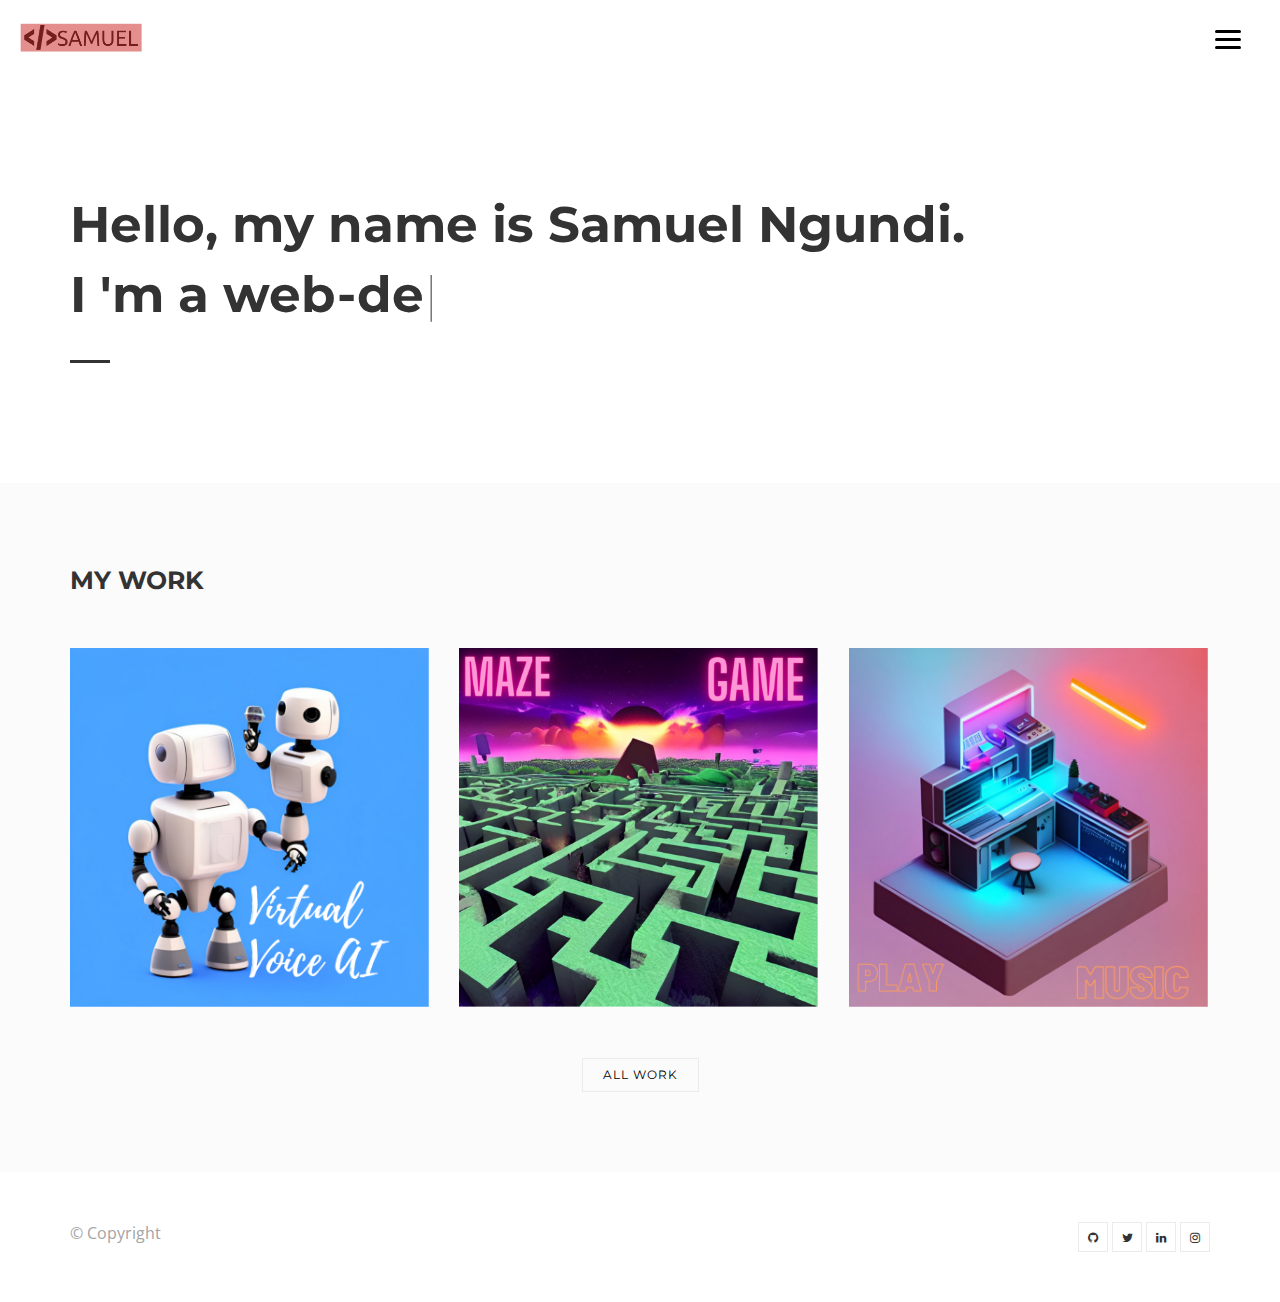
<file: index.html>
<!DOCTYPE html>
<html>
	<head>
		<title>Home</title>
		<meta charset="utf-8">
		<meta name="viewport" content="width=device-width, initial-scale=1.0, maximum-scale=1.0, user-scalable=no">
		<meta name="format-detection" content="telephone=no">
		<meta name="apple-mobile-web-app-capable" content="yes">
		<!-- Fonts-->
		<link rel="stylesheet" type="text/css" href="assets/fonts/fontawesome/font-awesome.min.css">
		<link rel="stylesheet" type="text/css" href="assets/fonts/pe-icon/pe-icon.css">
		<!-- Vendors-->
		<link rel="stylesheet" type="text/css" href="assets/vendors/bootstrap/grid.css">
		
	
		<link rel="stylesheet" type="text/css" href="assets/vendors/magnific-popup/magnific-popup.min.css">
		<link rel="stylesheet" type="text/css" href="assets/vendors/swiper/swiper.css">
		<!-- App & fonts-->
		<link rel="stylesheet" type="text/css" href="https://fonts.googleapis.com/css?family=Montserrat:300,400,500,600,700|Open+Sans:400,700">
		<link rel="stylesheet" type="text/css" id="app-stylesheet" href="assets/css/main.css"><!--[if lt IE 9]>
			<script src="https://oss.maxcdn.com/libs/html5shiv/3.7.0/html5shiv.js"></script>
		<![endif]-->
	</head>
	
	<body>
		<div class="page-wrap" id="root">
			
			<!-- header -->
			<header class="header header--fixed">
				<div class="header__inner">
					<div class="header__logo"><a href="index.html"><img src="assets/img/logo.png" alt="" style="width: 122px;"/></a></div>
					<div class="navbar-toggle" id="fs-button">
						<div class="navbar-icon"><span></span></div>
					</div>
				</div>
				
				<!-- fullscreenmenu__module -->
				<div class="fullscreenmenu__module" trigger="#fs-button">
					
					<!-- overlay-menu -->
					<nav class="overlay-menu">
						
						<!--  -->
						<ul class="wil-menu-list">
							<li class="current-menu-item"><a href="index.html">Home</a>
							</li>
							<li><a href="about.html">About</a>
							</li>
							<li><a href="work.html">Work</a>
							</li>
							<li><a href="contact.html">Contact</a>
							</li>
						</ul><!--  -->
						
					</nav><!-- End / overlay-menu -->
					
				</div><!-- End / fullscreenmenu__module -->
				
			</header><!-- End / header -->
			
			<!-- Content-->
			<div class="wil-content">
				
				<!-- Section -->
				<section class="awe-section">
					<div class="container">
						
						<!-- page-title -->
						<div class="page-title">
							<h2 class="page-title__title">Hello, my name is Samuel Ngundi.<br>I
								
								<!-- typing__module -->
								<div class="typing__module">
									<div class="typed-strings"><span>'m a web-developer</span><span>'m a web-designer</span><span>'m a backend engineer</span>
									</div><span class="typed"></span>
								</div><!-- End / typing__module -->
								
							</h2>
							<p class="page-title__text"></p>
							<div class="page-title__divider"></div>
						</div><!-- End / page-title -->
						
					</div>
				</section>
				<!-- End / Section -->
				<!-- Section -->
				<section class="awe-section bg-gray">
					<div class="container">
						<div class="row">
							<div class="col-lg-6 ">
								
								<!-- title -->
								<div class="title">
									<h2 class="title__title">My work</h2>
								</div><!-- End / title -->
								
							</div>
						</div>
						<div class="grid-css grid-css--masonry" data-col-lg="3" data-col-md="2" data-col-sm="2" data-col-xs="1" data-gap="30">
							<div class="grid__inner">
								<div class="grid-sizer"></div>
								<div class="grid-item">
									<div class="grid-item__inner">
										<div class="grid-item__content-wrapper">
											
											<!-- work -->
											<div class="work"><a href="voice.html" target="_blank">
													
													<!-- hoverbox ef-slide-bottom -->
													<div class="hoverbox ef-zoom-in light">
														
														<!-- hb_front -->
														<div class="hb_front"><img src="assets/img/works/Voice.png" alt="Voice Assistant"/>
														</div><!-- End / hb_front -->
														
														
														<!-- hb_back -->
														<div class="hb_back">
															<h2 class="work__title">Virtual Voice AI</h2><span class="work__text">A Voice Assistant web application built with React JS and typescript that users can ask their assistants questions, control media playback via voice, and manage other basic tasks such as email, to-do lists, and calendars with verbal commands</span>
														</div><!-- End / hb_back -->
														
													</div><!-- End / hoverbox ef-slide-bottom -->
													</a>
											</div><!-- End / work -->
											
										</div>
									</div>
								</div>
								<div class="grid-item">
									<div class="grid-item__inner">
										<div class="grid-item__content-wrapper">
											
											<!-- work -->
											<div class="work"><a href="work-detail.html">
													
													<!-- hoverbox ef-slide-right -->
													<div class="hoverbox ef-zoom-in light">
														
														<!-- hb_front -->
														<div class="hb_front"><img src="assets/img/works/Maze.png" alt="maze3D"/>
														</div><!-- End / hb_front -->
														
														
														<!-- hb_back -->
														<div class="hb_back">
															<h2 class="work__title">A 3d Maze Game</h2><span class="work__text">A video game made using C language and raycasting technology where players are spawned in a maze and they try to find their way out.</span>
														</div><!-- End / hb_back -->
														
													</div><!-- End / hoverbox ef-slide-right -->
													</a>
											</div><!-- End / work -->
											
										</div>
									</div>
								</div>
								<div class="grid-item">
									<div class="grid-item__inner">
										<div class="grid-item__content-wrapper">
											
											<!-- work -->
											<div class="work"><a href="https://www.samuelngundi.live/Sound_Web/" target="_blank">
													
													<!-- hoverbox ef-zoom-in -->
													<div class="hoverbox ef-zoom-in light">
														
														<!-- hb_front -->
														<div class="hb_front"><img src="assets/img/works/Sound.png" alt="Sound"/>
														</div><!-- End / hb_front -->
														
														
														<!-- hb_back -->
														<div class="hb_back">
															<h2 class="work__title">Sound Website</h2><span class="work__text">A simple HTML and Javascript website that can be used to upload a song, and play the uploaded song</span>
														</div><!-- End / hb_back -->
														
													</div><!-- End / hoverbox ef-zoom-in -->
													</a>
											</div><!-- End / work -->
											
										</div>
									</div>
								</div>
							</div>
						</div>
						<div class="awe-text-center mt-50">
							<a class="md-btn md-btn--outline-primary" href="work.html">all work
							</a>
						</div>
					</div>
				</section>
				<!-- End / Section -->
				
			</div>
			<!-- End / Content-->
			
			<!-- footer -->
			<div class="footer">
				<div class="container">
					<div class="row">
						<div class="col-md-6 col-lg-6 ">
							<p class="footer__coppy">&copy; Copyright <a href="#"></a></p>
						</div>
						<div class="col-md-6 col-lg-6 ">
							<div class="footer__social">
								
								<!-- social-icon -->
								<a class="social-icon" href="https://github.com/SamuelNgundi"><i class="social-icon__icon fa fa-github"></i>
								</a><!-- End / social-icon -->
								
								
								<!-- social-icon -->
								<a class="social-icon" href="https://twitter.com/@samuel_ngundi"><i class="social-icon__icon fa fa-twitter"></i>
								</a><!-- End / social-icon -->
								
								
								<!-- social-icon -->
								<a class="social-icon" href="https://www.linkedin.com/in/samuel-ngundi-123cba"><i class="social-icon__icon fa fa-linkedin"></i>
								</a><!-- End / social-icon -->
								
								
								<!-- social-icon -->
								<a class="social-icon" href="#"><i class="social-icon__icon fa fa-instagram"></i>
								</a><!-- End / social-icon -->
								
								
							</div>
						</div>
					</div>
				</div>
			</div><!-- End / footer -->
			
		</div>
		<!-- Vendors-->
		<script type="text/javascript" src="assets/vendors/jquery/jquery.min.js"></script>
		<script type="text/javascript" src="assets/vendors/imagesloaded/imagesloaded.pkgd.js"></script>
		<script type="text/javascript" src="assets/vendors/isotope-layout/isotope.pkgd.js"></script>
		<script type="text/javascript" src="assets/vendors/jquery-one-page/jquery.nav.min.js"></script>
		<script type="text/javascript" src="assets/vendors/jquery.easing/jquery.easing.min.js"></script>
		<script type="text/javascript" src="assets/vendors/jquery.matchHeight/jquery.matchHeight.min.js"></script>
		<script type="text/javascript" src="assets/vendors/magnific-popup/jquery.magnific-popup.min.js"></script>
		<script type="text/javascript" src="assets/vendors/masonry-layout/masonry.pkgd.js"></script>
		<script type="text/javascript" src="assets/vendors/jquery.waypoints/jquery.waypoints.min.js"></script>
		<script type="text/javascript" src="assets/vendors/swiper/swiper.jquery.js"></script>
		<script type="text/javascript" src="assets/vendors/menu/menu.js"></script>
		<script type="text/javascript" src="assets/vendors/typed/typed.min.js"></script>
		<!-- App-->
		<script type="text/javascript" src="assets/js/main.js"></script>
	</body>
</html>
</file>
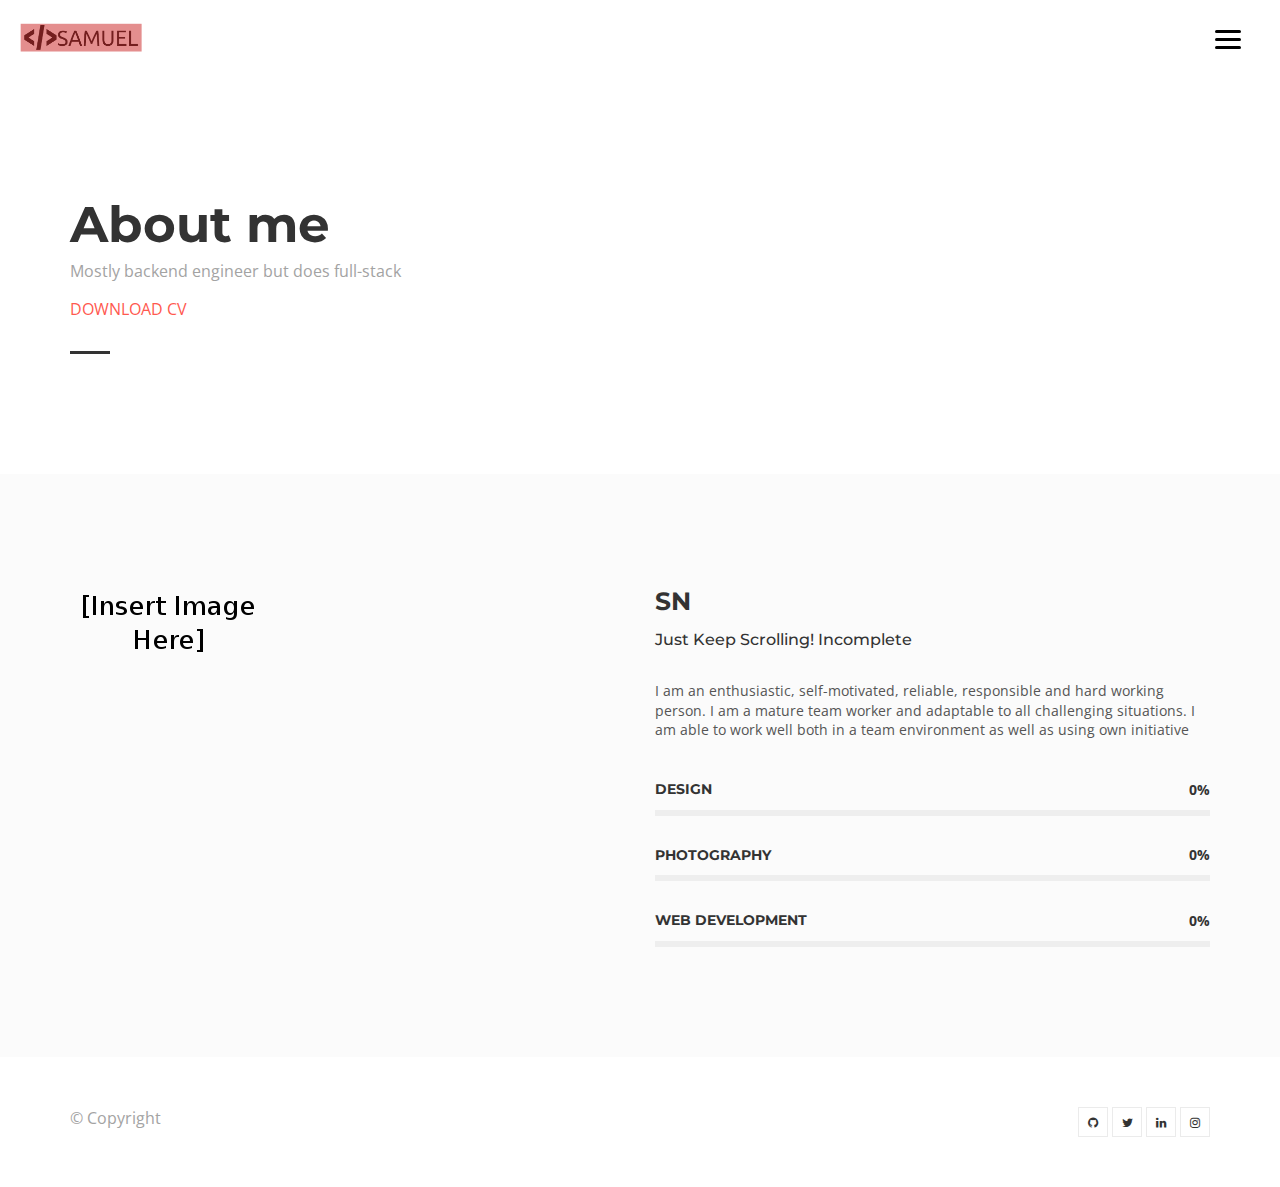
<file: about.html>
<!DOCTYPE html>
<html>
	<head>
		<title>About</title>
		<meta charset="utf-8">
		<meta name="viewport" content="width=device-width, initial-scale=1.0, maximum-scale=1.0, user-scalable=no">
		<meta name="format-detection" content="telephone=no">
		<meta name="apple-mobile-web-app-capable" content="yes">
		<!-- Fonts-->
		<link rel="stylesheet" type="text/css" href="assets/fonts/fontawesome/font-awesome.min.css">
		<link rel="stylesheet" type="text/css" href="assets/fonts/pe-icon/pe-icon.css">
		<!-- Vendors-->
		<link rel="stylesheet" type="text/css" href="assets/vendors/bootstrap/grid.css">
		<link rel="stylesheet" type="text/css" href="assets/vendors/magnific-popup/magnific-popup.min.css">
		<link rel="stylesheet" type="text/css" href="assets/vendors/swiper/swiper.css">
		<!-- App & fonts-->
		<link rel="stylesheet" type="text/css" href="https://fonts.googleapis.com/css?family=Montserrat:300,400,500,600,700|Open+Sans:400,700">
		<link rel="stylesheet"
    href="assets/css/main.css">
<link rel="stylesheet" media="(prefers-color-scheme: dark)"
    href="assets/css/dark.css"><!--[if lt IE 9]>
			<script src="https://oss.maxcdn.com/libs/html5shiv/3.7.0/html5shiv.js"></script>
		<![endif]-->
	</head>
	
	<body>
		<div class="page-wrap" id="root">
			
			<!-- header -->
			<header class="header header--fixed">
				<div class="header__inner">
					<div class="header__logo"><a href="index.html"><img src="assets/img/logo.png" alt="" style="width: 122px;"/></a></div>
					<div class="navbar-toggle" id="fs-button">
						<div class="navbar-icon"><span></span></div>
					</div>
				</div>
				
				<!-- fullscreenmenu__module -->
				<div class="fullscreenmenu__module" trigger="#fs-button">
					
					<!-- overlay-menu -->
					<nav class="overlay-menu">
						
						<!--  -->
						<ul class="wil-menu-list">
							<li><a href="index.html">Home</a>
							</li>
							<li class="current-menu-item"><a href="about.html">About</a>
							</li>
							<li><a href="work.html">Work</a>
							</li>
							<li><a href="contact.html">Contact</a>
							</li>
						</ul><!--  -->
						
					</nav><!-- End / overlay-menu -->
					
				</div><!-- End / fullscreenmenu__module -->
				
			</header><!-- End / header -->
			
			<!-- Content-->
			<div class="wil-content">
				
				<!-- Section -->
				<section class="awe-section">
					<div class="container">
						
						<!-- page-title -->
						<div class="page-title pb-40">
							<h2 class="page-title__title">About me</h2>
							<p class="page-title__text">Mostly backend engineer but does full-stack</p>
							<p><a href="https://drive.google.com/file/d/1negy4SIK01vGjAoOBGaa7OZhaH2wTdsM/view?usp=share_link" target="_blank" class="btn btn-primary py-3 px-3">Download CV</a></p>
							<div class="page-title__divider"></div>
						</div><!-- End / page-title -->
						
					</div>
				</section>
				<!-- End / Section -->
				
				
				<!-- Section -->
				<section class="awe-section bg-gray">
					<div class="container">
						<div class="row">
							<div class="col-md-6 col-lg-5 "><img src="assets/img/R.png" alt="About-photo">
							</div>
							<div class="col-md-6 col-lg-6 col-xs-offset-0 col-sm-offset-0 col-md-offset-0 col-lg-offset-1 ">
								
								<!--  -->
								<div class="mt-30">
									<h2 class="about__title">SN</h2>
									<p class="about__subtitle">Just Keep Scrolling! Incomplete</p>
									<p class="about__text">I am an enthusiastic, self-motivated, reliable, responsible and hard working person. I am a mature team worker and adaptable to all challenging situations. I am able to work well both in a team environment as well as using own initiative</p>
									
									<!-- progress -->
									<div class="progress">
										<h5 class="progress__title">design</h5>
										<div class="progress__wrap">
											<div class="progress__bar" data-progress-percent="33" data-timing="ease" data-duration="1000" data-delay="500"></div><span class="progress__number">39%</span>
										</div>
									</div><!-- End / progress -->
									
									
									<!-- progress -->
									<div class="progress">
										<h5 class="progress__title">photography</h5>
										<div class="progress__wrap">
											<div class="progress__bar" data-progress-percent="59" data-timing="ease" data-duration="1000" data-delay="500"></div><span class="progress__number">47%</span>
										</div>
									</div><!-- End / progress -->
									
									
									<!-- progress -->
									<div class="progress">
										<h5 class="progress__title">web development</h5>
										<div class="progress__wrap">
											<div class="progress__bar" data-progress-percent="53" data-timing="ease" data-duration="1000" data-delay="500"></div><span class="progress__number">59%</span>
										</div>
									</div><!-- End / progress -->
									
								</div><!-- End /  -->
								
							</div>
						</div>
					</div>
				</section>
				<!-- End / Section -->
				
			</div>
			<!-- End / Content-->
			
			<!-- footer -->
			<div class="footer">
				<div class="container">
					<div class="row">
						<div class="col-md-6 col-lg-6 ">
							<p class="footer__coppy">&copy; Copyright <a href="#"></a></p>
						</div>
						<div class="col-md-6 col-lg-6 ">
							<div class="footer__social">
								
								<!-- social-icon -->
								<a class="social-icon" href="https://github.com/SamuelNgundi"><i class="social-icon__icon fa fa-github"></i>
								</a><!-- End / social-icon -->
								
								
								<!-- social-icon -->
								<a class="social-icon" href="https://twitter.com/@samuel_ngundi"><i class="social-icon__icon fa fa-twitter"></i>
								</a><!-- End / social-icon -->
								
								
								<!-- social-icon -->
								<a class="social-icon" href="https://www.linkedin.com/in/samuel-ngundi-123cba"><i class="social-icon__icon fa fa-linkedin"></i>
								</a><!-- End / social-icon -->
								
								
								<!-- social-icon -->
								<a class="social-icon" href="#"><i class="social-icon__icon fa fa-instagram"></i>
								</a><!-- End / social-icon -->
								
							</div>
						</div>
					</div>
				</div>
			</div><!-- End / footer -->
			
		</div>
		<!-- Vendors-->
		<script type="text/javascript" src="assets/vendors/jquery/jquery.min.js"></script>
		<script type="text/javascript" src="assets/vendors/imagesloaded/imagesloaded.pkgd.js"></script>
		<script type="text/javascript" src="assets/vendors/isotope-layout/isotope.pkgd.js"></script>
		<script type="text/javascript" src="assets/vendors/jquery-one-page/jquery.nav.min.js"></script>
		<script type="text/javascript" src="assets/vendors/jquery.easing/jquery.easing.min.js"></script>
		<script type="text/javascript" src="assets/vendors/jquery.matchHeight/jquery.matchHeight.min.js"></script>
		<script type="text/javascript" src="assets/vendors/magnific-popup/jquery.magnific-popup.min.js"></script>
		<script type="text/javascript" src="assets/vendors/masonry-layout/masonry.pkgd.js"></script>
		<script type="text/javascript" src="assets/vendors/jquery.waypoints/jquery.waypoints.min.js"></script>
		<script type="text/javascript" src="assets/vendors/swiper/swiper.jquery.js"></script>
		<script type="text/javascript" src="assets/vendors/menu/menu.js"></script>
		<script type="text/javascript" src="assets/vendors/typed/typed.min.js"></script>
		<!-- App-->
		<script type="text/javascript" src="assets/js/main.js"></script>
	</body>
</html>
</file>
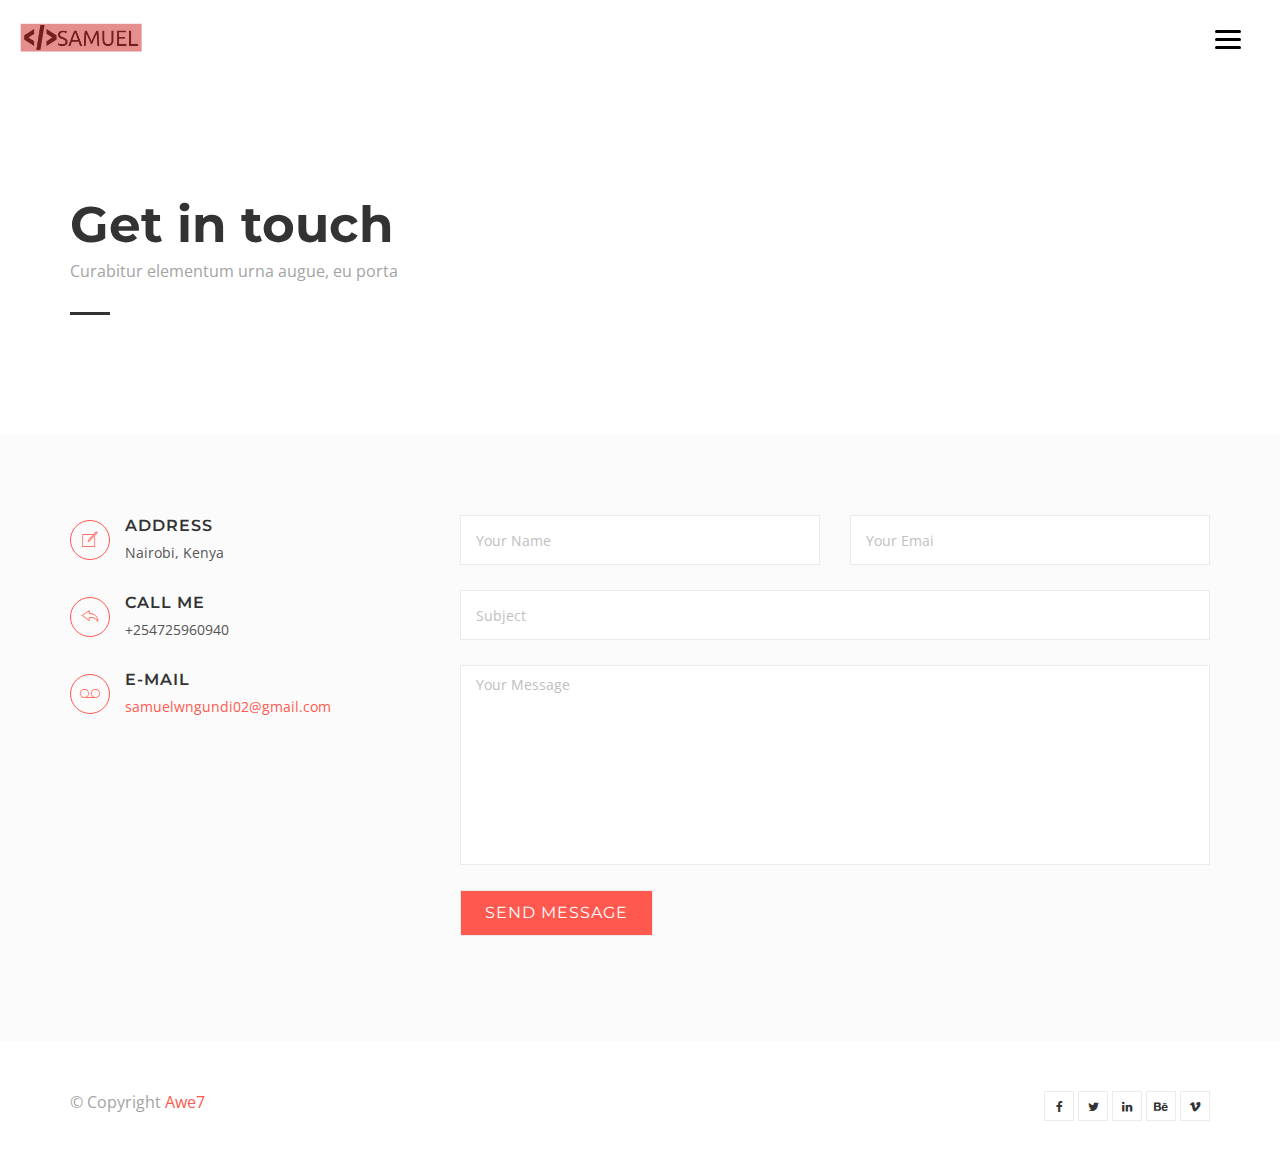
<file: contact.html>
<!DOCTYPE html>
<html>
	<head>
		<title>Contact</title>
		<meta charset="utf-8">
		<meta name="viewport" content="width=device-width, initial-scale=1.0, maximum-scale=1.0, user-scalable=no">
		<meta name="format-detection" content="telephone=no">
		<meta name="apple-mobile-web-app-capable" content="yes">
		<!-- Fonts-->
		<link rel="stylesheet" type="text/css" href="assets/fonts/fontawesome/font-awesome.min.css">
		<link rel="stylesheet" type="text/css" href="assets/fonts/pe-icon/pe-icon.css">
		<!-- Vendors-->
		<link rel="stylesheet" type="text/css" href="assets/vendors/bootstrap/grid.css">
		<link rel="stylesheet" type="text/css" href="assets/vendors/magnific-popup/magnific-popup.min.css">
		<link rel="stylesheet" type="text/css" href="assets/vendors/swiper/swiper.css">
		<!-- App & fonts-->
		<link rel="stylesheet" type="text/css" href="https://fonts.googleapis.com/css?family=Montserrat:300,400,500,600,700|Open+Sans:400,700">
		<link rel="stylesheet" type="text/css" id="app-stylesheet" href="assets/css/main.css"><!--[if lt IE 9]>
			<script src="https://oss.maxcdn.com/libs/html5shiv/3.7.0/html5shiv.js"></script>
		<![endif]-->
	</head>
	
	<body>
		<div class="page-wrap" id="root">
			
			<!-- header -->
			<header class="header header--fixed">
				<div class="header__inner">
					<div class="header__logo"><a href="index.html"><img src="assets/img/logo.png" alt="" style="width: 122px;"/></a></div>
					<div class="navbar-toggle" id="fs-button">
						<div class="navbar-icon"><span></span></div>
					</div>
				</div>
				
				<!-- fullscreenmenu__module -->
				<div class="fullscreenmenu__module" trigger="#fs-button">
					
					<!-- overlay-menu -->
					<nav class="overlay-menu">
						
						<!--  -->
						<ul class="wil-menu-list">
							<li><a href="index.html">Home</a>
							</li>
							<li><a href="about.html">About</a>
							</li>
							<li><a href="work.html">Work</a>
							</li>
							<li class="current-menu-item"><a href="contact.html">Contact</a>
							</li>
						</ul><!--  -->
						
					</nav><!-- End / overlay-menu -->
					
				</div><!-- End / fullscreenmenu__module -->
				
			</header><!-- End / header -->
			
			<!-- Content-->
			<div class="wil-content">
				
				<!-- Section -->
				<section class="awe-section">
					<div class="container">
						
						<!-- page-title -->
						<div class="page-title pb-40">
							<h2 class="page-title__title">Get in touch</h2>
							<p class="page-title__text">Curabitur elementum urna augue, eu porta</p>
							<div class="page-title__divider"></div>
						</div><!-- End / page-title -->
						
					</div>
				</section>
				<!-- End / Section -->
				
				
				<!-- Section -->
				<section class="awe-section bg-gray">
					<div class="container">
						<div class="row">
							<div class="col-md-4 col-lg-3 ">
								
								<!-- contact -->
								<div class="contact">
									<div class="contact__icon"><i class="pe-7s-note"></i></div>
									<h3 class="contact__title">address</h3>
									<div class="contact__text">Nairobi, Kenya</div>
								</div><!-- End / contact -->
								
								
								<!-- contact -->
								<div class="contact">
									<div class="contact__icon"><i class="pe-7s-back"></i></div>
									<h3 class="contact__title">call me</h3>
									<div class="contact__text">+254725960940</div>
								</div><!-- End / contact -->
								
								
								<!-- contact -->
								<div class="contact">
									<div class="contact__icon"><i class="pe-7s-voicemail"></i></div>
									<h3 class="contact__title">e-mail</h3>
									<div class="contact__text"><a href="#">samuelwngundi02@gmail.com</a></div>
								</div><!-- End / contact -->
								
							</div>
							<div class="col-md-7 col-lg-8 col-xs-offset-0 col-sm-offset-0 col-md-offset-0 col-lg-offset-1 ">
								<div class="form-wrapper">
									
									<!-- form-item -->
									<div class="form-item form-item--half">
										<input class="form-control" type="text" name="input" placeholder="Your name"/>
									</div><!-- End / form-item -->
									
									
									<!-- form-item -->
									<div class="form-item form-item--half">
										<input class="form-control" type="text" name="input" placeholder="Your emai"/>
									</div><!-- End / form-item -->
									
									
									<!-- form-item -->
									<div class="form-item">
										<input class="form-control" type="text" name="input" placeholder="Subject"/>
									</div><!-- End / form-item -->
									
									
									<!-- form-item -->
									<div class="form-item">
										<textarea class="form-control" placeholder="Your message" style="min-height:200px;"></textarea>
									</div><!-- End / form-item -->
									
									
									<!-- form-item -->
									<div class="form-item">
										<a class="md-btn md-btn--primary md-btn--lg " href="mailto:samuelwngundi02@gmail.com, samuelngundi@gmail.com">Send message
										</a>
									</div><!-- End / form-item -->
									
								</div>
							</div>
						</div>
					</div>
				</section>
				<!-- End / Section -->
				
			</div>
			<!-- End / Content-->
			
			<!-- footer -->
			<div class="footer">
				<div class="container">
					<div class="row">
						<div class="col-md-6 col-lg-6 ">
							<p class="footer__coppy">&copy; Copyright <a href="http://awe7.com/">Awe7</a></p>
						</div>
						<div class="col-md-6 col-lg-6 ">
							<div class="footer__social">
								
								<!-- social-icon -->
								<a class="social-icon" href="#"><i class="social-icon__icon fa fa-facebook"></i>
								</a><!-- End / social-icon -->
								
								
								<!-- social-icon -->
								<a class="social-icon" href="#"><i class="social-icon__icon fa fa-twitter"></i>
								</a><!-- End / social-icon -->
								
								
								<!-- social-icon -->
								<a class="social-icon" href="#"><i class="social-icon__icon fa fa-linkedin"></i>
								</a><!-- End / social-icon -->
								
								
								<!-- social-icon -->
								<a class="social-icon" href="#"><i class="social-icon__icon fa fa-behance"></i>
								</a><!-- End / social-icon -->
								
								
								<!-- social-icon -->
								<a class="social-icon" href="#"><i class="social-icon__icon fa fa-vimeo"></i>
								</a><!-- End / social-icon -->
								
							</div>
						</div>
					</div>
				</div>
			</div><!-- End / footer -->
			
		</div>
		<!-- Vendors-->
		<script type="text/javascript" src="assets/vendors/jquery/jquery.min.js"></script>
		<script type="text/javascript" src="assets/vendors/imagesloaded/imagesloaded.pkgd.js"></script>
		<script type="text/javascript" src="assets/vendors/isotope-layout/isotope.pkgd.js"></script>
		<script type="text/javascript" src="assets/vendors/jquery-one-page/jquery.nav.min.js"></script>
		<script type="text/javascript" src="assets/vendors/jquery.easing/jquery.easing.min.js"></script>
		<script type="text/javascript" src="assets/vendors/jquery.matchHeight/jquery.matchHeight.min.js"></script>
		<script type="text/javascript" src="assets/vendors/magnific-popup/jquery.magnific-popup.min.js"></script>
		<script type="text/javascript" src="assets/vendors/masonry-layout/masonry.pkgd.js"></script>
		<script type="text/javascript" src="assets/vendors/jquery.waypoints/jquery.waypoints.min.js"></script>
		<script type="text/javascript" src="assets/vendors/swiper/swiper.jquery.js"></script>
		<script type="text/javascript" src="assets/vendors/menu/menu.js"></script>
		<script type="text/javascript" src="assets/vendors/typed/typed.min.js"></script>
		<!-- App-->
		<script type="text/javascript" src="assets/js/main.js"></script>
	</body>
</html>
</file>
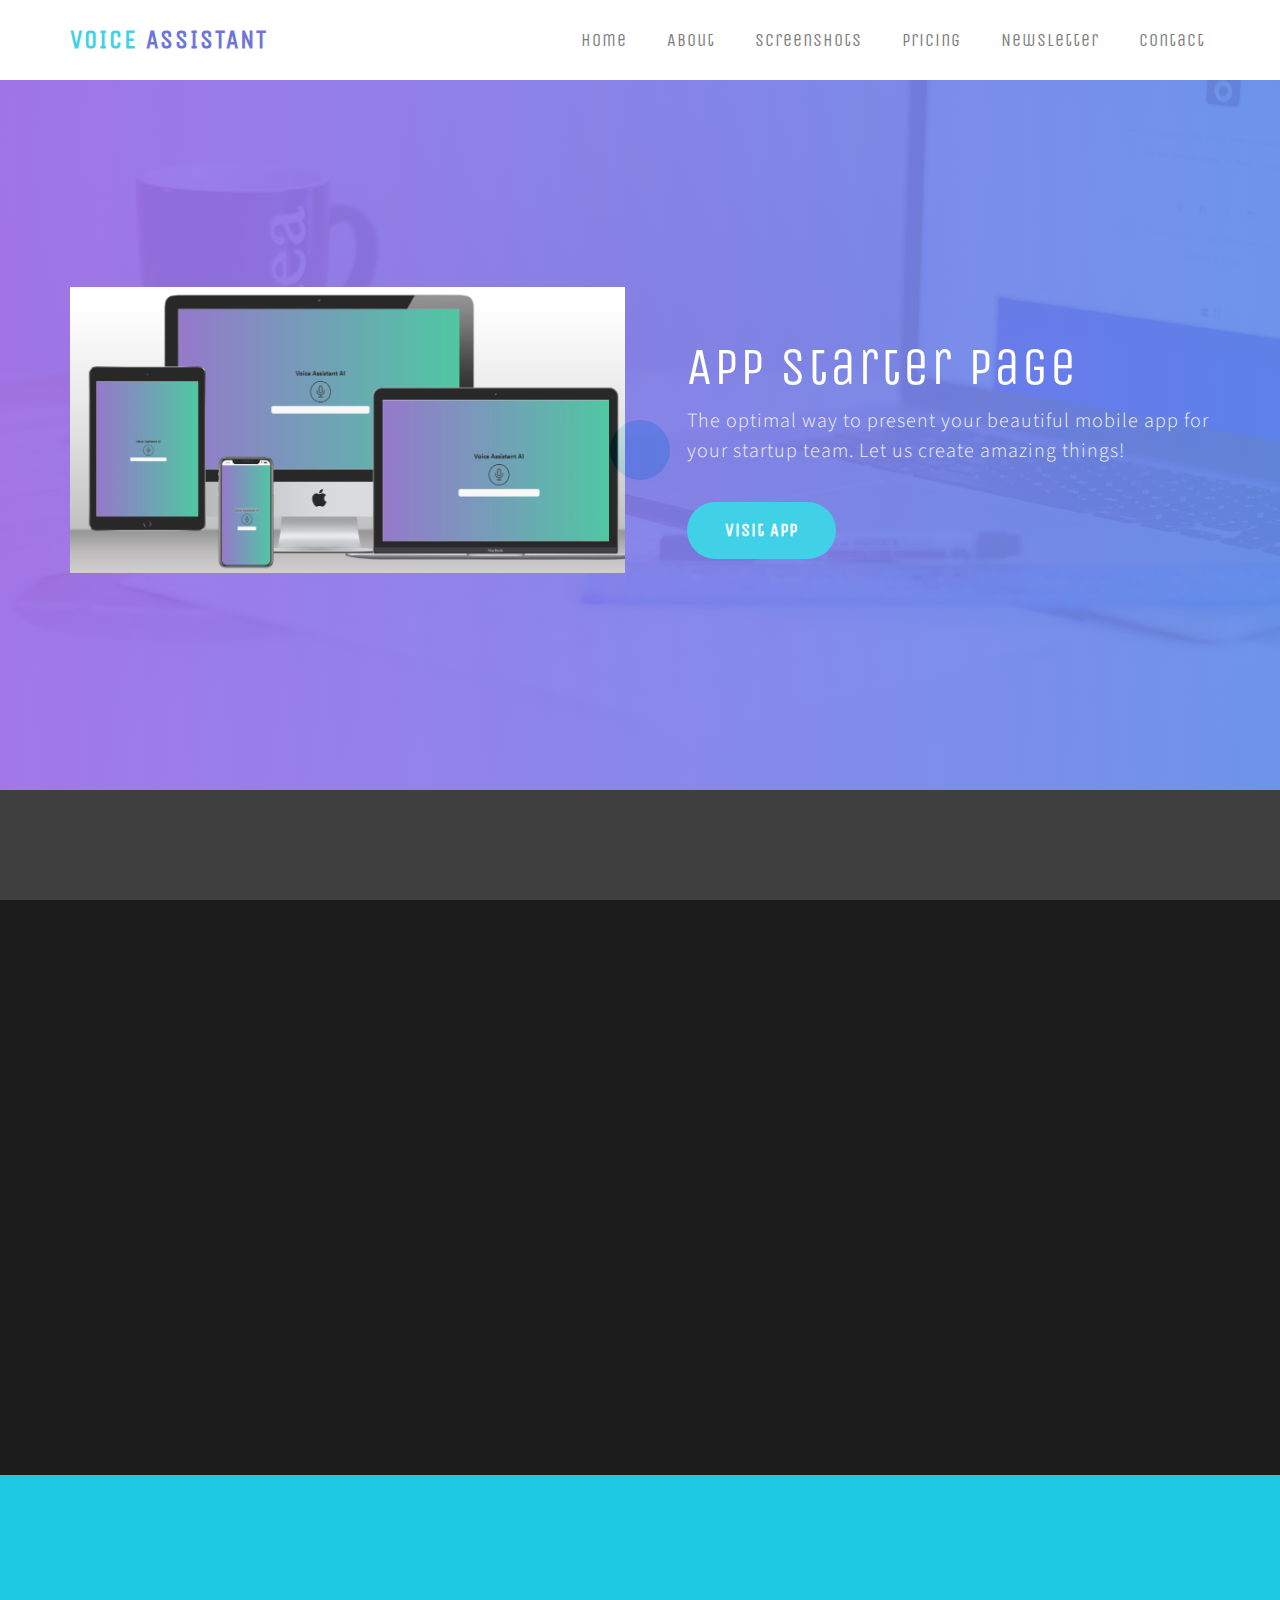
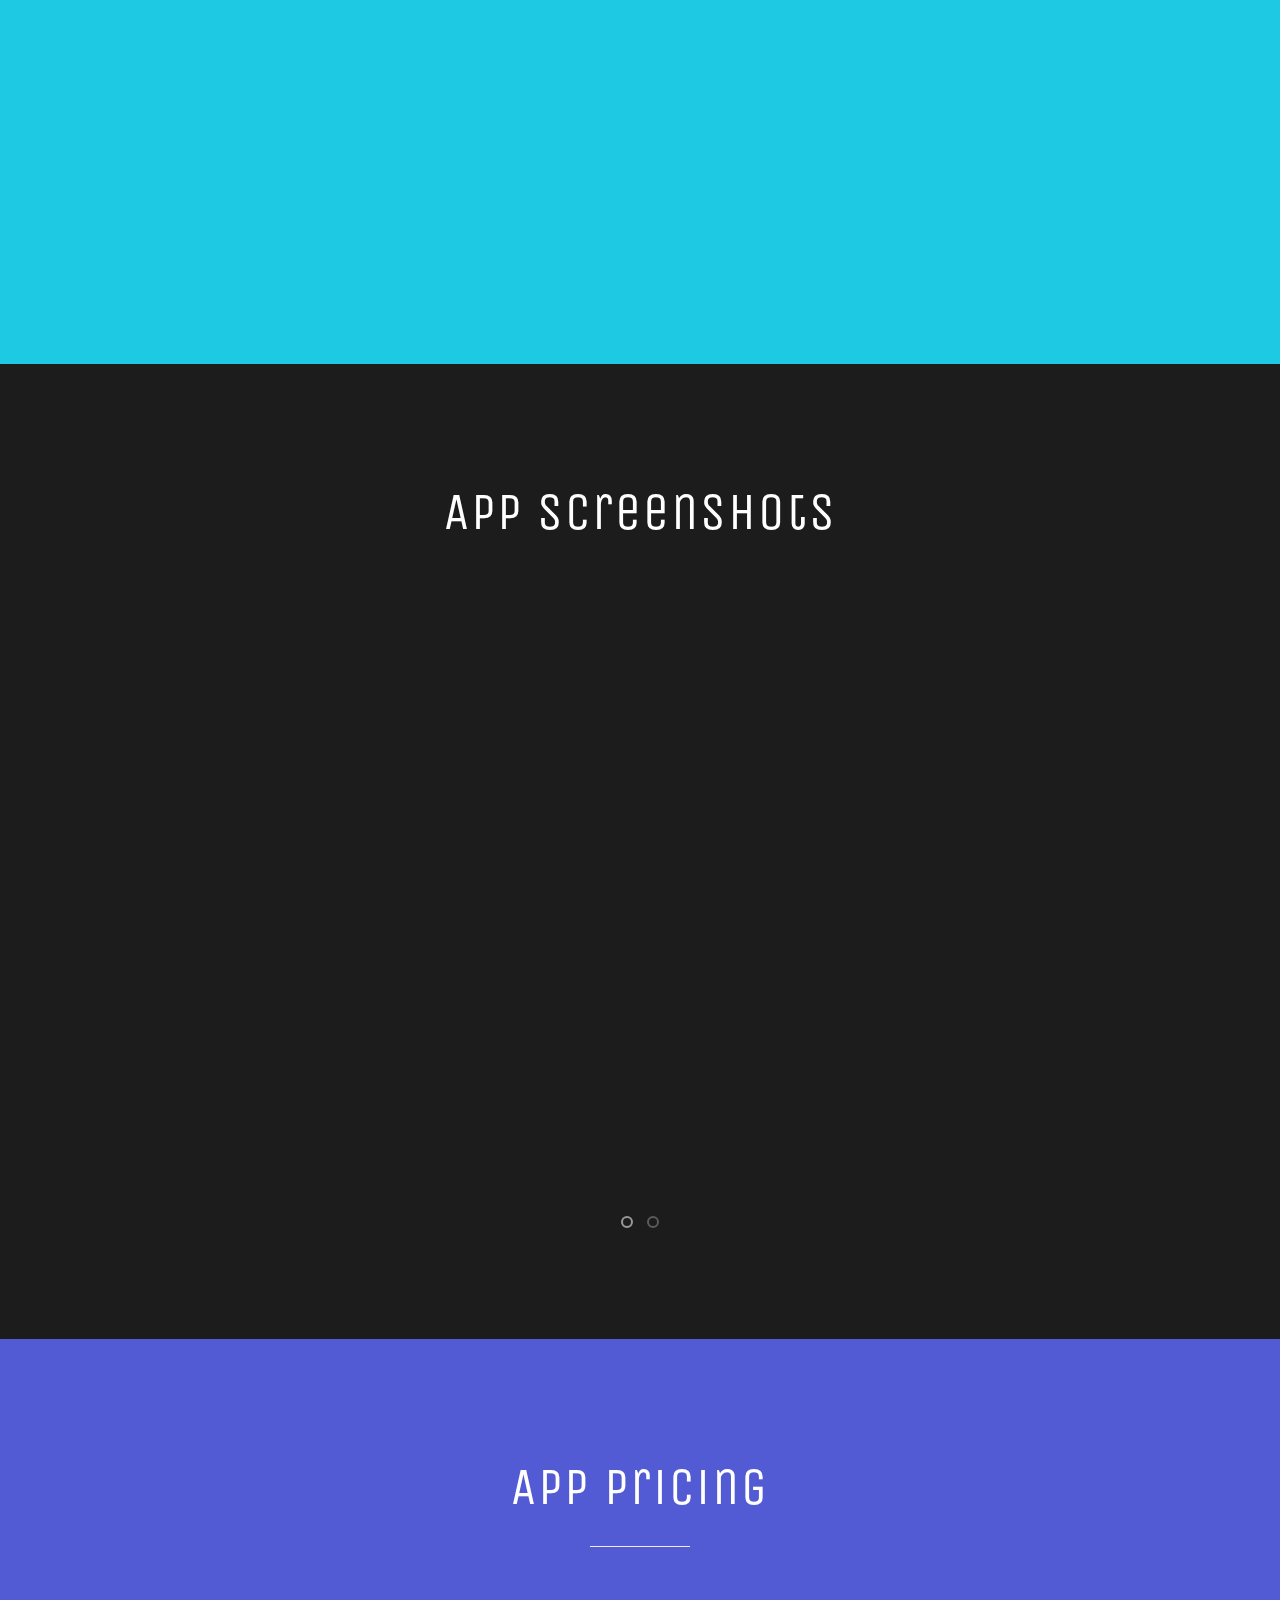
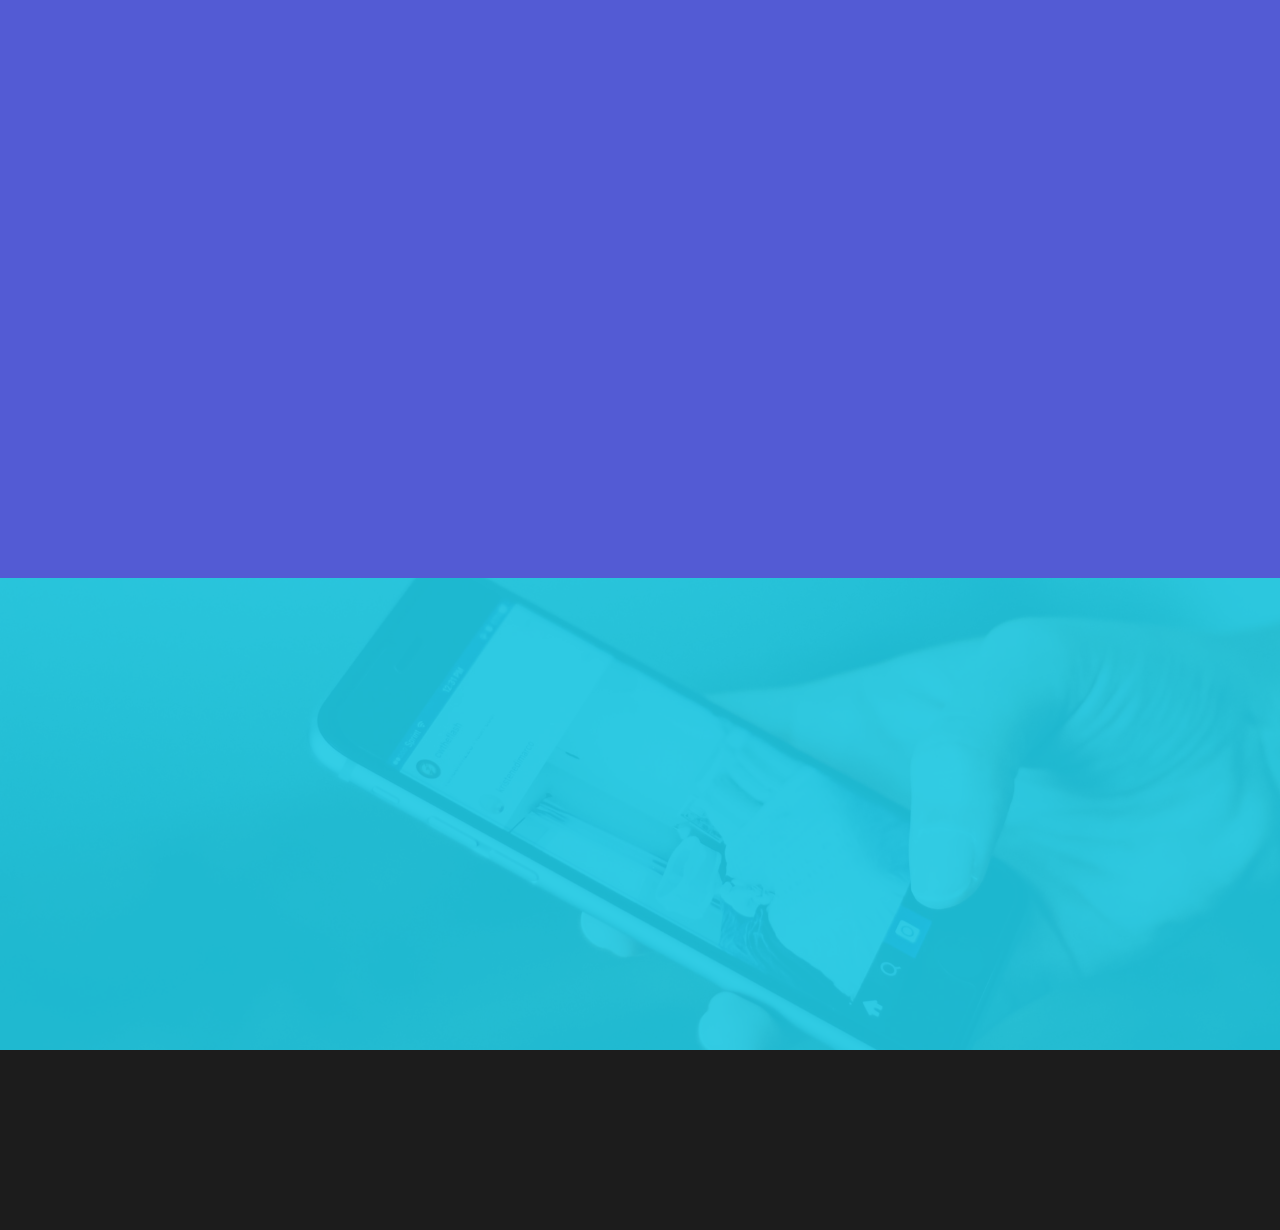
<file: voice.html>
<!DOCTYPE html>
<html lang="en">
<head>

<meta charset="UTF-8">
<meta http-equiv="X-UA-Compatible" content="IE=Edge">
<meta name="description" content="">
<meta name="keywords" content="">
<meta name="author" content="">
<meta name="viewport" content="width=device-width, initial-scale=1, maximum-scale=1">

<title>Voice Assistant AI landing-page</title>
<!--
App Starter Template
http://www.templatemo.com/tm-492-app-starter
-->
<link rel="stylesheet" href="css/bootstrap.min.css">
<link rel="stylesheet" href="css/animate.css">
<link rel="stylesheet" href="css/font-awesome.min.css">

<link rel="stylesheet" href="css/magnific-popup.css">

<link rel="stylesheet" href="css/owl.theme.css">
<link rel="stylesheet" href="css/owl.carousel.css">

<link href='https://fonts.googleapis.com/css?family=Unica+One' rel='stylesheet' type='text/css'>
<link href='https://fonts.googleapis.com/css?family=Source+Sans+Pro:400,300,700' rel='stylesheet' type='text/css'>

<!-- Main css -->
<link rel="stylesheet" href="css/style.css">

</head>
<body data-spy="scroll" data-target=".navbar-collapse" data-offset="50">


<!-- PRE LOADER -->

<div class="preloader">
     <div class="sk-spinner sk-spinner-pulse"></div>
</div>



<!-- Navigation Section -->

<div class="navbar navbar-default navbar-fixed-top">
	<div class="container">

		<div class="navbar-header">
			<button class="navbar-toggle" data-toggle="collapse" data-target=".navbar-collapse">
				<span class="icon icon-bar"></span>
				<span class="icon icon-bar"></span>
				<span class="icon icon-bar"></span>
			</button>
			<a href="index.html" class="navbar-brand"><span>Voice</span> Assistant</a>
		</div>

		<div class="collapse navbar-collapse">
			<ul class="nav navbar-nav navbar-right">
				<li><a href="#home" class="smoothScroll">Home</a></li>
				<li><a href="#about" class="smoothScroll">About</a></li>
				<li><a href="#screenshot" class="smoothScroll">Screenshots</a></li>
                <li><a href="#pricing" class="smoothScroll">Pricing</a></li>
                <li><a href="#newsletter" class="smoothScroll">Newsletter</a></li>
        		<li><a href="#" data-toggle="modal" data-target="#modal1">Contact</a></li>
			</ul>
		</div>

	</div>
</div>


<!-- Home Section -->

<section id="home" class="main">
     <div class="overlay"></div>
	<div class="container">
		<div class="row">

               <div class="wow fadeInUp col-md-6 col-sm-5 col-xs-10 col-xs-offset-1 col-sm-offset-0" data-wow-delay="0.2s">
                    <img src="images/mockup.png" class="img-responsive" alt="Home">
               </div>

               <div class="col-md-6 col-sm-7 col-xs-12">
                    <div class="home-thumb">
                         <h1 class="wow fadeInUp" data-wow-delay="0.6s">App Starter Page</h1>
                         <p class="wow fadeInUp" data-wow-delay="0.8s">The optimal way to present your beautiful mobile app for your startup team. Let us create amazing things!</p>
                         <a href="https://www.samuelngundi.engineer" target="_blank" class="wow fadeInUp section-btn btn btn-success smoothScroll" data-wow-delay="1s">Visit App</a>
                    </div>
               </div>

		</div>
	</div>
</section>


<!-- About Section -->

<section id="about">
     <div class="container">
          <div class="row">

               <div class="col-md-12 col-sm-12">
                    <div class="wow bounceIn section-title">
                         <h1>welcome to new app</h1>
                         <hr>
                    </div>
               </div>

               <div class="wow fadeInUp col-md-6 col-sm-12" data-wow-delay="0.4s">
                   <h2>Our Mobile App Team</h2>
                   <h3 class="wow fadeInUp" data-wow-delay="0.8s">App Starter page is provided by templatemo that can be used for any site.</h3>
                   <p class="wow fadeInUp" data-wow-delay="0.4s">This is a responsive <a href="https://plus.google.com/+templatemo" target="_blank">HTML CSS template</a> designed for your mobile app pages. You can modify and use it to fit your needs.</p>
               </div>

               <div class="wow fadeInUp col-md-3 col-sm-6" data-wow-delay="0.4s">
                    <div class="about-thumb">
                         <img src="images/team-img1.jpg" class="img-responsive" alt="Team">
                              <div class="about-overlay">
                                   <h3>Sandar Lynn</h3>
                                   <h4>UI Designer</h4>
                                   <ul class="social-icon">
                                        <li><a href="#" class="fa fa-facebook"></a></li>
                                        <li><a href="#" class="fa fa-instagram"></a></li>
                                        <li><a href="#" class="fa fa-twitter"></a></li>
                                   </ul>
                              </div>
                    </div>
               </div>

                <div class="wow fadeInUp col-md-3 col-sm-6" data-wow-delay="0.4s">
                    <div class="about-thumb">
                         <img src="images/team-img2.jpg" class="img-responsive" alt="Team">
                              <div class="about-overlay">
                                   <h3>Candy </h3>
                                   <h4>UX Specialist</h4>
                                   <ul class="social-icon">
                                        <li><a href="#" class="fa fa-pinterest"></a></li>
                                        <li><a href="#" class="fa fa-behance"></a></li>
                                        <li><a href="#" class="fa fa-google-plus"></a></li>
                                   </ul>
                              </div>
                    </div>
               </div>

          </div>
     </div>
</section>


<!-- Divider Section -->

<section id="divider">
     <div class="container">
          <div class="row">

               <div class="col-md-offset-2 col-md-8 col-sm-12">
                    <h2 class="wow fadeInUp" data-wow-delay="0.4s">Praesent tempor nec orci eu condimentum. Vestibulum varius lorem sed odio lacinia, ut efficitur tellus convallis. Phasellus convallis est nisi, sit amet accumsan ipsum elementum quis. Mauris ac sem mi.</h2>
                    <a href="#screenshot" class="wow fadeInUp section-btn btn btn-success smoothScroll" data-wow-delay="0.8s">Learn More</a>
               </div>

          </div>
     </div>
</section>


<!-- Screenshot Section -->

<section id="screenshot">
     <div class="container">
          <div class="row">

               <div class="col-md-offset-2 col-md-8 col-sm-12">
                    <div class="section-title">
                         <h1>App Screenshots</h1>
                         <p class="wow fadeInUp" data-wow-delay="0.8s">Nulla nisi purus, ultrices et scelerisque at, ullamcorper et ex. Phasellus at nisi lobortis, semper tortor sed, gravida neque.</p>
                    </div>
               </div>

               <!-- Screenshot Owl Carousel -->
               <div id="screenshot-carousel" class="owl-carousel">

                    <div class="item col-md-3 col-sm-3 wow fadeInUp" data-wow-delay="0.9s">
                         <a href="images/screenshot-img1.jpg" class="image-popup">
                              <img src="images/screenshot-img1.jpg" class="img-responsive" alt="screenshot">
                         </a>
                    </div>

                    <div class="item col-md-3 col-sm-3 wow fadeInUp" data-wow-delay="0.9s">
                         <a href="images/screenshot-img2.jpg" class="image-popup">
                              <img src="images/screenshot-img2.jpg" class="img-responsive" alt="screenshot">
                         </a>
                    </div>

                    <div class="item col-md-3 col-sm-3 wow fadeInUp" data-wow-delay="0.9s">
                         <a href="images/screenshot-img3.jpg" class="image-popup">
                              <img src="images/screenshot-img3.jpg" class="img-responsive" alt="screenshot">
                         </a>
                    </div>

                    <div class="item col-md-3 col-sm-3 wow fadeInUp" data-wow-delay="0.9s">
                         <a href="images/screenshot-img4.jpg" class="image-popup">
                              <img src="images/screenshot-img4.jpg" class="img-responsive" alt="screenshot">
                         </a>
                    </div>

                    <div class="item col-md-3 col-sm-3 wow fadeInUp" data-wow-delay="0.9s">
                         <a href="images/screenshot-img5.jpg" class="image-popup">
                              <img src="images/screenshot-img5.jpg" class="img-responsive" alt="screenshot">
                         </a>
                    </div>

                    <div class="item col-md-3 col-sm-3 wow fadeInUp" data-wow-delay="0.9s">
                         <a href="images/screenshot-img6.jpg" class="image-popup">
                              <img src="images/screenshot-img6.jpg" class="img-responsive" alt="screenshot">
                         </a>
                    </div>

                    <div class="item col-md-3 col-sm-3 wow fadeInUp" data-wow-delay="0.9s">
                         <a href="images/screenshot-img7.jpg" class="image-popup">
                              <img src="images/screenshot-img7.jpg" class="img-responsive" alt="screenshot">
                         </a>
                    </div>

                    <div class="item col-md-3 col-sm-3 wow fadeInUp" data-wow-delay="0.9s">
                         <a href="images/screenshot-img8.jpg" class="image-popup">
                              <img src="images/screenshot-img8.jpg" class="img-responsive" alt="screenshot">
                         </a>
                    </div>

               </div>

          </div>
     </div>
</section>


<!-- Pricing Section -->

<section id="pricing">
     <div class="container">
          <div class="row">

                <div class="col-md-12 col-sm-12">
                    <div class="section-title">
                         <h1>App Pricing</h1>
                         <hr>
                    </div>
               </div>

               <div class="wow fadeInUp col-md-4 col-sm-4" data-wow-delay="0.4s">
                    <div class="pricing-plan">
                         <div class="pricing-month">
                              <h2>$60</h2>
                         </div>
                         <div class="pricing-title">
                              <h3>Starter</h3>
                         </div>
                         <p>40 Users</p>
                         <p>10GB per user</p>
                         <p>Unlimited Support</p>
                         <p>1 Year License</p>
                         <button class="btn btn-default section-btn">Register now</button>
                    </div>
               </div>

               <div class="wow fadeInUp col-md-4 col-sm-4" data-wow-delay="0.6s">
                    <div class="pricing-plan">
                         <div class="pricing-month">
                              <h2>$120</h2>
                         </div>
                         <div class="pricing-title">
                              <h3>Business</h3>
                         </div>
                         <p>100 Users</p>
                         <p>20GB per user</p>
                         <p>Unlimited Support</p>
                         <p>2 Years License</p>
                         <button class="btn btn-default section-btn">Register now</button>
                    </div>
               </div>

               <div class="wow fadeInUp col-md-4 col-sm-4" data-wow-delay="0.8s">
                    <div class="pricing-plan">
                         <div class="pricing-month">
                              <h2>$200</h2>
                         </div>
                         <div class="pricing-title">
                              <h3>Advanced</h3>
                         </div>
                         <p>200 Users</p>
                         <p>30GB per user</p>
                         <p>Unlimted Support</p>
                         <p>3 Years License</p>
                         <button class="btn btn-default section-btn">Register now</button>
                    </div>
               </div>

          </div>
     </div>
</section>


<!-- Newsletter Section -->

<section id="newsletter">
     <div class="overlay"></div>
     <div class="container">
          <div class="row">

               <div class="col-md-offset-2 col-md-8 col-sm-12">
                    <div class="wow bounceIn section-title">
                         <h2>Subscribe Newsletter</h2>
                         <p class="wow fadeInUp" data-wow-delay="0.5s">Maecenas orci sem, mollis quis risus a, venenatis condimentum felis. Integer ut bibendum ipsum. Etiam a tristique sapien, ut dictum augue.</p>
                    </div>
                    <div class="wow fadeInUp newsletter-form" data-wow-delay="0.8s">
                         <form action="#" method="post">
                              <div class="col-md-8 col-sm-7">
                                   <input name="email" type="email" class="form-control" id="email" placeholder="Your Email here">
                           	  </div>
                              <div class="col-md-4 col-sm-5">
                                   <input name="submit" type="submit" class="form-control" id="submit" value="Send Newsletter">
                              </div>
                         </form>
                    </div>
               </div>

          </div>
     </div>
</section>


<!-- Footer Section -->

<footer>
	<div class="container">
		<div class="row">

               <div class="col-md-8 col-sm-6">
                    <div class="wow fadeInUp footer-copyright" data-wow-delay="0.4s">
                         <p>Copyright &copy; 2016 Your App Starter
                         <span>||</span> 
                         Design: <a href="https://plus.google.com/+templatemo" title="free css templates" target="_blank">Templatemo</a></p>
                    </div>
               </div>

			<div class="col-md-4 col-sm-6">
				<ul class="wow fadeInUp social-icon" data-wow-delay="0.8s">
                         <li><a href="#" class="fa fa-facebook"></a></li>
                         <li><a href="#" class="fa fa-twitter"></a></li>
                         <li><a href="#" class="fa fa-google-plus"></a></li>
                         <li><a href="#" class="fa fa-dribbble"></a></li>
                         <li><a href="#" class="fa fa-linkedin"></a></li>
                    </ul>
               </div>
			
		</div>
	</div>
</footer>


<!-- Modal Contact -->

<div class="modal fade" id="modal1" tabindex="-1" role="dialog" aria-labelledby="myModalLabel" aria-hidden="true">
     <div class="modal-dialog">
      <div class="modal-content modal-popup">
          <div class="modal-header">
               <button type="button" class="close" data-dismiss="modal" aria-label="Close"><span aria-hidden="true">&times;</span></button>
               <h2 class="modal-title">Contact Form</h2>
          </div>

               <form action="#" method="post">
                    <input name="name" type="text" class="form-control" id="name" placeholder="Your Name" required>
                 	<input name="email" type="email" class="form-control" id="email" placeholder="Email Address" required>
                 	<textarea name="message" rows="3" class="form-control" id="message" placeholder="Message" required></textarea>
                    <input name="submit" type="submit" class="form-control" id="submit" value="Send Message">
               </form>
          </div>
     </div>
</div>


<!-- Back top -->

<a href="#" class="go-top"><i class="fa fa-angle-up"></i></a>


<!-- SCRIPTS -->

<script src="js/jquery.js"></script>
<script src="js/bootstrap.min.js"></script>
<script src="js/jquery.magnific-popup.min.js"></script>
<script src="js/magnific-popup-options.js"></script>
<script src="js/owl.carousel.min.js"></script>
<script src="js/smoothscroll.js"></script>
<script src="js/wow.min.js"></script>
<script src="js/custom.js"></script>

</body>
</html>
</file>
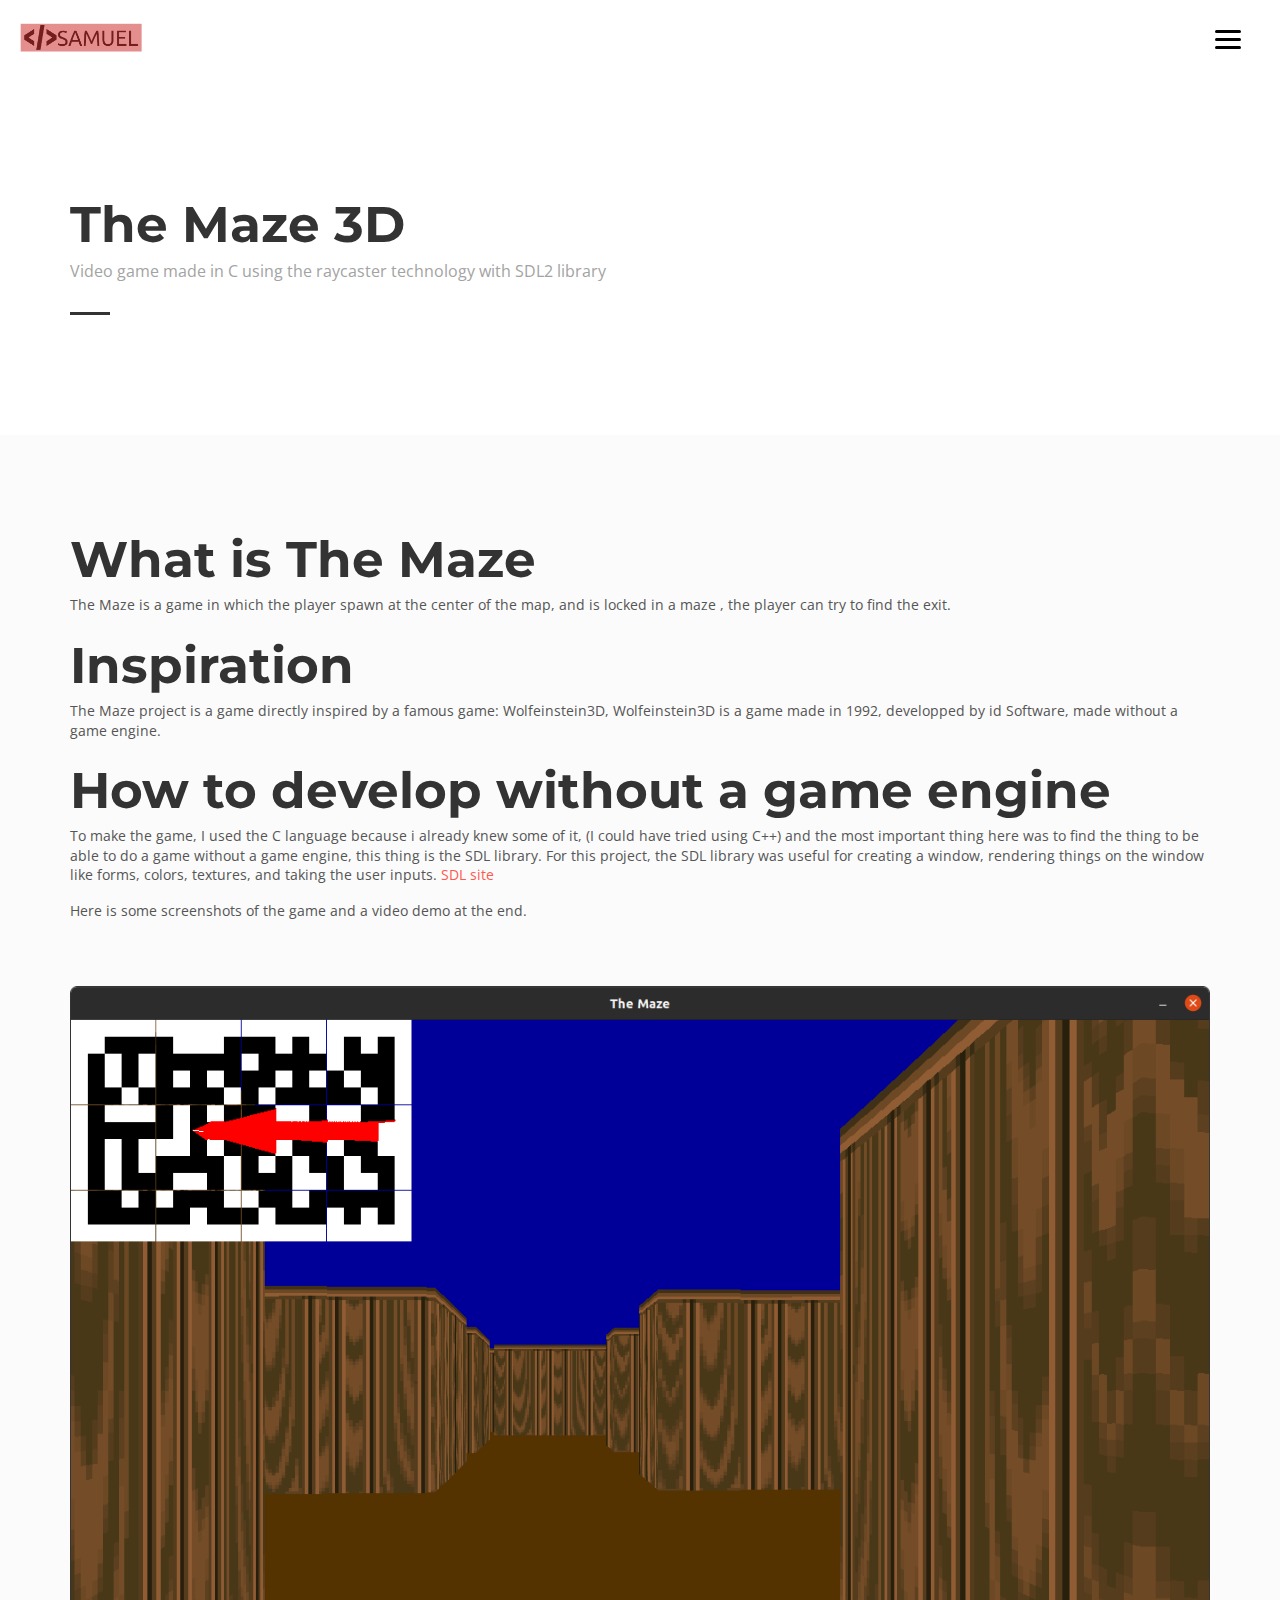
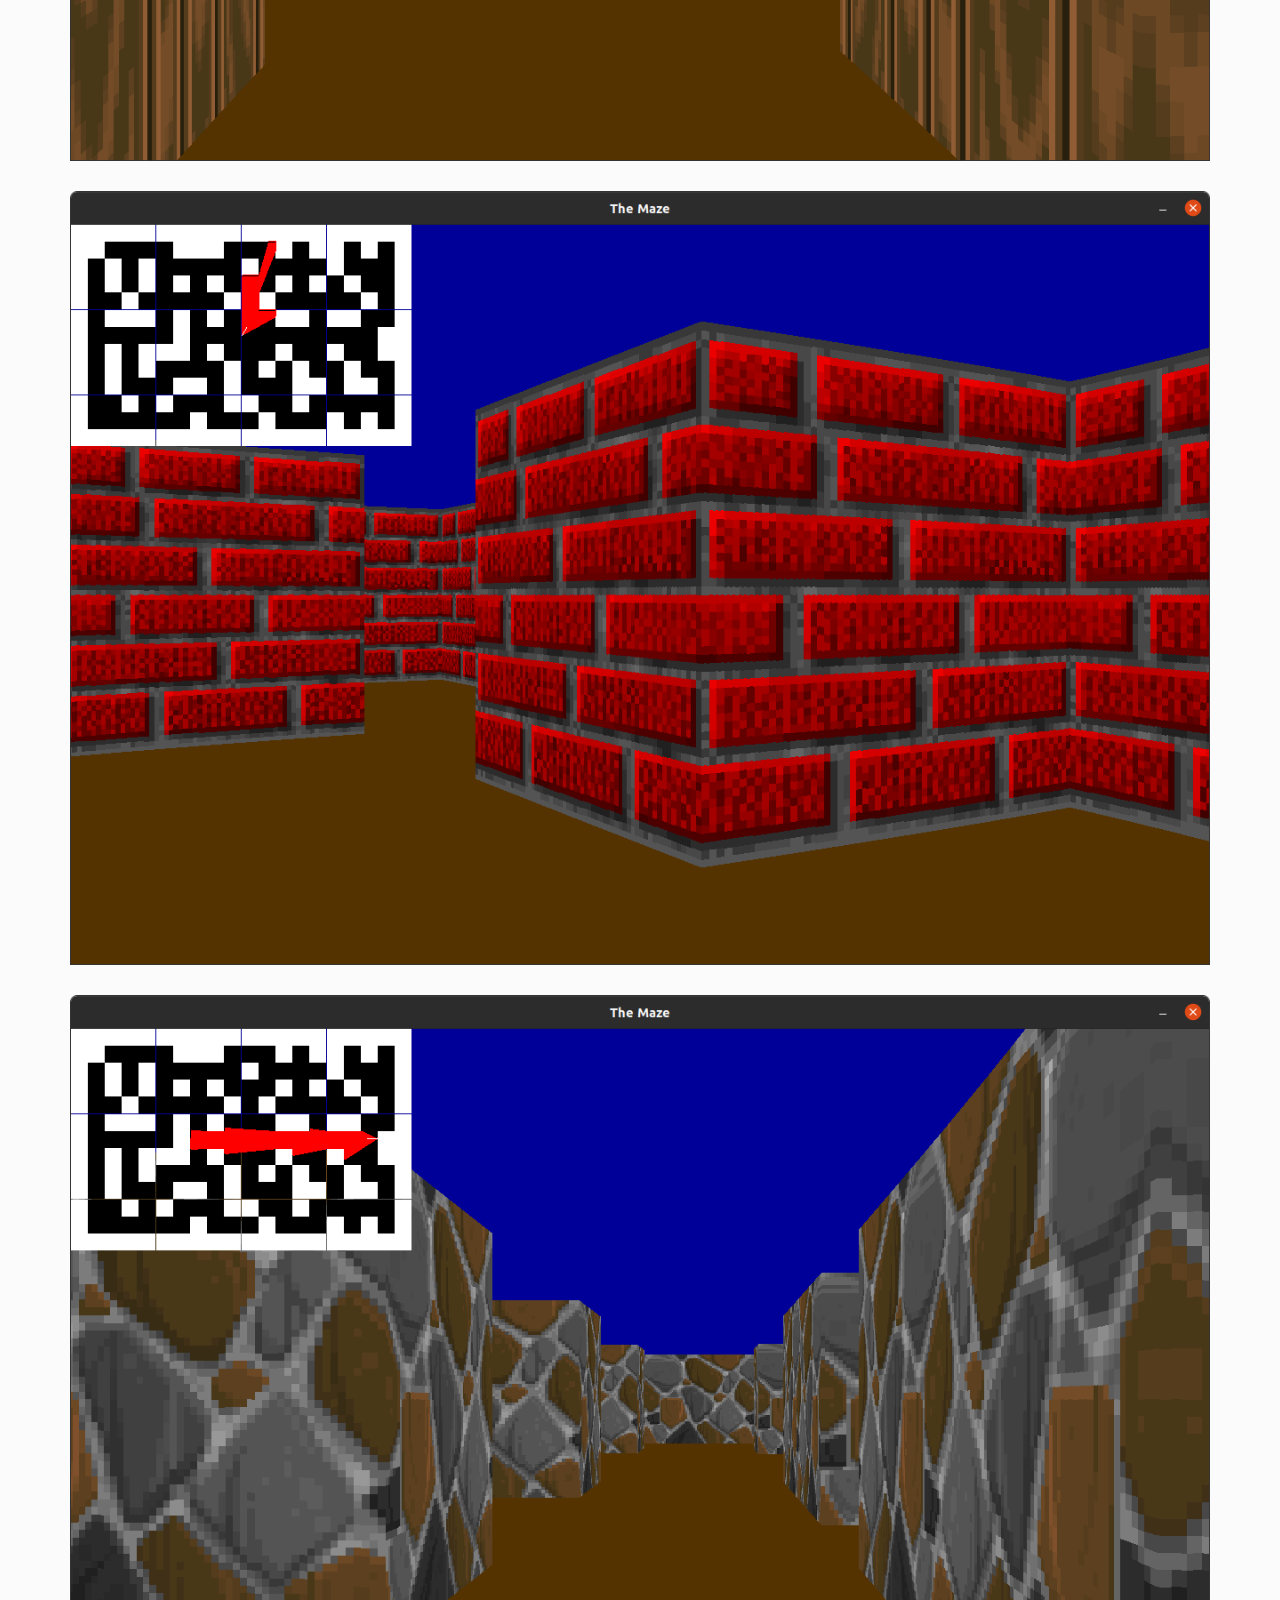
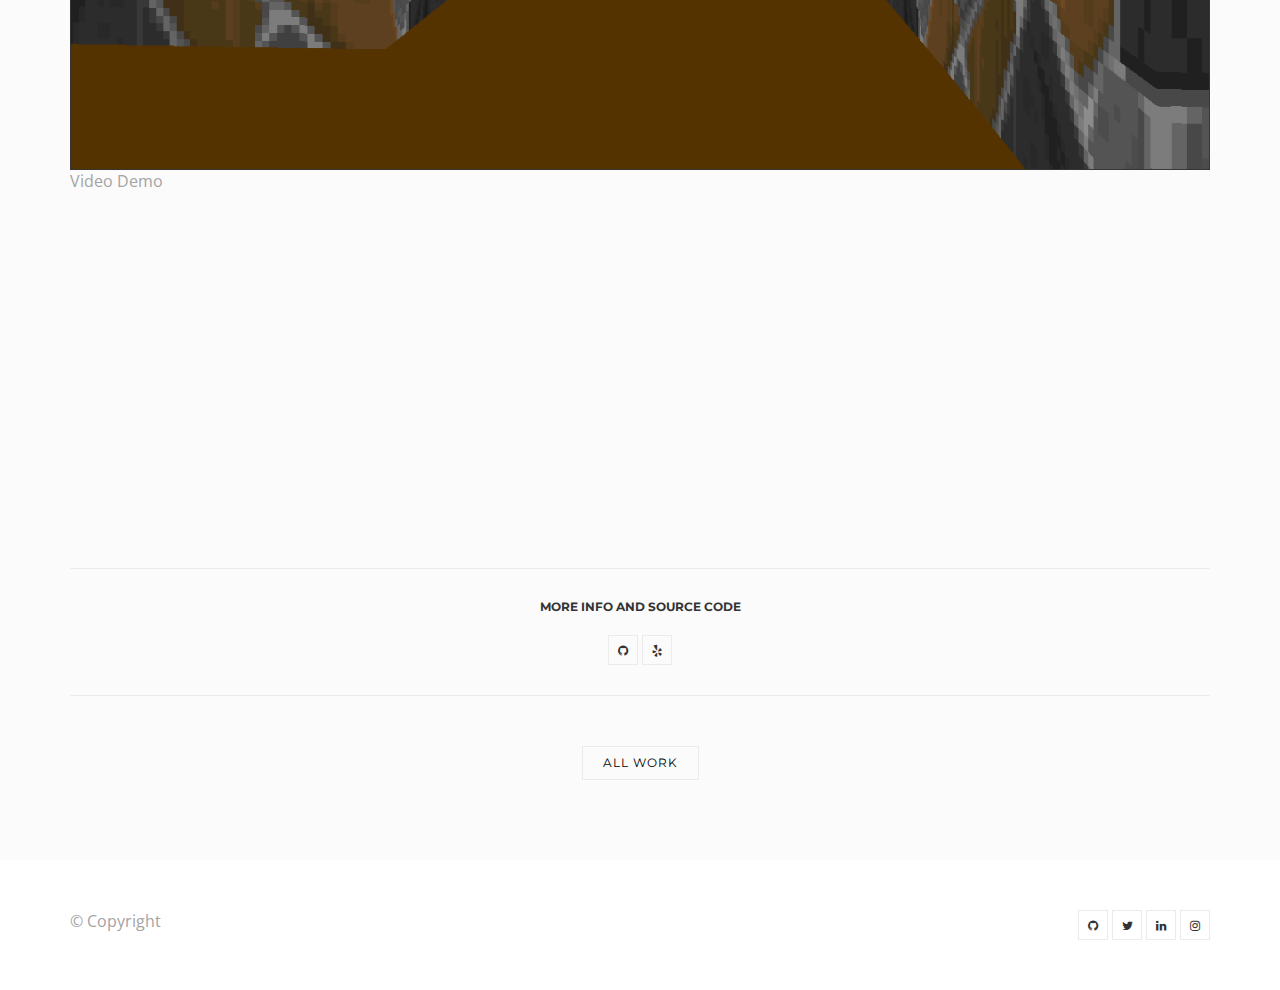
<file: work-detail.html>
<!DOCTYPE html>
<html>
	<head>
		<title>The Maze-3D</title>
		<meta charset="utf-8">
		<meta name="viewport" content="width=device-width, initial-scale=1.0, maximum-scale=1.0, user-scalable=no">
		<meta name="format-detection" content="telephone=no">
		<meta name="apple-mobile-web-app-capable" content="yes">
		<!-- Fonts-->
		<link rel="stylesheet" type="text/css" href="assets/fonts/fontawesome/font-awesome.min.css">
		<link rel="stylesheet" type="text/css" href="assets/fonts/pe-icon/pe-icon.css">
		<!-- Vendors-->
		<link rel="stylesheet" type="text/css" href="assets/vendors/bootstrap/grid.css">
		<link rel="stylesheet" type="text/css" href="assets/vendors/magnific-popup/magnific-popup.min.css">
		<link rel="stylesheet" type="text/css" href="assets/vendors/swiper/swiper.css">
		<!-- App & fonts-->
		<link rel="stylesheet" type="text/css" href="https://fonts.googleapis.com/css?family=Montserrat:300,400,500,600,700|Open+Sans:400,700">
		<link rel="stylesheet" type="text/css" id="app-stylesheet" href="assets/css/main.css"><!--[if lt IE 9]>
			<script src="https://oss.maxcdn.com/libs/html5shiv/3.7.0/html5shiv.js"></script>
		<![endif]-->
	</head>
	
	<body>
		<div class="page-wrap" id="root">
			
			<!-- header -->
			<header class="header header--fixed">
				<div class="header__inner">
					<div class="header__logo"><a href="index.html"><img src="assets/img/logo.png" alt="" style="width: 122px;"/></a></div>
					<div class="navbar-toggle" id="fs-button">
						<div class="navbar-icon"><span></span></div>
					</div>
				</div>
				
				<!-- fullscreenmenu__module -->
				<div class="fullscreenmenu__module" trigger="#fs-button">
					
					<!-- overlay-menu -->
					<nav class="overlay-menu">
						
						<!--  -->
						<ul class="wil-menu-list">
							<li><a href="index.html">Home</a>
							</li>
							<li><a href="about.html">About</a>
							</li>
							<li><a href="work.html">Work</a>
							</li>
							<li><a href="contact.html">Contact</a>
							</li>
						</ul><!--  -->
						
					</nav><!-- End / overlay-menu -->
					
				</div><!-- End / fullscreenmenu__module -->
				
			</header><!-- End / header -->
			
			<!-- Content-->
			<div class="wil-content">
				
				<!-- Section -->
				<section class="awe-section">
					<div class="container">
						
						<!-- page-title -->
						<div class="page-title pb-40">
							<h2 class="page-title__title">The Maze 3D</h2>
							<p class="page-title__text">Video game made in C using the raycaster technology with SDL2 library</p>
							<div class="page-title__divider"></div>
						</div><!-- End / page-title -->
						
					</div>
				</section>
				<!-- End / Section -->
				
				
				<!-- Section -->
				<section class="awe-section bg-gray">
					<div class="container">
						
						<!--  -->
						<div>
							<div class="work-detail__entry">
								<h6 class="page-title__title">What is The Maze</h6>
								<p>The Maze is a game in which the player spawn at the center of the map, and is locked in a maze , the player can try to find the exit.</p>
								<h2 class="page-title__title">Inspiration</h2>
								<p>The Maze project is a game directly inspired by a famous game: Wolfeinstein3D, Wolfeinstein3D is a game made in 1992, developped by id Software, made without a game engine.</p>
								<h2 class="page-title__title">How to develop without a game engine</h2>
								<p>To make the game, I used the C language because i already knew some of it, (I could have tried using C++) and the most important thing here was to find the thing to be able to do a game without a game engine, this thing is the SDL library.

									For this project, the SDL library was useful for creating a window, rendering things on the window like forms, colors, textures, and taking the user inputs.
									
									<a href="https://www.libsdl.org/download-2.0.php" target="_blank">SDL site</a></p>
								<p>Here is some screenshots of the game and a video demo at the end.</p><br>
								<div class="work-img"><img src="assets/img/works/Maze1.png" alt=""></div>
								<div class="work-img"><img src="assets/img/works/Maze2.png" alt=""></div>
								<div class="work-img"><img src="assets/img/works/Maze3.png" alt=""></div>

								<p class="page-title__text">Video Demo</p>
								<iframe width="560" height="315" src="https://www.youtube.com/embed/Io3JTqEBtD0" title="YouTube video player" frameborder="0" allow="accelerometer; autoplay; clipboard-write; encrypted-media; gyroscope; picture-in-picture; web-share" allowfullscreen></iframe>
							</div>
							<div class="sharebox__module awe-text-center">
								<p class="social-text">More info and Source Code</p>
								
								<!-- social-icon -->
								<a class="social-icon" href="https://github.com/SamuelNgundi/Maze3D"><i class="social-icon__icon fa fa-github"></i>
								</a><!-- End / social-icon -->
								
								
								<!-- social-icon -->
								<a class="social-icon" href="https://samuelngundi.mystrikingly.com"><i class="social-icon__icon fa fa-yelp"></i>
								</a><!-- End / social-icon -->
								
								

								
								
							</div>
						</div><!-- End /  -->
						
						<div class="awe-text-center mt-50">
							<a class="md-btn md-btn--outline-primary " href="work.html">All work
							</a>
						</div>
					</div>
				</section>
				<!-- End / Section -->
				
			</div>
			<!-- End / Content-->
			
			<!-- footer -->
			<div class="footer">
				<div class="container">
					<div class="row">
						<div class="col-md-6 col-lg-6 ">
							<p class="footer__coppy">&copy; Copyright <a href="#"></a></p>
						</div>
						<div class="col-md-6 col-lg-6 ">
							<div class="footer__social">
								
								<!-- social-icon -->
								<a class="social-icon" href="https://github.com/SamuelNgundi"><i class="social-icon__icon fa fa-github"></i>
								</a><!-- End / social-icon -->
								
								
								<!-- social-icon -->
								<a class="social-icon" href="#"><i class="social-icon__icon fa fa-twitter"></i>
								</a><!-- End / social-icon -->
								
								
								<!-- social-icon -->
								<a class="social-icon" href="https://www.linkedin.com/in/samuel-ngundi-123cba"><i class="social-icon__icon fa fa-linkedin"></i>
								</a><!-- End / social-icon -->
								
								
								<!-- social-icon -->
								<a class="social-icon" href="#"><i class="social-icon__icon fa fa-instagram"></i>
								</a><!-- End / social-icon -->
								
								
							</div>
						</div>
					</div>
				</div>
			</div><!-- End / footer -->
			
		</div>
		<!-- Vendors-->
		<script type="text/javascript" src="assets/vendors/jquery/jquery.min.js"></script>
		<script type="text/javascript" src="assets/vendors/imagesloaded/imagesloaded.pkgd.js"></script>
		<script type="text/javascript" src="assets/vendors/isotope-layout/isotope.pkgd.js"></script>
		<script type="text/javascript" src="assets/vendors/jquery-one-page/jquery.nav.min.js"></script>
		<script type="text/javascript" src="assets/vendors/jquery.easing/jquery.easing.min.js"></script>
		<script type="text/javascript" src="assets/vendors/jquery.matchHeight/jquery.matchHeight.min.js"></script>
		<script type="text/javascript" src="assets/vendors/magnific-popup/jquery.magnific-popup.min.js"></script>
		<script type="text/javascript" src="assets/vendors/masonry-layout/masonry.pkgd.js"></script>
		<script type="text/javascript" src="assets/vendors/jquery.waypoints/jquery.waypoints.min.js"></script>
		<script type="text/javascript" src="assets/vendors/swiper/swiper.jquery.js"></script>
		<script type="text/javascript" src="assets/vendors/menu/menu.js"></script>
		<script type="text/javascript" src="assets/vendors/typed/typed.min.js"></script>
		<!-- App-->
		<script type="text/javascript" src="assets/js/main.js"></script>
	</body>
</html>
</file>
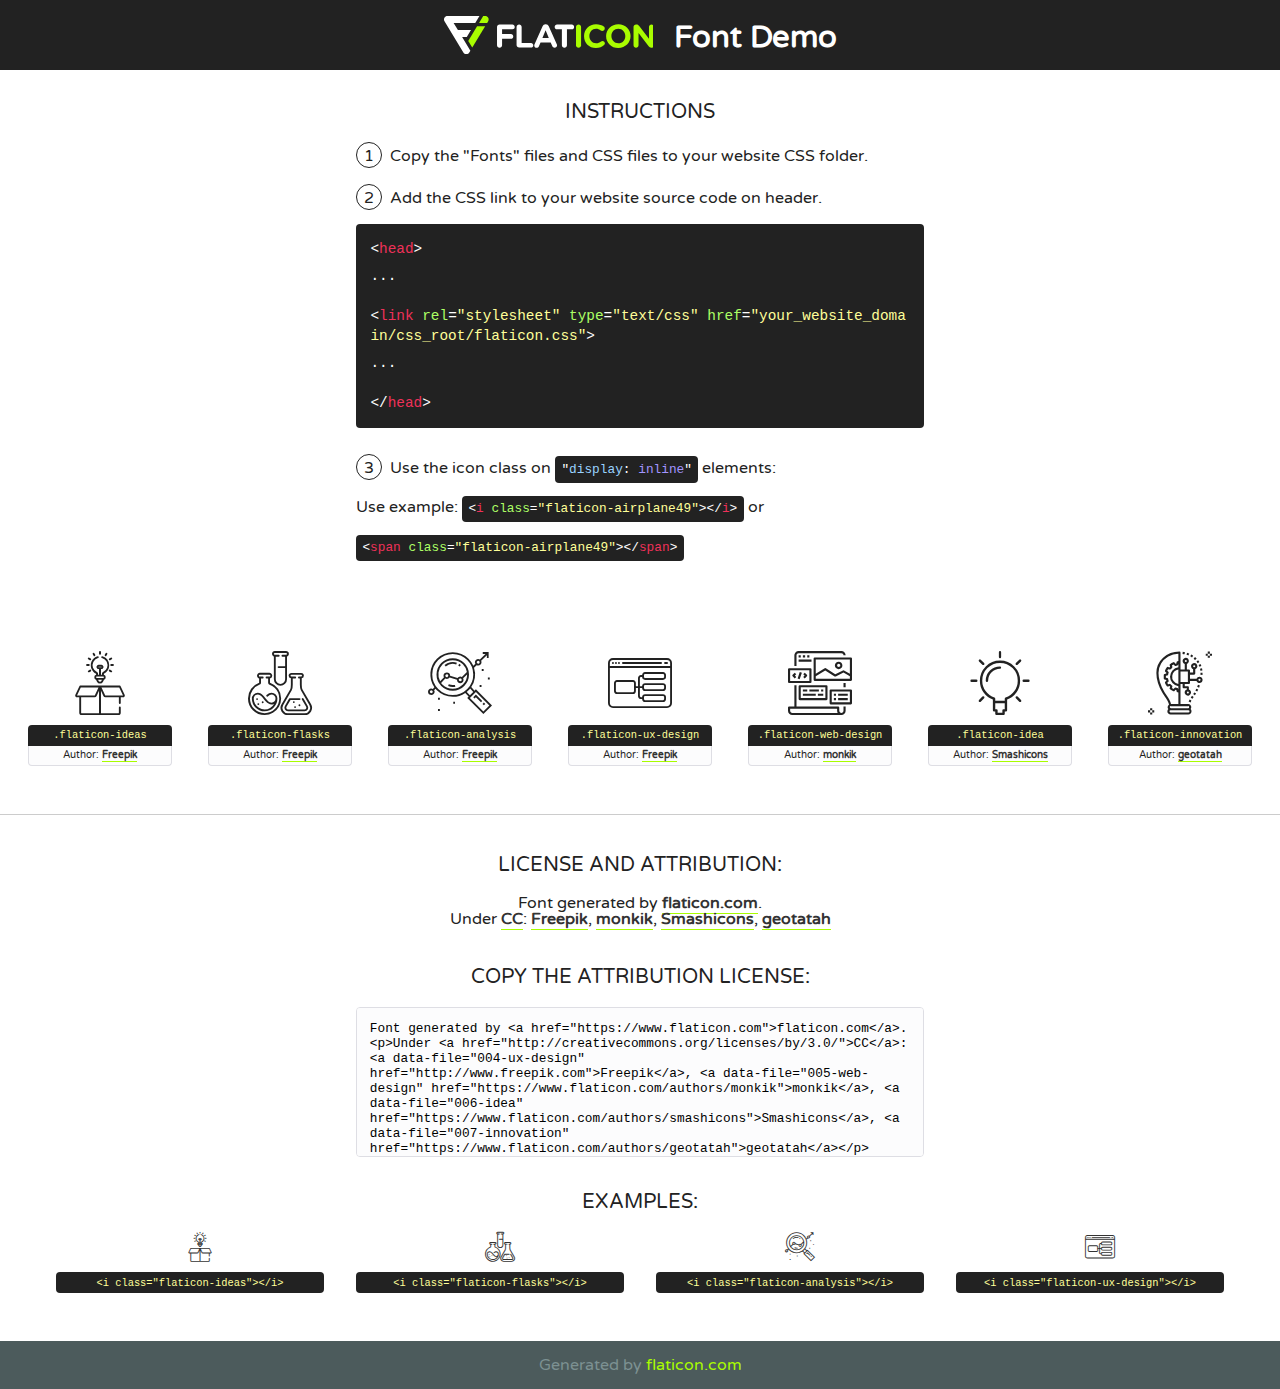
<file: fonts/flaticon/font/flaticon.html>
<!DOCTYPE html>
<!--
  Flaticon icon font: Flaticon
  Creation date: 20/03/2019 02:18
-->
<html>
<!DOCTYPE html>
<html>

<head>
    <title>Flaticon WebFont</title>
    <link href="http://fonts.googleapis.com/css?family=Varela+Round" rel="stylesheet" type="text/css" />
    <link rel="stylesheet" type="text/css" href="flaticon.css">
    <meta charset="UTF-8">
    <style>
    html, body, div, span, applet, object, iframe,
    h1, h2, h3, h4, h5, h6, p, blockquote, pre,
    a, abbr, acronym, address, big, cite, code,
    del, dfn, em, img, ins, kbd, q, s, samp,
    small, strike, strong, sub, sup, tt, var,
    b, u, i, center,
    dl, dt, dd, ol, ul, li,
    fieldset, form, label, legend,
    table, caption, tbody, tfoot, thead, tr, th, td,
    article, aside, canvas, details, embed, 
    figure, figcaption, footer, header, hgroup, 
    menu, nav, output, ruby, section, summary,
    time, mark, audio, video {
        margin: 0;
        padding: 0;
        border: 0;
        font-size: 100%;
        font: inherit;
        vertical-align: baseline;
    }
    /* HTML5 display-role reset for older browsers */
    article, aside, details, figcaption, figure, 
    footer, header, hgroup, menu, nav, section {
        display: block;
    }
    body {
        line-height: 1;
    }
    ol, ul {
        list-style: none;
    }
    blockquote, q {
        quotes: none;
    }
    blockquote:before, blockquote:after,
    q:before, q:after {
        content: '';
        content: none;
    }
    table {
        border-collapse: collapse;
        border-spacing: 0;
    }
    body {
        font-family: 'Varela Round', Helvetica, Arial, sans-serif;
        font-size: 16px;
        color: #222;
    }
    a {
        color: #333;
        border-bottom: 1px solid #a9fd00;
        font-weight: bold;
        text-decoration: none;
    }
    * {
        -moz-box-sizing: border-box;
        -webkit-box-sizing: border-box;
        box-sizing: border-box;
        margin: 0;
        padding: 0;
    }
    [class^="flaticon-"]:before, [class*=" flaticon-"]:before, [class^="flaticon-"]:after, [class*=" flaticon-"]:after {
        font-family: Flaticon;
        font-size: 30px;
        font-style: normal;
        margin-left: 20px;
        color: #333;
    }
    .wrapper {
        max-width: 600px;
        margin: auto;
        padding: 0 1em;
    }
    .title {
        font-size: 1.25em;
        text-align: center;
        margin-bottom: 1em;
        text-transform: uppercase;
    }
    header {
        text-align: center;
        background-color: #222;
        color: #fff;
        padding: 1em;
    }
    header .logo {
        width: 210px;
        height: 38px;
        display: inline-block;
        vertical-align: middle;
        margin-right: 1em;
        border: none;
    }
    header strong {
        font-size: 1.95em;
        font-weight: bold;
        vertical-align: middle;
        margin-top: 5px;
        display: inline-block;
    }
    .demo {
        margin: 2em auto;
        line-height: 1.25em;
    }
    .demo ul li {
        margin-bottom: 1em;
    }
    .demo ul li .num {
        color: #222;
        border-radius: 20px;
        display: inline-block;
        width: 26px;
        padding: 3px;
        height: 26px;
        text-align: center;
        margin-right: 0.5em;
        border: 1px solid #222;
    }
    .demo ul li code {
        background-color: #222;
        border-radius: 4px;
        padding: 0.25em 0.5em;
        display: inline-block;
        color: #fff;
        font-family: Consolas,Monaco,Lucida Console,Liberation Mono,DejaVu Sans Mono,Bitstream Vera Sans Mono,Courier New, monospace;
        font-weight: lighter;
        margin-top: 1em;
        font-size: 0.8em;
        word-break: break-all;
    }
    .demo ul li code.big {
        padding: 1em;
        font-size: 0.9em;
    }
    .demo ul li code .red {
        color: #EF3159;
    }
    .demo ul li code .green {
        color: #ACFF65;
    }
    .demo ul li code .yellow {
        color: #FFFF99;
    }
    .demo ul li code .blue {
        color: #99D3FF;
    }
    .demo ul li code .purple {
        color: #A295FF;
    }
    .demo ul li code .dots {
        margin-top: 0.5em;
        display: block;
    }
    #glyphs {
        border-bottom: 1px solid #ccc;
        padding: 2em 0;
        text-align: center;
    }
    .glyph {
        display: inline-block;
        width: 9em;
        margin: 1em;
        text-align: center;
        vertical-align: top;
        background: #FFF;
    }
    .glyph .glyph-icon {
        padding: 10px;
        display: block;
        font-family:"Flaticon";
        font-size: 64px;
        line-height: 1;
    }
    .glyph .glyph-icon:before {
        font-size: 64px;
        color: #222;
        margin-left: 0;
    }
    .class-name {
        font-size: 0.65em;
        background-color: #222;
        color: #fff;
        border-radius: 4px 4px 0 0;
        padding: 0.5em;
        color: #FFFF99;
        font-family: Consolas,Monaco,Lucida Console,Liberation Mono,DejaVu Sans Mono,Bitstream Vera Sans Mono,Courier New, monospace;
    }
    .author-name {
        font-size: 0.6em;
        background-color: #fcfcfd;
        border: 1px solid #DEDEE4;
        border-top: 0;
        border-radius: 0 0 4px 4px;
        padding: 0.5em;
    }
    .class-name:last-child {
        font-size: 10px;
        color:#888;
    }
    .class-name:last-child a {
        font-size: 10px;
        color:#555;
    }
    .class-name:last-child a:hover {
        color:#a9fd00;
    }
    .glyph > input {
        display: block;
        width: 100px;
        margin: 5px auto;
        text-align: center;
        font-size: 12px;
        cursor: text;
    }
    .glyph > input.icon-input {
        font-family:"Flaticon";
        font-size: 16px;
        margin-bottom: 10px;
    }
    .attribution .title {
        margin-top: 2em;
    }
    .attribution textarea {
        background-color: #fcfcfd;
        padding: 1em;
        border: none;
        box-shadow: none;
        border: 1px solid #DEDEE4;
        border-radius: 4px;
        resize: none;
        width: 100%;
        height: 150px;
        font-size: 0.8em;
        font-family: Consolas,Monaco,Lucida Console,Liberation Mono,DejaVu Sans Mono,Bitstream Vera Sans Mono,Courier New, monospace;
        -webkit-appearance: none;
    }
    .iconsuse {
        margin: 2em auto;
        text-align: center;
        max-width: 1200px;
    }
    .iconsuse:after {
        content: '';
        display: table;
        clear: both;
    }
    .iconsuse .image {
        float: left;
        width: 25%;
        padding: 0 1em;
    }
    .iconsuse .image p {
        margin-bottom: 1em;
    }
    .iconsuse .image span {
        display: block;
        font-size: 0.65em;
        background-color: #222;
        color: #fff;
        border-radius: 4px;
        padding: 0.5em;
        color: #FFFF99;
        margin-top: 1em;
        font-family: Consolas,Monaco,Lucida Console,Liberation Mono,DejaVu Sans Mono,Bitstream Vera Sans Mono,Courier New, monospace;
    }
    #footer {
        text-align: center;
        background-color: #4C5B5C;
        color: #7c9192;
        padding: 1em;
    }
    #footer a {
        border: none;
        color: #a9fd00;
        font-weight: normal;
    }
    @media (max-width: 960px) {
        .iconsuse .image {
            width: 50%;
        }
    }
    @media (max-width: 560px) {
        .iconsuse .image {
            width: 100%;
        }
    }
    </style>
</head>

<body class="characters-off">

    <header>
        <a href="https://www.flaticon.com" target="_blank" class="logo">
            <svg version="1.1" xmlns="http://www.w3.org/2000/svg" xmlns:xlink="http://www.w3.org/1999/xlink" xmlns:a="http://ns.adobe.com/AdobeSVGViewerExtensions/3.0/" viewBox="0 0 560.875 102.036" enable-background="new 0 0 560.875 102.036" xml:space="preserve">
                <defs>
                </defs>
                <g>
                    <g class="letters">
                        <path fill="#ffffff" d="M141.596,29.675c0-3.777,2.985-6.767,6.764-6.767h34.438c3.426,0,6.15,2.728,6.15,6.15
                        c0,3.43-2.724,6.149-6.15,6.149h-27.674v13.091h23.719c3.429,0,6.151,2.724,6.151,6.15c0,3.43-2.723,6.149-6.151,6.149h-23.719
                        v17.574c0,3.773-2.986,6.761-6.764,6.761c-3.779,0-6.764-2.989-6.764-6.761V29.675z"></path>
                        <path fill="#ffffff" d="M193.844,29.149c0-3.781,2.985-6.767,6.764-6.767c3.776,0,6.763,2.985,6.763,6.767v42.957h25.039
                        c3.426,0,6.149,2.726,6.149,6.153c0,3.425-2.723,6.15-6.149,6.15h-31.802c-3.779,0-6.764-2.986-6.764-6.768V29.149z"></path>
                        <path fill="#ffffff" d="M241.891,75.71l21.438-48.407c1.492-3.341,4.215-5.357,7.906-5.357h0.792
                        c3.686,0,6.323,2.017,7.815,5.357l21.439,48.407c0.436,0.967,0.701,1.845,0.701,2.723c0,3.602-2.809,6.501-6.414,6.501
                        c-3.161,0-5.269-1.845-6.499-4.655l-4.132-9.661h-27.059l-4.301,10.102c-1.144,2.631-3.426,4.214-6.237,4.214
                        c-3.517,0-6.24-2.81-6.24-6.325C241.1,77.64,241.451,76.677,241.891,75.71z M279.932,58.666l-8.521-20.297l-8.526,20.297H279.932
                        z"></path>
                        <path fill="#ffffff" d="M314.864,35.387H301.86c-3.429,0-6.239-2.813-6.239-6.238c0-3.429,2.811-6.24,6.239-6.24h39.533
                        c3.426,0,6.237,2.811,6.237,6.24c0,3.425-2.811,6.238-6.237,6.238h-13.001v42.785c0,3.773-2.99,6.761-6.764,6.761
                        c-3.779,0-6.764-2.989-6.764-6.761V35.387z"></path>
                        <path fill="#A9FD00" d="M352.615,29.149c0-3.781,2.985-6.767,6.767-6.767c3.774,0,6.761,2.985,6.761,6.767v49.024
                        c0,3.773-2.987,6.761-6.761,6.761c-3.781,0-6.767-2.989-6.767-6.761V29.149z"></path>
                        <path fill="#A9FD00" d="M374.132,53.836v-0.179c0-17.481,13.178-31.801,32.065-31.801c9.22,0,15.459,2.458,20.557,6.238
                        c1.402,1.054,2.637,2.985,2.637,5.357c0,3.692-2.985,6.59-6.681,6.59c-1.845,0-3.071-0.702-4.044-1.319
                        c-3.776-2.813-7.729-4.393-12.562-4.393c-10.364,0-17.831,8.611-17.831,19.154v0.173c0,10.542,7.291,19.329,17.831,19.329
                        c5.715,0,9.492-1.756,13.359-4.834c1.049-0.874,2.458-1.491,4.039-1.491c3.429,0,6.325,2.813,6.325,6.236
                        c0,2.106-1.056,3.78-2.282,4.834c-5.539,4.834-12.036,7.733-21.878,7.733C387.572,85.464,374.132,71.493,374.132,53.836z"></path>
                        <path fill="#A9FD00" d="M433.009,53.836v-0.179c0-17.481,13.79-31.801,32.766-31.801c18.981,0,32.592,14.143,32.592,31.628v0.173
                        c0,17.483-13.785,31.807-32.769,31.807C446.625,85.464,433.009,71.32,433.009,53.836z M484.224,53.836v-0.179
                        c0-10.539-7.725-19.326-18.626-19.326c-10.893,0-18.449,8.611-18.449,19.154v0.173c0,10.542,7.73,19.329,18.626,19.329
                        C476.676,72.986,484.224,64.378,484.224,53.836z"></path>
                        <path fill="#A9FD00" d="M506.233,29.321c0-3.774,2.99-6.763,6.767-6.763h1.401c3.252,0,5.183,1.583,7.029,3.953l26.093,34.265
                        V29.059c0-3.692,2.99-6.677,6.681-6.677c3.683,0,6.671,2.985,6.671,6.677v48.934c0,3.78-2.987,6.765-6.764,6.765h-0.436
                        c-3.257,0-5.188-1.581-7.034-3.953l-27.056-35.492v32.944c0,3.687-2.985,6.676-6.678,6.676c-3.683,0-6.673-2.989-6.673-6.676
                        V29.321z"></path>
                    </g>
                    <g class="insignia">
                        <path fill="#ffffff" d="M48.372,56.137h12.517l11.156-18.537H37.186L25.688,18.539h57.825L94.668,0H9.271
                        C5.925,0,2.842,1.801,1.198,4.716c-1.644,2.907-1.593,6.482,0.134,9.343l50.38,83.501c1.678,2.781,4.689,4.476,7.938,4.476
                        c3.246,0,6.257-1.695,7.935-4.476l2.898-4.804L48.372,56.137z"></path>
                        <g class="i">
                            <path fill="#A9FD00" d="M93.575,18.539h0.031v0.004l21.652,0.004l2.705-4.488c1.727-2.861,1.778-6.436,0.133-9.343
                            C116.454,1.801,113.371,0,110.026,0h-5.294L93.575,18.539z"></path>
                            <polygon fill="#A9FD00" points="88.291,27.356 64.725,66.486 75.519,84.404 109.942,27.356"></polygon>
                        </g>
                    </g>
                </g>
            </svg>
        </a>
        <strong>Font Demo</strong>
    </header>


    <section class="demo wrapper">

        <p class="title">Instructions</p>

        <ul>
            <li>
                <span class="num">1</span>Copy the "Fonts" files and CSS files to your website CSS folder.
            </li>
            <li>
                <span class="num">2</span>Add the CSS link to your website source code on header.
                <code class="big">
                    &lt;<span class="red">head</span>&gt;
                    <br/><span class="dots">...</span>
                    <br/>&lt;<span class="red">link</span> <span class="green">rel</span>=<span class="yellow">"stylesheet"</span> <span class="green">type</span>=<span class="yellow">"text/css"</span> <span class="green">href</span>=<span class="yellow">"your_website_domain/css_root/flaticon.css"</span>&gt;
                    <br/><span class="dots">...</span>
                    <br/>&lt;/<span class="red">head</span>&gt;
                </code>
            </li>

            <li>
                <p>
                    <span class="num">3</span>Use the icon class on <code>"<span class="blue">display</span>:<span class="purple"> inline</span>"</code> elements:
                    <br />
                    Use example: <code>&lt;<span class="red">i</span> <span class="green">class</span>=<span class="yellow">&quot;flaticon-airplane49&quot;</span>&gt;&lt;/<span class="red">i</span>&gt;</code> or <code>&lt;<span class="red">span</span> <span class="green">class</span>=<span class="yellow">&quot;flaticon-airplane49&quot;</span>&gt;&lt;/<span class="red">span</span>&gt;</code>
            </li>
        </ul>

    </section>




   <section id="glyphs">          
    
      
        <div class="glyph"><div class="glyph-icon flaticon-ideas"></div>
            <div class="class-name">.flaticon-ideas</div>
            <div class="author-name">Author: <a data-file="001-ideas" href="http://www.freepik.com">Freepik</a> </div> 
        </div>        
        
        <div class="glyph"><div class="glyph-icon flaticon-flasks"></div>
            <div class="class-name">.flaticon-flasks</div>
            <div class="author-name">Author: <a data-file="002-flasks" href="http://www.freepik.com">Freepik</a> </div> 
        </div>        
        
        <div class="glyph"><div class="glyph-icon flaticon-analysis"></div>
            <div class="class-name">.flaticon-analysis</div>
            <div class="author-name">Author: <a data-file="003-analysis" href="http://www.freepik.com">Freepik</a> </div> 
        </div>        
        
        <div class="glyph"><div class="glyph-icon flaticon-ux-design"></div>
            <div class="class-name">.flaticon-ux-design</div>
            <div class="author-name">Author: <a data-file="004-ux-design" href="http://www.freepik.com">Freepik</a> </div> 
        </div>        
        
        <div class="glyph"><div class="glyph-icon flaticon-web-design"></div>
            <div class="class-name">.flaticon-web-design</div>
            <div class="author-name">Author: <a data-file="005-web-design" href="https://www.flaticon.com/authors/monkik">monkik</a> </div> 
        </div>        
        
        <div class="glyph"><div class="glyph-icon flaticon-idea"></div>
            <div class="class-name">.flaticon-idea</div>
            <div class="author-name">Author: <a data-file="006-idea" href="https://www.flaticon.com/authors/smashicons">Smashicons</a> </div> 
        </div>        
        
        <div class="glyph"><div class="glyph-icon flaticon-innovation"></div>
            <div class="class-name">.flaticon-innovation</div>
            <div class="author-name">Author: <a data-file="007-innovation" href="https://www.flaticon.com/authors/geotatah">geotatah</a> </div> 
        </div>        
        

    </section>



    <section class="attribution wrapper"   style="text-align:center;">

      <div class="title">License and attribution:</div><div class="attrDiv">Font generated by <a href="https://www.flaticon.com">flaticon.com</a>. <div><p>Under <a href="http://creativecommons.org/licenses/by/3.0/">CC</a>: <a data-file="004-ux-design" href="http://www.freepik.com">Freepik</a>, <a data-file="005-web-design" href="https://www.flaticon.com/authors/monkik">monkik</a>, <a data-file="006-idea" href="https://www.flaticon.com/authors/smashicons">Smashicons</a>, <a data-file="007-innovation" href="https://www.flaticon.com/authors/geotatah">geotatah</a></p>  </div>
      </div>
      <div class="title">Copy the Attribution License:</div>

    <textarea onclick="this.focus();this.select();">Font generated by &lt;a href=&quot;https://www.flaticon.com&quot;&gt;flaticon.com&lt;/a&gt;. <p>Under <a href="http://creativecommons.org/licenses/by/3.0/">CC</a>: <a data-file="004-ux-design" href="http://www.freepik.com">Freepik</a>, <a data-file="005-web-design" href="https://www.flaticon.com/authors/monkik">monkik</a>, <a data-file="006-idea" href="https://www.flaticon.com/authors/smashicons">Smashicons</a>, <a data-file="007-innovation" href="https://www.flaticon.com/authors/geotatah">geotatah</a></p>  
     </textarea>

    </section>

    <section class="iconsuse">

          <div class="title">Examples:</div>            
             
            <div class="image">
                <p>
                    <i class="glyph-icon flaticon-ideas"></i> 
                    <span>&lt;i class=&quot;flaticon-ideas&quot;&gt;&lt;/i&gt;</span>
                </p>
            </div>
            
            <div class="image">
                <p>
                    <i class="glyph-icon flaticon-flasks"></i> 
                    <span>&lt;i class=&quot;flaticon-flasks&quot;&gt;&lt;/i&gt;</span>
                </p>
            </div>
            
            <div class="image">
                <p>
                    <i class="glyph-icon flaticon-analysis"></i> 
                    <span>&lt;i class=&quot;flaticon-analysis&quot;&gt;&lt;/i&gt;</span>
                </p>
            </div>
            
            <div class="image">
                <p>
                    <i class="glyph-icon flaticon-ux-design"></i> 
                    <span>&lt;i class=&quot;flaticon-ux-design&quot;&gt;&lt;/i&gt;</span>
                </p>
            </div>
                       
        </div>
                            
    </section>

<div id="footer">
    <div>Generated by <a href="https://www.flaticon.com">flaticon.com</a>
    </div>
</div>



</body>
</html>
</file>
<file: assets/fonts/pe-icon/pe-icon.css>
@font-face {
	font-family: 'Pe-icon-7-stroke';
	src:url('fonts/Pe-icon-7-stroke.eot?d7yf1v');
	src:url('fonts/Pe-icon-7-stroke.eot?#iefixd7yf1v') format('embedded-opentype'),
		url('fonts/Pe-icon-7-stroke.woff?d7yf1v') format('woff'),
		url('fonts/Pe-icon-7-stroke.ttf?d7yf1v') format('truetype'),
		url('fonts/Pe-icon-7-stroke.svg?d7yf1v#Pe-icon-7-stroke') format('svg');
	font-weight: normal;
	font-style: normal;
}

[class^="pe-7s-"], [class*=" pe-7s-"] {
	font-family: 'Pe-icon-7-stroke';
	speak: none;
	font-style: normal;
	font-weight: normal;
	font-variant: normal;
	text-transform: none;
	line-height: 1;

	/* Better Font Rendering =========== */
	-webkit-font-smoothing: antialiased;
	-moz-osx-font-smoothing: grayscale;
}

.pe-7s-album:before {
	content: "\e6aa";
}
.pe-7s-arc:before {
	content: "\e6ab";
}
.pe-7s-back-2:before {
	content: "\e6ac";
}
.pe-7s-bandaid:before {
	content: "\e6ad";
}
.pe-7s-car:before {
	content: "\e6ae";
}
.pe-7s-diamond:before {
	content: "\e6af";
}
.pe-7s-door-lock:before {
	content: "\e6b0";
}
.pe-7s-eyedropper:before {
	content: "\e6b1";
}
.pe-7s-female:before {
	content: "\e6b2";
}
.pe-7s-gym:before {
	content: "\e6b3";
}
.pe-7s-hammer:before {
	content: "\e6b4";
}
.pe-7s-headphones:before {
	content: "\e6b5";
}
.pe-7s-helm:before {
	content: "\e6b6";
}
.pe-7s-hourglass:before {
	content: "\e6b7";
}
.pe-7s-leaf:before {
	content: "\e6b8";
}
.pe-7s-magic-wand:before {
	content: "\e6b9";
}
.pe-7s-male:before {
	content: "\e6ba";
}
.pe-7s-map-2:before {
	content: "\e6bb";
}
.pe-7s-next-2:before {
	content: "\e6bc";
}
.pe-7s-paint-bucket:before {
	content: "\e6bd";
}
.pe-7s-pendrive:before {
	content: "\e6be";
}
.pe-7s-photo:before {
	content: "\e6bf";
}
.pe-7s-piggy:before {
	content: "\e6c0";
}
.pe-7s-plugin:before {
	content: "\e6c1";
}
.pe-7s-refresh-2:before {
	content: "\e6c2";
}
.pe-7s-rocket:before {
	content: "\e6c3";
}
.pe-7s-settings:before {
	content: "\e6c4";
}
.pe-7s-shield:before {
	content: "\e6c5";
}
.pe-7s-smile:before {
	content: "\e6c6";
}
.pe-7s-usb:before {
	content: "\e6c7";
}
.pe-7s-vector:before {
	content: "\e6c8";
}
.pe-7s-wine:before {
	content: "\e6c9";
}
.pe-7s-cloud-upload:before {
	content: "\e68a";
}
.pe-7s-cash:before {
	content: "\e68c";
}
.pe-7s-close:before {
	content: "\e680";
}
.pe-7s-bluetooth:before {
	content: "\e68d";
}
.pe-7s-cloud-download:before {
	content: "\e68b";
}
.pe-7s-way:before {
	content: "\e68e";
}
.pe-7s-close-circle:before {
	content: "\e681";
}
.pe-7s-id:before {
	content: "\e68f";
}
.pe-7s-angle-up:before {
	content: "\e682";
}
.pe-7s-wristwatch:before {
	content: "\e690";
}
.pe-7s-angle-up-circle:before {
	content: "\e683";
}
.pe-7s-world:before {
	content: "\e691";
}
.pe-7s-angle-right:before {
	content: "\e684";
}
.pe-7s-volume:before {
	content: "\e692";
}
.pe-7s-angle-right-circle:before {
	content: "\e685";
}
.pe-7s-users:before {
	content: "\e693";
}
.pe-7s-angle-left:before {
	content: "\e686";
}
.pe-7s-user-female:before {
	content: "\e694";
}
.pe-7s-angle-left-circle:before {
	content: "\e687";
}
.pe-7s-up-arrow:before {
	content: "\e695";
}
.pe-7s-angle-down:before {
	content: "\e688";
}
.pe-7s-switch:before {
	content: "\e696";
}
.pe-7s-angle-down-circle:before {
	content: "\e689";
}
.pe-7s-scissors:before {
	content: "\e697";
}
.pe-7s-wallet:before {
	content: "\e600";
}
.pe-7s-safe:before {
	content: "\e698";
}
.pe-7s-volume2:before {
	content: "\e601";
}
.pe-7s-volume1:before {
	content: "\e602";
}
.pe-7s-voicemail:before {
	content: "\e603";
}
.pe-7s-video:before {
	content: "\e604";
}
.pe-7s-user:before {
	content: "\e605";
}
.pe-7s-upload:before {
	content: "\e606";
}
.pe-7s-unlock:before {
	content: "\e607";
}
.pe-7s-umbrella:before {
	content: "\e608";
}
.pe-7s-trash:before {
	content: "\e609";
}
.pe-7s-tools:before {
	content: "\e60a";
}
.pe-7s-timer:before {
	content: "\e60b";
}
.pe-7s-ticket:before {
	content: "\e60c";
}
.pe-7s-target:before {
	content: "\e60d";
}
.pe-7s-sun:before {
	content: "\e60e";
}
.pe-7s-study:before {
	content: "\e60f";
}
.pe-7s-stopwatch:before {
	content: "\e610";
}
.pe-7s-star:before {
	content: "\e611";
}
.pe-7s-speaker:before {
	content: "\e612";
}
.pe-7s-signal:before {
	content: "\e613";
}
.pe-7s-shuffle:before {
	content: "\e614";
}
.pe-7s-shopbag:before {
	content: "\e615";
}
.pe-7s-share:before {
	content: "\e616";
}
.pe-7s-server:before {
	content: "\e617";
}
.pe-7s-search:before {
	content: "\e618";
}
.pe-7s-film:before {
	content: "\e6a5";
}
.pe-7s-science:before {
	content: "\e619";
}
.pe-7s-disk:before {
	content: "\e6a6";
}
.pe-7s-ribbon:before {
	content: "\e61a";
}
.pe-7s-repeat:before {
	content: "\e61b";
}
.pe-7s-refresh:before {
	content: "\e61c";
}
.pe-7s-add-user:before {
	content: "\e6a9";
}
.pe-7s-refresh-cloud:before {
	content: "\e61d";
}
.pe-7s-paperclip:before {
	content: "\e69c";
}
.pe-7s-radio:before {
	content: "\e61e";
}
.pe-7s-note2:before {
	content: "\e69d";
}
.pe-7s-print:before {
	content: "\e61f";
}
.pe-7s-network:before {
	content: "\e69e";
}
.pe-7s-prev:before {
	content: "\e620";
}
.pe-7s-mute:before {
	content: "\e69f";
}
.pe-7s-power:before {
	content: "\e621";
}
.pe-7s-medal:before {
	content: "\e6a0";
}
.pe-7s-portfolio:before {
	content: "\e622";
}
.pe-7s-like2:before {
	content: "\e6a1";
}
.pe-7s-plus:before {
	content: "\e623";
}
.pe-7s-left-arrow:before {
	content: "\e6a2";
}
.pe-7s-play:before {
	content: "\e624";
}
.pe-7s-key:before {
	content: "\e6a3";
}
.pe-7s-plane:before {
	content: "\e625";
}
.pe-7s-joy:before {
	content: "\e6a4";
}
.pe-7s-photo-gallery:before {
	content: "\e626";
}
.pe-7s-pin:before {
	content: "\e69b";
}
.pe-7s-phone:before {
	content: "\e627";
}
.pe-7s-plug:before {
	content: "\e69a";
}
.pe-7s-pen:before {
	content: "\e628";
}
.pe-7s-right-arrow:before {
	content: "\e699";
}
.pe-7s-paper-plane:before {
	content: "\e629";
}
.pe-7s-delete-user:before {
	content: "\e6a7";
}
.pe-7s-paint:before {
	content: "\e62a";
}
.pe-7s-bottom-arrow:before {
	content: "\e6a8";
}
.pe-7s-notebook:before {
	content: "\e62b";
}
.pe-7s-note:before {
	content: "\e62c";
}
.pe-7s-next:before {
	content: "\e62d";
}
.pe-7s-news-paper:before {
	content: "\e62e";
}
.pe-7s-musiclist:before {
	content: "\e62f";
}
.pe-7s-music:before {
	content: "\e630";
}
.pe-7s-mouse:before {
	content: "\e631";
}
.pe-7s-more:before {
	content: "\e632";
}
.pe-7s-moon:before {
	content: "\e633";
}
.pe-7s-monitor:before {
	content: "\e634";
}
.pe-7s-micro:before {
	content: "\e635";
}
.pe-7s-menu:before {
	content: "\e636";
}
.pe-7s-map:before {
	content: "\e637";
}
.pe-7s-map-marker:before {
	content: "\e638";
}
.pe-7s-mail:before {
	content: "\e639";
}
.pe-7s-mail-open:before {
	content: "\e63a";
}
.pe-7s-mail-open-file:before {
	content: "\e63b";
}
.pe-7s-magnet:before {
	content: "\e63c";
}
.pe-7s-loop:before {
	content: "\e63d";
}
.pe-7s-look:before {
	content: "\e63e";
}
.pe-7s-lock:before {
	content: "\e63f";
}
.pe-7s-lintern:before {
	content: "\e640";
}
.pe-7s-link:before {
	content: "\e641";
}
.pe-7s-like:before {
	content: "\e642";
}
.pe-7s-light:before {
	content: "\e643";
}
.pe-7s-less:before {
	content: "\e644";
}
.pe-7s-keypad:before {
	content: "\e645";
}
.pe-7s-junk:before {
	content: "\e646";
}
.pe-7s-info:before {
	content: "\e647";
}
.pe-7s-home:before {
	content: "\e648";
}
.pe-7s-help2:before {
	content: "\e649";
}
.pe-7s-help1:before {
	content: "\e64a";
}
.pe-7s-graph3:before {
	content: "\e64b";
}
.pe-7s-graph2:before {
	content: "\e64c";
}
.pe-7s-graph1:before {
	content: "\e64d";
}
.pe-7s-graph:before {
	content: "\e64e";
}
.pe-7s-global:before {
	content: "\e64f";
}
.pe-7s-gleam:before {
	content: "\e650";
}
.pe-7s-glasses:before {
	content: "\e651";
}
.pe-7s-gift:before {
	content: "\e652";
}
.pe-7s-folder:before {
	content: "\e653";
}
.pe-7s-flag:before {
	content: "\e654";
}
.pe-7s-filter:before {
	content: "\e655";
}
.pe-7s-file:before {
	content: "\e656";
}
.pe-7s-expand1:before {
	content: "\e657";
}
.pe-7s-exapnd2:before {
	content: "\e658";
}
.pe-7s-edit:before {
	content: "\e659";
}
.pe-7s-drop:before {
	content: "\e65a";
}
.pe-7s-drawer:before {
	content: "\e65b";
}
.pe-7s-download:before {
	content: "\e65c";
}
.pe-7s-display2:before {
	content: "\e65d";
}
.pe-7s-display1:before {
	content: "\e65e";
}
.pe-7s-diskette:before {
	content: "\e65f";
}
.pe-7s-date:before {
	content: "\e660";
}
.pe-7s-cup:before {
	content: "\e661";
}
.pe-7s-culture:before {
	content: "\e662";
}
.pe-7s-crop:before {
	content: "\e663";
}
.pe-7s-credit:before {
	content: "\e664";
}
.pe-7s-copy-file:before {
	content: "\e665";
}
.pe-7s-config:before {
	content: "\e666";
}
.pe-7s-compass:before {
	content: "\e667";
}
.pe-7s-comment:before {
	content: "\e668";
}
.pe-7s-coffee:before {
	content: "\e669";
}
.pe-7s-cloud:before {
	content: "\e66a";
}
.pe-7s-clock:before {
	content: "\e66b";
}
.pe-7s-check:before {
	content: "\e66c";
}
.pe-7s-chat:before {
	content: "\e66d";
}
.pe-7s-cart:before {
	content: "\e66e";
}
.pe-7s-camera:before {
	content: "\e66f";
}
.pe-7s-call:before {
	content: "\e670";
}
.pe-7s-calculator:before {
	content: "\e671";
}
.pe-7s-browser:before {
	content: "\e672";
}
.pe-7s-box2:before {
	content: "\e673";
}
.pe-7s-box1:before {
	content: "\e674";
}
.pe-7s-bookmarks:before {
	content: "\e675";
}
.pe-7s-bicycle:before {
	content: "\e676";
}
.pe-7s-bell:before {
	content: "\e677";
}
.pe-7s-battery:before {
	content: "\e678";
}
.pe-7s-ball:before {
	content: "\e679";
}
.pe-7s-back:before {
	content: "\e67a";
}
.pe-7s-attention:before {
	content: "\e67b";
}
.pe-7s-anchor:before {
	content: "\e67c";
}
.pe-7s-albums:before {
	content: "\e67d";
}
.pe-7s-alarm:before {
	content: "\e67e";
}
.pe-7s-airplay:before {
	content: "\e67f";
}
</file>
<file: assets/css/main.css>
/*--------------------------------------------------------------------------------

	# Minimis Template 1.0 - Mar 1, 2018
	# ------------------------------------------------------------------------
	# Designed & coded by Awe7
	# Websites:  http://www.awe7.com -  Email: info@awe7.com

----------------------------------------------------------------------------------

	1. base
	2. button
	3. form-item
	4. button
	5. about
	6. contact
	7. form_item
	8. fullscreenmenu
	9. grid-css
	10. hoverbox
	11. page_title
	12. post_detail
	13. post
	14. progress
	15. socialicon
	16. title
	17. typing
	18. work_detail
	19. work
	20. footer
	21. header-01
	22. Layout
	23. Grid Boostrap 
	24. Font size
	25. Margin Padding
	26. Swiper
	27. Swiper

--------------------------------------------------------------------------------*/

/* 1. base
--------------------------------------------------------------------------------*/

a[disabled], input[disabled], button[disabled], textarea[disabled] {
    cursor: not-allowed !important;
    opacity: .5 !important;
}

a:focus, input:focus, button:focus, textarea:focus {
    outline: none;
}

p {
    margin-top: 0;
    margin-bottom: 10px;
}

img {
    max-width: 100%;
    height: auto;
    border: 0;
}

.page-wrap {
    overflow: hidden;
}

.awe-section {
    position: relative;
    background-repeat: no-repeat;
    background-size: cover;
    background-position: center center;
    z-index: 9;
    padding-top: 50px;
    padding-bottom: 50px;
}

@media (min-width: 320px) {
    .awe-section {
        padding-top: calc(6.81818vw + 28.18182px);
        padding-bottom: calc(6.81818vw + 28.18182px);
    }
}

@media (min-width: 1200px) {
    .awe-section {
        padding-top: 110px;
        padding-bottom: 110px;
    }
}

.awe-text-left, .text-left {
    text-align: left !important;
}

.awe-text-center, .text-center {
    text-align: center !important;
}

.awe-text-right, .text-right {
    text-align: right !important;
}

.awe-text-underline {
    text-decoration: underline !important;
}

.awe-round {
    border-radius: 5px !important;
}

.awe-pill {
    border-radius: 50% !important;
}

.awe-tb {
    display: table;
    width: 100%;
    height: 100%;
}

.awe-tb__cell {
    display: table-cell;
    vertical-align: middle;
}

.awe-overlay, [data-gradient-bg] > canvas {
    position: absolute;
    width: 100%;
    height: 100%;
    top: 0;
    left: 0;
    z-index: -1;
}

.awe-overlay {
    background-color: rgba(0, 0, 0, .4);
}

.bg-fixed {
    background-attachment: fixed;
}

.awe-bg-cover {
    background-repeat: no-repeat;
    background-size: cover;
    background-position: center center;
}

.full {
    width: 100%;
    height: 100vh;
}

.embed-responsive {
    position: relative;
    display: block;
    height: 0;
    padding: 0;
    overflow: hidden;
}

.embed-responsive.embed-responsive-4by3 {
    padding-bottom: 75%;
}

.embed-responsive.embed-responsive-16by9 {
    padding-bottom: 56.25%;
}

.embed-responsive .embed-responsive-item, .embed-responsive iframe,
.embed-responsive embed, .embed-responsive object {
    position: absolute;
    top: 0;
    bottom: 0;
    left: 0;
    width: 100%;
    height: 100%;
    border: 0;
}

/* table Responsive */

.table-responsive-01 {
    width: 100%;
    overflow-y: hidden;
    overflow-x: auto;
}

.table-responsive-01 table > thead > tr > th,
.table-responsive-01 table > thead > tr > td,
.table-responsive-01 table > tbody > tr > th,
.table-responsive-01 table > tbody > tr > td,
.table-responsive-01 table > tfoot > tr > th,
.table-responsive-01 table > tfoot > tr > td {
    white-space: nowrap;
}

@media (max-width: 991px) {
    .table-responsive-02 table, .table-responsive-02 thead,
    .table-responsive-02 tbody, .table-responsive-02 th, .table-responsive-02 td,
    .table-responsive-02 tr {
        display: block;
    }

    .table-responsive-02 thead {
        border-top: 1px solid #e8e8e8 !important;
        border-bottom: none !important;
    }

    .table-responsive-02 thead tr {
        position: absolute;
        top: -9999px;
        left: -9999px;
    }

    .table-responsive-02 tr {
        padding: 15px 0;
        border-left: 1px solid #e8e8e8;
        border-right: 1px solid #e8e8e8;
    }

    .table-responsive-02 td {
        position: relative;
        padding: 15px 10px 15px 30% !important;
    }

    .table-responsive-02 td:before {
        content: attr(data-th);
        position: absolute;
        top: 15px;
        left: 20px;
        width: 25%;
        padding-right: 10px;
    }
}

a {
    color: #ff594f;
}

a:hover {
    text-decoration: line-through;
    color: #ff594f;
}

a:focus {
    text-decoration: none;
}

::-moz-selection {
    color: #fff;
    background-color: #333;
}

::selection {
    color: #fff;
    background-color: #333;
}

.awe-section {
    padding-top: 40px;
    padding-bottom: 40px;
}

@media (min-width: 320px) {
    .awe-section {
        padding-top: calc(4.54545vw + 25.45455px);
        padding-bottom: calc(4.54545vw + 25.45455px);
    }
}

@media (min-width: 1200px) {
    .awe-section {
        padding-top: 80px;
        padding-bottom: 80px;
    }
}

hr {
    margin-top: 10px;
    margin-bottom: 10px;
    border-color: #ebebeb;
}

.page-wrap {
    position: relative;
}

/* 2. button
--------------------------------------------------------------------------------*/

.md-btn {
    display: inline-block;
    border: 1px solid #ebebeb;
    box-shadow: none;
    outline: none;
    margin: 0;
    text-align: center;
    font-size: 12px;
    padding: 10px 20px;
    color: #000;
    background-color: #eee;
    transition: all .3s ease;
    text-decoration: none;
    vertical-align: middle;
    overflow: hidden;
    cursor: pointer;
    font-family: "Montserrat", sans-serif;
    line-height: 1;
    letter-spacing: 1px;
    text-transform: uppercase;
}

.md-btn:hover {
    background-color: #000;
    color: #000;
    text-decoration: line-through;
}

.md-btn[disabled] {
    opacity: .65;
    cursor: not-allowed;
}

.md-btn--primary {
    background-color: #ff594f;
    color: #fff;
}

.md-btn--primary:hover {
    background-color: rgba(255, 89, 79, .8);
    color: #fff;
}

.md-btn--primary:focus {
    background-color: #000;
    color: #fff;
}

.md-btn--success {
    background-color: #5cb85c;
    color: #fff;
}

.md-btn--success:hover {
    background-color: #449d44;
    color: #fff;
}

.md-btn--success:focus {
    background-color: #449d44;
    color: #fff;
}

.md-btn--info {
    background-color: #5bc0de;
    color: #fff;
}

.md-btn--info:hover {
    background-color: #31b0d5;
    color: #fff;
}

.md-btn--info:focus {
    background-color: #31b0d5;
    color: #fff;
}

.md-btn--warning {
    background-color: #f0ad4e;
    color: #fff;
}

.md-btn--warning:hover {
    background-color: #ec971f;
    color: #fff;
}

.md-btn--warning:focus {
    background-color: #ec971f;
    color: #fff;
}

.md-btn--danger {
    background-color: #d9534f;
    color: #fff;
}

.md-btn--danger:hover {
    background-color: #c9302c;
    color: #fff;
}

.md-btn--danger:focus {
    background-color: #c9302c;
    color: #fff;
}

.md-btn--link {
    background-color: transparent;
    color: #fe6565;
}

.md-btn--link:hover {
    background-color: transparent;
    color: #fe6565;
    text-decoration: underline;
}

.md-btn--link:focus {
    background-color: transparent;
    color: #fe6565;
}

.md-btn--dark {
    background-color: #000;
    color: #fff;
}

.md-btn--dark:hover {
    background-color: #fe6565;
    color: #fff;
}

.md-btn--dark:focus {
    background-color: #fe6565;
    color: #fff;
}

.md-btn--xs {
    padding: 6px 15px;
    font-size: 12px;
}

.md-btn--sm {
    padding: 8px 15px;
    min-width: 100px;
    font-size: 12px;
}

.md-btn--md {
    padding: 10px 20px;
    min-width: 140px;
    font-size: 14px;
}

.md-btn--lg {
    padding: 14px 24px;
    min-width: 160px;
    font-size: 16px;
}

.md-btn--square {
    border-radius: 0;
}

.md-btn--round {
    border-radius: 5px;
}

.md-btn--pill {
    border-radius: 40px;
}

.md-btn--block {
    display: block;
    width: 100%;
}

.md-btn--disabled {
    opacity: .65;
    cursor: not-allowed;
}

.md-btn--outline-primary {
    background-color: transparent;
}

.md-btn--outline-primary:hover {
    background-color: #ff594f;
    border-color: #ff594f;
    color: #fff;
}

/* 3. form-item
--------------------------------------------------------------------------------*/

input:not([type="button"]):not([type="submit"]):not([type="radio"]):not([type="checkbox"]):not([type="color"]),
select2, textarea, select, product__number:not([type="text"]) {
    box-shadow: none;
    outline: none;
    margin: 0;
    border-radius: 0;
    padding: 0 15px;
    line-height: 48px;
    border: 1px solid #ebebeb;
    color: #c0c0c0;
    font-size: 14px;
    vertical-align: middle;
    height: 50px;
    width: 100%;
}

input:not([type="button"]):not([type="submit"]):not([type="radio"]):not([type="checkbox"]):not([type="color"])::-webkit-input-placeholder,
select2::-webkit-input-placeholder, textarea::-webkit-input-placeholder,
select::-webkit-input-placeholder,
product__number:not([type="text"])::-webkit-input-placeholder {
    color: #c0c0c0;
    text-transform: capitalize;
}

input:not([type="button"]):not([type="submit"]):not([type="radio"]):not([type="checkbox"]):not([type="color"])::-moz-placeholder,
select2::-moz-placeholder, textarea::-moz-placeholder, select::-moz-placeholder,
product__number:not([type="text"])::-moz-placeholder {
    color: #c0c0c0;
    text-transform: capitalize;
}

input:not([type="button"]):not([type="submit"]):not([type="radio"]):not([type="checkbox"]):not([type="color"]):-moz-placeholder,
select2:-moz-placeholder, textarea:-moz-placeholder, select:-moz-placeholder,
product__number:not([type="text"]):-moz-placeholder {
    color: #c0c0c0;
    text-transform: capitalize;
}

input:not([type="button"]):not([type="submit"]):not([type="radio"]):not([type="checkbox"]):not([type="color"]):-ms-input-placeholder,
select2:-ms-input-placeholder, textarea:-ms-input-placeholder,
select:-ms-input-placeholder,
product__number:not([type="text"]):-ms-input-placeholder {
    color: #c0c0c0;
    text-transform: capitalize;
}

input:not([type="button"]):not([type="submit"]):not([type="radio"]):not([type="checkbox"]):not([type="color"])[disabled],
select2[disabled], textarea[disabled], select[disabled],
product__number:not([type="text"])[disabled] {
    opacity: .65;
    cursor: not-allowed;
}

input:not([type="button"]):not([type="submit"]):not([type="radio"]):not([type="checkbox"]):not([type="color"]),
textarea {
    -webkit-appearance: none;
       -moz-appearance: none;
            appearance: none;
}

input[type="checkbox"], input[type="radio"] {
    width: auto !important;
}

textarea {
    line-height: 1.3;
    padding-top: 10px;
    padding-bottom: 10px;
    min-height: 80px;
    resize: none;
}

/* Typography */

body {
    margin: 0;
    padding: 0;
    line-height: 1.4;
    font-size: 16px;
    font-weight: 400;
    font-family: "Open Sans", sans-serif;
    color: #555;
}

body.awe-skin-dark {
    background-color: #333;
}

.awe-skin-dark {
    color: rgba(255, 255, 255, .8);
}

.awe-skin-dark h1, .awe-skin-dark h2, .awe-skin-dark h3, .awe-skin-dark h4,
.awe-skin-dark h5, .awe-skin-dark h6 {
    color: #fff;
}

p {
    margin-bottom: 16px;
}

a {
    transition: all .3s ease;
}

a, input, textarea, select {
    outline: none;
}

h1, h2, h3, h4, h5, h6 {
    font-weight: 700;
    line-height: 1.4;
    color: #333;
    font-family: "Montserrat", sans-serif;
}

h1 a, h2 a, h3 a, h4 a, h5 a, h6 a {
    color: inherit;
    text-decoration: none;
}

h1 a:hover, h2 a:hover, h3 a:hover, h4 a:hover, h5 a:hover, h6 a:hover {
    color: inherit;
    text-decoration: none;
}

h1 {
    font-size: 60px;
}

h2 {
    font-size: 44px;
}

h3 {
    font-size: 34px;
}

h4 {
    font-size: 25px;
}

h5 {
    font-size: 18px;
}

h6 {
    font-size: 14px;
}

h3, h1, h2, h3 {
    margin-top: 30px;
    margin-bottom: 15px;
}

h4, h5, h6 {
    margin-top: 20px;
    margin-bottom: 10px;
}

img {
    max-width: 100%;
}

blockquote {
    position: relative;
    font-family: "Montserrat", sans-serif;
    font-size: 18px;
    border: 0;
    padding: 0;
    margin: 0;
    margin-bottom: 30px;
}

blockquote p {
    font-style: italic;
    margin-bottom: 0;
}

blockquote i {
    font-size: 40px !important;
    margin-bottom: 20px;
}

blockquote cite {
    display: block;
    font-size: 16px;
    font-style: normal;
    font-family: "Open Sans", sans-serif;
    font-weight: 700;
    margin-top: 15px;
}

blockquote small {
    font-weight: 400;
}

@media (min-width: 768px) {
    blockquote {
        font-size: 24px;
    }
}

abbr {
    color: #67dee8;
    border-width: 2px;
}

mark, .mark {
    background-color: #ff594f;
    color: #fff;
}

ul {
    list-style: none;
    margin: 0;
    padding: 0;
}

/* 4. button
--------------------------------------------------------------------------------*/

.btn {
    text-transform: uppercase;
}

.btn-custom {
    position: relative;
    padding-right: 50px;
}

.btn-custom:after {
    content: '\F178';
    font-family: 'fontAwesome';
    position: absolute;
    top: 50%;
    right: 12px;
    transform: translateY(-50%);
}

/* 5. about
--------------------------------------------------------------------------------*/

.about__subtitle {
    color: #333;
    margin-bottom: 30px;
    font-family: "Montserrat", sans-serif;
    font-weight: 500;
}

.about__title {
    font-size: 25px;
    font-weight: bold;
    text-transform: uppercase;
    margin-top: 0;
    margin-bottom: 10px;
}

.about__text {
    font-size: 14px;
    margin-bottom: 40px;
}

.about__text p {
    margin-bottom: 20px;
}

/* 6. contact
--------------------------------------------------------------------------------*/

.contact {
    position: relative;
    padding-left: 55px;
    margin-bottom: 30px;
    z-index: 9;
}

.contact__icon {
    position: absolute;
    top: 5px;
    left: 0;
    width: 40px;
    height: 40px;
    line-height: 40px;
    border-radius: 50%;
    text-align: center;
    border: 1px solid #ff594f;
    color: #ff594f;
    font-size: 20px;
}

.contact__title {
    font-size: 16px;
    font-weight: 600;
    text-transform: uppercase;
    letter-spacing: 1px;
    margin-top: 0;
    margin-bottom: 5px;
}

.contact__text {
    font-size: 14px;
}

/* 7. form_item
--------------------------------------------------------------------------------*/

.form-item {
    margin-bottom: 25px;
    overflow: hidden;
}

.form__label {
    display: block;
    font-family: "Montserrat", sans-serif;
    text-transform: capitalize;
    color: #333;
    margin-bottom: 10px;
}

.form-wrapper {
    margin: 0 -15px;
    overflow: hidden;
}

.form-wrapper .form-item {
    padding: 0 15px;
}

.form-item-btn-center {
    text-align: center;
}

@media (min-width: 769px) {
    .form-item--half {
        width: 50%;
        float: left;
    }

    .form-item-btn-right {
        text-align: right;
    }
}

/* 8. fullscreenmenu
--------------------------------------------------------------------------------*/

.fullscreenmenu__module {
    position: fixed;
    background-color: rgba(0, 0, 0, .8);
    top: 0;
    left: 0;
    right: 0;
    width: 100%;
    height: 100%;
    opacity: 0;
    visibility: hidden;
    overflow: hidden;
    transition: all .2s linear;
}

.open {
    opacity: 1;
    visibility: visible;
    z-index: 99;
    transition: all .2s linear;
}

.open li {
    animation: fadeInUp .35s ease forwards;
    animation-delay: .1s;
}

.open li:nth-of-type(2) {
    animation-delay: .15s;
}

.open li:nth-of-type(3) {
    animation-delay: .25s;
}

.open li:nth-of-type(4) {
    animation-delay: .35s;
}

.open li:nth-of-type(5) {
    animation-delay: .45s;
}

.open li:nth-of-type(6) {
    animation-delay: .55s;
}

.open li:nth-of-type(7) {
    animation-delay: .65s;
}

.open li:nth-of-type(8) {
    animation-delay: .75s;
}

.open li:nth-of-type(9) {
    animation-delay: .85s;
}

.open li:nth-of-type(10) {
    animation-delay: .95s;
}

@keyframes fadeInUp {
    0% {
        opacity: 0;
        transform: translate3d(0, 100%, 0);
    }

    100% {
        opacity: 1;
        transform: none;
    }
}

.overlay-menu {
    position: relative;
    top: 50%;
    text-align: center;
    transform: translateY(-50%);
}

.overlay-menu ul {
    display: inline-block;
    list-style: none;
    height: 100%;
    margin: 0 auto;
    padding: 0;
    position: relative;
}

.overlay-menu ul li {
    display: block;
    position: relative;
    opacity: 0;
}

.overlay-menu ul li a {
    display: block;
    position: relative;
    overflow: hidden;
    font-family: "Montserrat", sans-serif;
    font-size: 30px;
    font-weight: 600;
    color: #fff;
    text-decoration: none;
    text-transform: uppercase;
    padding: 5px 0;
    transition: all .2s linear;
}

@media (min-width: 320px) {
    .overlay-menu ul li a {
        font-size: calc(2.27273vw + 22.72727px);
    }
}

@media (min-width: 1200px) {
    .overlay-menu ul li a {
        font-size: 50px;
    }
}

.overlay-menu ul li.active > a, .overlay-menu ul li a:hover {
    color: #ff594f;
    text-decoration: line-through;
}

.fs-button {
    position: absolute;
    z-index: 300;
    cursor: pointer;
    width: 20px;
    height: 20px;
    transform: rotate(0deg);
    transition: .2s ease-in-out;
    cursor: pointer;
}

.fs-button span {
    background: #fff;
    display: block;
    position: absolute;
    left: 0;
    height: 3px;
    width: 100%;
    opacity: 1;
    transform: rotate(0deg);
    transition: .25s ease-in-out;
}

.fs-button span:nth-child(1) {
    top: 0;
}

.fs-button span:nth-child(2) {
    top: 6px;
}

.fs-button span:nth-child(3) {
    top: 12px;
}

.fs-button.open span:nth-child(2) {
    top: 6px;
    left: 50%;
    width: 0%;
}

.fs-button.open span:nth-child(1) {
    top: 6px;
    transform: rotate(45deg);
}

.fs-button.open span:nth-child(3) {
    top: 6px;
    transform: rotate(-45deg);
}

.grid-css .grid-item .grid-item__inner {
    position: relative;
}

.grid-css.grid-css--grid .grid-item__content-wrapper {
    position: absolute;
}

.grid-css.grid-css--grid .grid-item__content-wrapper {
    margin: 0 !important;
}

.grid-css.grid-css--grid .grid-item__inner {
    padding-top: 100%;
}

.grid-css.grid-css--grid .grid-item.extra-large .grid-item__inner,
.grid-css.grid-css--grid .grid-item.wide .grid-item__inner {
    padding-top: 50%;
}

.grid-css.grid-css--grid .grid-item.high .grid-item__inner {
    padding-top: 200%;
}

.grid-css.grid-css--grid[data-ratio="4by3"] .grid-item__inner {
    padding-top: 75%;
}

.grid-css.grid-css--grid[data-ratio="4by3"] .grid-item.extra-large .grid-item__inner,
.grid-css.grid-css--grid[data-ratio="4by3"] .grid-item.wide .grid-item__inner {
    padding-top: 37.5%;
}

.grid-css.grid-css--grid[data-ratio="4by3"] .grid-item.high .grid-item__inner {
    padding-top: 150%;
}

.grid-css.grid-css--grid[data-ratio="16by9"] .grid-item__inner {
    padding-top: 56.25%;
}

.grid-css.grid-css--grid[data-ratio="16by9"] .grid-item.extra-large .grid-item__inner,
.grid-css.grid-css--grid[data-ratio="16by9"] .grid-item.wide .grid-item__inner {
    padding-top: 28.125%;
}

.grid-css.grid-css--grid[data-ratio="16by9"] .grid-item.high .grid-item__inner {
    padding-top: 112.5%;
}

[data-col-xs="1"].grid-css .grid-item, [data-col-xs="1"].grid-css .grid-sizer {
    width: 100%;
}

[data-col-xs="2"].grid-css .grid-item, [data-col-xs="2"].grid-css .grid-sizer {
    width: 50%;
}

[data-col-xs="2"].grid-css .grid-item.wide,
[data-col-xs="2"].grid-css .grid-item.large {
    width: 100%;
}

[data-col-xs="2"].grid-css .grid-item.extra-large {
    width: 100%;
}

[data-col-xs="3"].grid-css .grid-item, [data-col-xs="3"].grid-css .grid-sizer {
    width: 33.33333%;
}

[data-col-xs="3"].grid-css .grid-item.wide,
[data-col-xs="3"].grid-css .grid-item.large {
    width: 66.66667%;
}

[data-col-xs="3"].grid-css .grid-item.extra-large {
    width: 100%;
}

[data-col-xs="4"].grid-css .grid-item, [data-col-xs="4"].grid-css .grid-sizer {
    width: 25%;
}

[data-col-xs="4"].grid-css .grid-item.wide,
[data-col-xs="4"].grid-css .grid-item.large {
    width: 50%;
}

[data-col-xs="4"].grid-css .grid-item.extra-large {
    width: 100%;
}

[data-col-xs="5"].grid-css .grid-item, [data-col-xs="5"].grid-css .grid-sizer {
    width: 20%;
}

[data-col-xs="5"].grid-css .grid-item.wide,
[data-col-xs="5"].grid-css .grid-item.large {
    width: 40%;
}

[data-col-xs="5"].grid-css .grid-item.extra-large {
    width: 100%;
}

[data-col-xs="6"].grid-css .grid-item, [data-col-xs="6"].grid-css .grid-sizer {
    width: 16.66667%;
}

[data-col-xs="6"].grid-css .grid-item.wide,
[data-col-xs="6"].grid-css .grid-item.large {
    width: 33.33333%;
}

[data-col-xs="6"].grid-css .grid-item.extra-large {
    width: 100%;
}

[data-col-xs="7"].grid-css .grid-item, [data-col-xs="7"].grid-css .grid-sizer {
    width: 14.28571%;
}

[data-col-xs="7"].grid-css .grid-item.wide,
[data-col-xs="7"].grid-css .grid-item.large {
    width: 28.57143%;
}

[data-col-xs="7"].grid-css .grid-item.extra-large {
    width: 100%;
}

[data-col-xs="8"].grid-css .grid-item, [data-col-xs="8"].grid-css .grid-sizer {
    width: 12.5%;
}

[data-col-xs="8"].grid-css .grid-item.wide,
[data-col-xs="8"].grid-css .grid-item.large {
    width: 25%;
}

[data-col-xs="8"].grid-css .grid-item.extra-large {
    width: 100%;
}

[data-col-xs="9"].grid-css .grid-item, [data-col-xs="9"].grid-css .grid-sizer {
    width: 11.11111%;
}

[data-col-xs="9"].grid-css .grid-item.wide,
[data-col-xs="9"].grid-css .grid-item.large {
    width: 22.22222%;
}

[data-col-xs="9"].grid-css .grid-item.extra-large {
    width: 100%;
}

[data-col-xs="10"].grid-css .grid-item, [data-col-xs="10"].grid-css .grid-sizer {
    width: 10%;
}

[data-col-xs="10"].grid-css .grid-item.wide,
[data-col-xs="10"].grid-css .grid-item.large {
    width: 20%;
}

[data-col-xs="10"].grid-css .grid-item.extra-large {
    width: 100%;
}

@media (min-width: 768px) {
    [data-col-sm="1"].grid-css .grid-item,
    [data-col-sm="1"].grid-css .grid-sizer {
        width: 100%;
    }

    [data-col-sm="2"].grid-css .grid-item,
    [data-col-sm="2"].grid-css .grid-sizer {
        width: 50%;
    }

    [data-col-sm="2"].grid-css .grid-item.wide,
    [data-col-sm="2"].grid-css .grid-item.large {
        width: 100%;
    }

    [data-col-sm="2"].grid-css .grid-item.extra-large {
        width: 100%;
    }

    [data-col-sm="3"].grid-css .grid-item,
    [data-col-sm="3"].grid-css .grid-sizer {
        width: 33.33333%;
    }

    [data-col-sm="3"].grid-css .grid-item.wide,
    [data-col-sm="3"].grid-css .grid-item.large {
        width: 66.66667%;
    }

    [data-col-sm="3"].grid-css .grid-item.extra-large {
        width: 100%;
    }

    [data-col-sm="4"].grid-css .grid-item,
    [data-col-sm="4"].grid-css .grid-sizer {
        width: 25%;
    }

    [data-col-sm="4"].grid-css .grid-item.wide,
    [data-col-sm="4"].grid-css .grid-item.large {
        width: 50%;
    }

    [data-col-sm="4"].grid-css .grid-item.extra-large {
        width: 100%;
    }

    [data-col-sm="5"].grid-css .grid-item,
    [data-col-sm="5"].grid-css .grid-sizer {
        width: 20%;
    }

    [data-col-sm="5"].grid-css .grid-item.wide,
    [data-col-sm="5"].grid-css .grid-item.large {
        width: 40%;
    }

    [data-col-sm="5"].grid-css .grid-item.extra-large {
        width: 100%;
    }

    [data-col-sm="6"].grid-css .grid-item,
    [data-col-sm="6"].grid-css .grid-sizer {
        width: 16.66667%;
    }

    [data-col-sm="6"].grid-css .grid-item.wide,
    [data-col-sm="6"].grid-css .grid-item.large {
        width: 33.33333%;
    }

    [data-col-sm="6"].grid-css .grid-item.extra-large {
        width: 100%;
    }

    [data-col-sm="7"].grid-css .grid-item,
    [data-col-sm="7"].grid-css .grid-sizer {
        width: 14.28571%;
    }

    [data-col-sm="7"].grid-css .grid-item.wide,
    [data-col-sm="7"].grid-css .grid-item.large {
        width: 28.57143%;
    }

    [data-col-sm="7"].grid-css .grid-item.extra-large {
        width: 100%;
    }

    [data-col-sm="8"].grid-css .grid-item,
    [data-col-sm="8"].grid-css .grid-sizer {
        width: 12.5%;
    }

    [data-col-sm="8"].grid-css .grid-item.wide,
    [data-col-sm="8"].grid-css .grid-item.large {
        width: 25%;
    }

    [data-col-sm="8"].grid-css .grid-item.extra-large {
        width: 100%;
    }

    [data-col-sm="9"].grid-css .grid-item,
    [data-col-sm="9"].grid-css .grid-sizer {
        width: 11.11111%;
    }

    [data-col-sm="9"].grid-css .grid-item.wide,
    [data-col-sm="9"].grid-css .grid-item.large {
        width: 22.22222%;
    }

    [data-col-sm="9"].grid-css .grid-item.extra-large {
        width: 100%;
    }

    [data-col-sm="10"].grid-css .grid-item,
    [data-col-sm="10"].grid-css .grid-sizer {
        width: 10%;
    }

    [data-col-sm="10"].grid-css .grid-item.wide,
    [data-col-sm="10"].grid-css .grid-item.large {
        width: 20%;
    }

    [data-col-sm="10"].grid-css .grid-item.extra-large {
        width: 100%;
    }
}

@media (min-width: 992px) {
    [data-col-md="1"].grid-css .grid-item,
    [data-col-md="1"].grid-css .grid-sizer {
        width: 100%;
    }

    [data-col-md="2"].grid-css .grid-item,
    [data-col-md="2"].grid-css .grid-sizer {
        width: 50%;
    }

    [data-col-md="2"].grid-css .grid-item.wide,
    [data-col-md="2"].grid-css .grid-item.large {
        width: 100%;
    }

    [data-col-md="2"].grid-css .grid-item.extra-large {
        width: 100%;
    }

    [data-col-md="3"].grid-css .grid-item,
    [data-col-md="3"].grid-css .grid-sizer {
        width: 33.33333%;
    }

    [data-col-md="3"].grid-css .grid-item.wide,
    [data-col-md="3"].grid-css .grid-item.large {
        width: 66.66667%;
    }

    [data-col-md="3"].grid-css .grid-item.extra-large {
        width: 100%;
    }

    [data-col-md="4"].grid-css .grid-item,
    [data-col-md="4"].grid-css .grid-sizer {
        width: 25%;
    }

    [data-col-md="4"].grid-css .grid-item.wide,
    [data-col-md="4"].grid-css .grid-item.large {
        width: 50%;
    }

    [data-col-md="4"].grid-css .grid-item.extra-large {
        width: 100%;
    }

    [data-col-md="5"].grid-css .grid-item,
    [data-col-md="5"].grid-css .grid-sizer {
        width: 20%;
    }

    [data-col-md="5"].grid-css .grid-item.wide,
    [data-col-md="5"].grid-css .grid-item.large {
        width: 40%;
    }

    [data-col-md="5"].grid-css .grid-item.extra-large {
        width: 100%;
    }

    [data-col-md="6"].grid-css .grid-item,
    [data-col-md="6"].grid-css .grid-sizer {
        width: 16.66667%;
    }

    [data-col-md="6"].grid-css .grid-item.wide,
    [data-col-md="6"].grid-css .grid-item.large {
        width: 33.33333%;
    }

    [data-col-md="6"].grid-css .grid-item.extra-large {
        width: 100%;
    }

    [data-col-md="7"].grid-css .grid-item,
    [data-col-md="7"].grid-css .grid-sizer {
        width: 14.28571%;
    }

    [data-col-md="7"].grid-css .grid-item.wide,
    [data-col-md="7"].grid-css .grid-item.large {
        width: 28.57143%;
    }

    [data-col-md="7"].grid-css .grid-item.extra-large {
        width: 100%;
    }

    [data-col-md="8"].grid-css .grid-item,
    [data-col-md="8"].grid-css .grid-sizer {
        width: 12.5%;
    }

    [data-col-md="8"].grid-css .grid-item.wide,
    [data-col-md="8"].grid-css .grid-item.large {
        width: 25%;
    }

    [data-col-md="8"].grid-css .grid-item.extra-large {
        width: 100%;
    }

    [data-col-md="9"].grid-css .grid-item,
    [data-col-md="9"].grid-css .grid-sizer {
        width: 11.11111%;
    }

    [data-col-md="9"].grid-css .grid-item.wide,
    [data-col-md="9"].grid-css .grid-item.large {
        width: 22.22222%;
    }

    [data-col-md="9"].grid-css .grid-item.extra-large {
        width: 100%;
    }

    [data-col-md="10"].grid-css .grid-item,
    [data-col-md="10"].grid-css .grid-sizer {
        width: 10%;
    }

    [data-col-md="10"].grid-css .grid-item.wide,
    [data-col-md="10"].grid-css .grid-item.large {
        width: 20%;
    }

    [data-col-md="10"].grid-css .grid-item.extra-large {
        width: 100%;
    }
}

@media (min-width: 1200px) {
    [data-col-lg="1"].grid-css .grid-item,
    [data-col-lg="1"].grid-css .grid-sizer {
        width: 100%;
    }

    [data-col-lg="2"].grid-css .grid-item,
    [data-col-lg="2"].grid-css .grid-sizer {
        width: 50%;
    }

    [data-col-lg="2"].grid-css .grid-item.wide,
    [data-col-lg="2"].grid-css .grid-item.large {
        width: 100%;
    }

    [data-col-lg="2"].grid-css .grid-item.extra-large {
        width: 100%;
    }

    [data-col-lg="3"].grid-css .grid-item,
    [data-col-lg="3"].grid-css .grid-sizer {
        width: 33.33333%;
    }

    [data-col-lg="3"].grid-css .grid-item.wide,
    [data-col-lg="3"].grid-css .grid-item.large {
        width: 66.66667%;
    }

    [data-col-lg="3"].grid-css .grid-item.extra-large {
        width: 100%;
    }

    [data-col-lg="4"].grid-css .grid-item,
    [data-col-lg="4"].grid-css .grid-sizer {
        width: 25%;
    }

    [data-col-lg="4"].grid-css .grid-item.wide,
    [data-col-lg="4"].grid-css .grid-item.large {
        width: 50%;
    }

    [data-col-lg="4"].grid-css .grid-item.extra-large {
        width: 100%;
    }

    [data-col-lg="5"].grid-css .grid-item,
    [data-col-lg="5"].grid-css .grid-sizer {
        width: 20%;
    }

    [data-col-lg="5"].grid-css .grid-item.wide,
    [data-col-lg="5"].grid-css .grid-item.large {
        width: 40%;
    }

    [data-col-lg="5"].grid-css .grid-item.extra-large {
        width: 100%;
    }

    [data-col-lg="6"].grid-css .grid-item,
    [data-col-lg="6"].grid-css .grid-sizer {
        width: 16.66667%;
    }

    [data-col-lg="6"].grid-css .grid-item.wide,
    [data-col-lg="6"].grid-css .grid-item.large {
        width: 33.33333%;
    }

    [data-col-lg="6"].grid-css .grid-item.extra-large {
        width: 100%;
    }

    [data-col-lg="7"].grid-css .grid-item,
    [data-col-lg="7"].grid-css .grid-sizer {
        width: 14.28571%;
    }

    [data-col-lg="7"].grid-css .grid-item.wide,
    [data-col-lg="7"].grid-css .grid-item.large {
        width: 28.57143%;
    }

    [data-col-lg="7"].grid-css .grid-item.extra-large {
        width: 100%;
    }

    [data-col-lg="8"].grid-css .grid-item,
    [data-col-lg="8"].grid-css .grid-sizer {
        width: 12.5%;
    }

    [data-col-lg="8"].grid-css .grid-item.wide,
    [data-col-lg="8"].grid-css .grid-item.large {
        width: 25%;
    }

    [data-col-lg="8"].grid-css .grid-item.extra-large {
        width: 100%;
    }

    [data-col-lg="9"].grid-css .grid-item,
    [data-col-lg="9"].grid-css .grid-sizer {
        width: 11.11111%;
    }

    [data-col-lg="9"].grid-css .grid-item.wide,
    [data-col-lg="9"].grid-css .grid-item.large {
        width: 22.22222%;
    }

    [data-col-lg="9"].grid-css .grid-item.extra-large {
        width: 100%;
    }

    [data-col-lg="10"].grid-css .grid-item,
    [data-col-lg="10"].grid-css .grid-sizer {
        width: 10%;
    }

    [data-col-lg="10"].grid-css .grid-item.wide,
    [data-col-lg="10"].grid-css .grid-item.large {
        width: 20%;
    }

    [data-col-lg="10"].grid-css .grid-item.extra-large {
        width: 100%;
    }
}

[data-gap="5"].grid-css .grid__inner {
    margin: -3px;
}

[data-gap="5"].grid-css .grid__inner .grid-item .grid-item__content-wrapper {
    margin: 3px;
    top: 3px;
    right: 3px;
    bottom: 3px;
    left: 3px;
}

[data-gap="10"].grid-css .grid__inner {
    margin: -5px;
}

[data-gap="10"].grid-css .grid__inner .grid-item .grid-item__content-wrapper {
    margin: 5px;
    top: 5px;
    right: 5px;
    bottom: 5px;
    left: 5px;
}

[data-gap="15"].grid-css .grid__inner {
    margin: -8px;
}

[data-gap="15"].grid-css .grid__inner .grid-item .grid-item__content-wrapper {
    margin: 8px;
    top: 8px;
    right: 8px;
    bottom: 8px;
    left: 8px;
}

[data-gap="20"].grid-css .grid__inner {
    margin: -10px;
}

[data-gap="20"].grid-css .grid__inner .grid-item .grid-item__content-wrapper {
    margin: 10px;
    top: 10px;
    right: 10px;
    bottom: 10px;
    left: 10px;
}

[data-gap="25"].grid-css .grid__inner {
    margin: -13px;
}

[data-gap="25"].grid-css .grid__inner .grid-item .grid-item__content-wrapper {
    margin: 13px;
    top: 13px;
    right: 13px;
    bottom: 13px;
    left: 13px;
}

[data-gap="30"].grid-css .grid__inner {
    margin: -15px;
}

[data-gap="30"].grid-css .grid__inner .grid-item .grid-item__content-wrapper {
    margin: 15px;
    top: 15px;
    right: 15px;
    bottom: 15px;
    left: 15px;
}

[data-gap="35"].grid-css .grid__inner {
    margin: -18px;
}

[data-gap="35"].grid-css .grid__inner .grid-item .grid-item__content-wrapper {
    margin: 18px;
    top: 18px;
    right: 18px;
    bottom: 18px;
    left: 18px;
}

[data-gap="40"].grid-css .grid__inner {
    margin: -20px;
}

[data-gap="40"].grid-css .grid__inner .grid-item .grid-item__content-wrapper {
    margin: 20px;
    top: 20px;
    right: 20px;
    bottom: 20px;
    left: 20px;
}

[data-gap="45"].grid-css .grid__inner {
    margin: -23px;
}

[data-gap="45"].grid-css .grid__inner .grid-item .grid-item__content-wrapper {
    margin: 23px;
    top: 23px;
    right: 23px;
    bottom: 23px;
    left: 23px;
}

[data-gap="50"].grid-css .grid__inner {
    margin: -25px;
}

[data-gap="50"].grid-css .grid__inner .grid-item .grid-item__content-wrapper {
    margin: 25px;
    top: 25px;
    right: 25px;
    bottom: 25px;
    left: 25px;
}

/* 9. grid-css
--------------------------------------------------------------------------------*/

.grid-css {
    margin: 0;
}

.grid-css .grid-item, .grid-css .grid-sizer {
    width: 100%;
}

.grid-css .grid-item .grid-item__inner .grid-item__content-wrapper {
    background-color: #ccc;
}

.grid-css.grid-css--grid .grid-item__content-wrapper {
    top: 0;
    right: 0;
    bottom: 0;
    left: 0;
}

.filter {
    margin: 0 -10px 30px;
}

.filter li {
    display: inline-block;
}

.filter li.current a {
    color: #000;
}

.filter a {
    display: block;
    position: relative;
    font-size: 14px;
    font-weight: 500;
    text-transform: capitalize;
    color: #555;
    padding: 5px 10px;
}

/* 10. hoverbox
--------------------------------------------------------------------------------*/

.hoverbox {
    position: relative;
    overflow: hidden;
    padding: 0 !important;
    z-index: 9;
}

.hoverbox.light .hb_back {
    background-color: rgba(255, 255, 255, .8);
    color: #333;
}

.hoverbox.light .hb_back h2, .hoverbox.light .hb_back h3,
.hoverbox.light .hb_back h4 {
    color: #333;
}

.hb_front {
    z-index: auto !important;
}

.hb_back {
    position: absolute;
    background-color: rgba(0, 0, 0, .6);
    height: 100%;
    top: 0;
    left: 0;
    right: 0;
    z-index: 9;
    overflow: hidden;
    transition: all .3s cubic-bezier(.5, .72, .24, .94);
}

.hb_back h2, .hb_back h3, .hb_back h4 {
    color: #fff;
}

.hb_back .tb {
    display: table !important;
    width: 100%;
    height: 100%;
}

/* Effect */

.ef-push-bottom .hb_back, .ef-move-top .hb_back {
    transform: translate(0, -100%);
}

.ef-push-top .hb_back, .ef-move-bottom .hb_back {
    transform: translate(0, 100%);
}

.ef-push-left .hb_back, .ef-move-right .hb_back {
    transform: translate(-100%, 0);
}

.ef-push-right .hb_back, .ef-move-left .hb_back {
    transform: translate(100%, 0);
}

.ef-classic .hb_back {
    display: none;
}

.ef-classic:hover .hb_back {
    display: block;
}

.ef-fade .hb_back {
    opacity: 0;
    visibility: hidden;
}

.ef-fade:hover .hb_back {
    opacity: 1;
    visibility: visible;
}

.ef-push-top:hover .hb_back, .ef-push-right:hover .hb_back,
.ef-push-bottom:hover .hb_back, .ef-push-left:hover .hb_back,
.ef-move-top:hover .hb_back, .ef-move-right:hover .hb_back,
.ef-move-bottom:hover .hb_back, .ef-move-left:hover .hb_back {
    transform: translate(0, 0);
}

.ef-push-top .hb_front, .ef-push-right .hb_front, .ef-push-bottom .hb_front,
.ef-push-left .hb_front {
    transition: all .3s cubic-bezier(.5, .72, .24, .94);
}

.ef-push-top:hover .hb_back, .ef-push-right:hover .hb_back,
.ef-push-bottom:hover .hb_back, .ef-push-left:hover .hb_back {
    transform: translate(0, 0);
}

.ef-push-top:hover .hb_front {
    transform: translate(0, -100%);
}

.ef-push-bottom:hover .hb_front {
    transform: translate(0, 100%);
}

.ef-push-left:hover .hb_front {
    transform: translate(100%, 0);
}

.ef-push-right:hover .hb_front {
    transform: translate(-100%, 0);
}

.ef-flip-y, .ef-flip-x {
    overflow: visible;
    -webkit-perspective: 0;
}

.ef-flip-y .ef-caption-outer, .ef-flip-x .ef-caption-outer {
    overflow: visible !important;
}

.ef-flip-y .hb_back, .ef-flip-y .hb_front, .ef-flip-x .hb_back,
.ef-flip-x .hb_front {
    -webkit-backface-visibility: hidden;
            backface-visibility: hidden;
    transition: all .5s cubic-bezier(.5, .72, .24, .94);
}

.ef-flip-y .hb_front {
    transform: perspective(200em) rotateY(0);
}

.ef-flip-y .hb_back {
    transform: perspective(200em) rotateY(180deg);
}

.ef-flip-y:hover .hb_front {
    transform: perspective(200em) rotateY(-180deg);
}

.ef-flip-y:hover .hb_back {
    z-index: 9;
    transform: perspective(200em) rotateY(0);
}

.ef-flip-x .hb_front {
    transform: perspective(200em) rotateX(0);
}

.ef-flip-x .hb_back {
    transform: perspective(200em) rotateX(-180deg);
}

.ef-flip-x:hover .hb_front {
    transform: perspective(200em) rotateX(180deg);
}

.ef-flip-x:hover .hb_back {
    z-index: 9;
    transform: perspective(200em) rotateX(0);
}

.ef-slide-top .hb_front, .ef-slide-right .hb_front, .ef-slide-bottom .hb_front,
.ef-slide-left .hb_front {
    transform: translate(0, 0);
    transition: all .3s cubic-bezier(.5, .72, .24, .94);
}

.ef-slide-top .hb_back, .ef-slide-right .hb_back, .ef-slide-bottom .hb_back,
.ef-slide-left .hb_back {
    z-index: -1;
}

.ef-slide-top .hb_back > *, .ef-slide-right .hb_back > *,
.ef-slide-bottom .hb_back > *, .ef-slide-left .hb_back > * {
    opacity: 0;
    transition: all .3s cubic-bezier(.5, .72, .24, .94);
}

.ef-slide-top:hover .hb_back > *, .ef-slide-right:hover .hb_back > *,
.ef-slide-bottom:hover .hb_back > *, .ef-slide-left:hover .hb_back > * {
    opacity: 1;
    transform: scale(1);
}

.ef-slide-top:hover .hb_front {
    transform: translate(0, -100%);
}

.ef-slide-right:hover .hb_front {
    transform: translate(100%, 0);
}

.ef-slide-bottom:hover .hb_front {
    transform: translate(0, 100%);
}

.ef-slide-left:hover .hb_front {
    transform: translate(-100%, 0);
}

.ef-zoom-in .hb_back {
    opacity: 0;
    transform: scale(0);
    transition: all .3s ease;
}

.ef-zoom-in:hover .hb_back {
    opacity: 1;
    transform: scale(1);
}

.ef-hoverdir .hb_back {
    top: 0;
    left: 100%;
    right: auto;
    width: 100%;
    transition: none;
}

/* 11. page_title
--------------------------------------------------------------------------------*/

.page-title {
    padding: 110px 0 40px 0;
}

.page-title__title {
    font-size: 30px;
    margin-top: 0;
    margin-bottom: 0;
}

@media (min-width: 320px) {
    .page-title__title {
        font-size: calc(2.27273vw + 22.72727px);
    }
}

@media (min-width: 1200px) {
    .page-title__title {
        font-size: 50px;
    }
}

.page-title__title .typing__module {
    display: inline-block;
}

.page-title__text {
    font-size: 16px;
    color: #a3a3a3;
}

.page-title__divider {
    width: 40px;
    height: 3px;
    background-color: #333;
    margin-top: 30px;
}

.page-title__social {
    margin-top: 30px;
}

.page-title__social > a {
    width: 40px;
    height: 40px;
    line-height: 40px;
}

/* 12. post_detail
--------------------------------------------------------------------------------*/

.post-detail__title {
    font-size: 25px;
    text-transform: uppercase;
    margin-top: 0;
    margin-bottom: 5px;
}

@media (min-width: 320px) {
    .post-detail__title {
        font-size: calc(1.70455vw + 19.54545px);
    }
}

@media (min-width: 1200px) {
    .post-detail__title {
        font-size: 40px;
    }
}

.post-detail__cat {
    display: inline-block;
    font-family: "Montserrat", sans-serif;
    font-size: 12px;
    text-transform: uppercase;
    color: #ff594f;
    margin-bottom: 0;
}

.post-detail__meta {
    text-transform: capitalize;
    font-size: 12px;
    margin-bottom: 40px;
}

.post-detail__meta .author {
    font-weight: 600;
    color: #c0c0c0;
    margin-left: 5px;
}

.post-detail__meta .author a:hover {
    text-decoration: none;
}

.post-detail__media {
    margin-bottom: 30px;
}

.post-detail__entry {
    font-size: 14px;
    padding: 10px 0 40px;
}

/* 13. post
--------------------------------------------------------------------------------*/

.post:hover img {
    transform: scale(1.1, 1.1) translateZ(0);
}

.post__media {
    overflow: hidden;
}

.post__media img {
    transform: scale(1, 1) translateZ(0);
    transition: all .3s ease;
}

.post__body {
    padding: 30px 20px;
    background-color: #fff;
}

.post__body .md-btn {
    text-transform: capitalize;
}

.post__title {
    font-size: 18px;
    text-transform: uppercase;
    margin-top: 0;
    margin-bottom: 10px;
}

.post__text {
    font-size: 14px;
    color: #c0c0c0;
    margin-bottom: 20px;
}

.post__meta {
    text-transform: capitalize;
    font-size: 12px;
    margin-bottom: 10px;
}

.post__meta .author {
    font-weight: 600;
    color: #c0c0c0;
    margin-left: 5px;
}

.post__meta .author a:hover {
    text-decoration: none;
}

/* 14. progress
--------------------------------------------------------------------------------*/

.progress {
    margin-bottom: 30px;
}

.progress__title {
    font-size: 14px;
    text-transform: uppercase;
    margin-top: 0;
    margin-bottom: 10px;
}

.progress__wrap {
    position: relative;
    width: 100%;
    height: 6px;
    border-radius: 0;
    background-color: #eee;
    box-shadow: 0 0 0;
}

.progress__bar {
    position: absolute;
    background-color: #ff594f;
    left: 0;
    top: 0;
    bottom: 0;
    width: 0;
    box-shadow: 0 0 0;
    transition: width 1s ease;
}

.progress__number {
    position: absolute;
    right: 0;
    top: -30px;
    display: inline-block;
    height: 20px;
    font-weight: bold;
    font-size: 14px;
    color: #333;
}

.awe-skin-dark .progress__wrap {
    background-color: #666;
}

/* 15. socialicon
--------------------------------------------------------------------------------*/

.social-icon {
    display: inline-block;
    width: 30px;
    height: 30px;
    line-height: 30px;
    font-size: 12px;
    color: #333;
    text-align: center;
    border: 1px solid #ebebeb;
    transition: all .3s ease;
}

.social-icon:hover {
    border-color: #ff594f;
    background-color: #ff594f;
    color: #fff;
}

.social-icon__text {
    margin-left: 6px;
}

/* 16. title
--------------------------------------------------------------------------------*/

.title {
    margin-bottom: 50px;
}

.title__title {
    font-size: 25px;
    font-weight: bold;
    text-transform: uppercase;
    margin-top: 0;
    margin-bottom: 0;
}

/* 17. typing
--------------------------------------------------------------------------------*/

.typed-cursor {
    opacity: 1;
    font-weight: 100;
    animation: blink .7s infinite;
}

@keyframes blink {
    0% {
        opacity: 1;
    }

    50% {
        opacity: 0;
    }

    100% {
        opacity: 1;
    }
}

/* 18. work_detail
--------------------------------------------------------------------------------*/

.work-detail__title {
    font-size: 25px;
    line-height: 1;
    text-transform: uppercase;
    margin-top: 0;
    margin-bottom: 5px;
}

@media (min-width: 320px) {
    .work-detail__title {
        font-size: calc(1.70455vw + 19.54545px);
    }
}

@media (min-width: 1200px) {
    .work-detail__title {
        font-size: 40px;
    }
}

.work-detail__cat {
    display: inline-block;
    font-family: "Montserrat", sans-serif;
    text-transform: uppercase;
    color: #333;
    margin-bottom: 5px;
}

.work-detail__text {
    font-size: 14px;
    text-transform: capitalize;
    margin-bottom: 30px;
}

.work-detail__meta {
    text-transform: capitalize;
    font-size: 12px;
    margin-bottom: 40px;
}

.work-detail__meta .author {
    font-weight: 600;
    color: #c0c0c0;
    margin-left: 5px;
}

.work-detail__meta .author a:hover {
    text-decoration: none;
}

.work-detail__media {
    margin-bottom: 30px;
}

.work-detail__entry {
    font-size: 14px;
    padding: 10px 0 40px;
}

.work-detail__entry .work-img {
    margin-top: 30px;
}

/* 19. work
--------------------------------------------------------------------------------*/

.work {
    position: relative;
}

.work .hb_back {
    padding: 20px;
}

.work__title {
    font-size: 18px;
    text-transform: uppercase;
    font-weight: bold;
    margin-top: 0;
    margin-bottom: 0;
}

@media (min-width: 320px) {
    .work__title {
        font-size: calc(.45455vw + 16.54545px);
    }
}

@media (min-width: 1200px) {
    .work__title {
        font-size: 22px;
    }
}

.work__text {
    font-size: 14px;
}

@media (min-width: 993px) {
    .work .hb_back {
        padding: 30px;
    }
}

/* 20. footer
--------------------------------------------------------------------------------*/

.footer {
    position: relative;
    padding: 50px 0;
    text-align: center;
}

.footer__coppy {
    color: #a3a3a3;
}

@media (min-width: 993px) {
    .footer {
        text-align: left;
    }

    .footer__coppy {
        margin-bottom: 0;
    }

    .footer__social {
        text-align: right;
    }
}

/* 21. header-01
--------------------------------------------------------------------------------*/

.header {
    padding: 10px 20px;
    transition: all .3s cubic-bezier(.91, .04, .13, .99);
    position: relative;
}

.header.header--fixed {
    position: fixed;
    top: 0;
    left: 0;
    width: 100%;
    background-color: #fff;
    z-index: 999;
}

.header.is-scroll {
    top: 0;
    box-shadow: 0 2px 92px 0 rgba(0, 0, 0, .18);
}

.header__inner {
    position: relative;
    display: -ms-flexbox;
    display: flex;
    padding: 10px 0;
    -ms-flex-pack: justify;
    justify-content: space-between;
    -ms-flex-align: center;
    align-items: center;
    z-index: 999;
}

.navbar-toggle {
    position: relative;
    width: 50px;
    height: 35px;
    cursor: pointer;
}

.navbar-toggle .navbar-icon {
    position: absolute;
    top: 18px;
    left: 5px;
}

.navbar-toggle.open .navbar-icon span {
    transition-delay: .12s;
    transition-timing-function: cubic-bezier(.215, .61, .355, 1);
    transform: rotate(225deg);
}

.navbar-toggle.open .navbar-icon span:before {
    top: 0;
    transition: top .1s ease-out, opacity .1s ease-out .12s;
    opacity: 0;
}

.navbar-toggle.open .navbar-icon span:after {
    bottom: 0;
    transition: bottom .1s ease-out, transform .22s cubic-bezier(.215, .61, .355, 1) .12s;
    transform: rotate(-90deg);
}

.navbar-icon span, .navbar-icon span:after, .navbar-icon span:before {
    position: absolute;
    width: 26px;
    height: 3px;
    transition-timing-function: ease;
    transition-duration: .15s;
    transition-property: transform;
    border-radius: 4px;
    background-color: #000;
}

.open .navbar-icon span, .open .navbar-icon span:after,
.open .navbar-icon span:before {
    background-color: #fff;
}

.navbar-icon span {
    transition-timing-function: cubic-bezier(.55, .055, .675, .19);
    transition-duration: .22s;
}

.navbar-icon span:after, .navbar-icon span:before {
    content: "";
    display: block;
}

.navbar-icon span:before {
    top: -8px;
    transition: top .1s ease-in .25s, opacity .1s ease-in;
}

.navbar-icon span:after {
    bottom: -8px;
    transition: bottom .1s ease-in .25s, transform .22s cubic-bezier(.55, .055, .675, .19);
}

/* 22. Layout
--------------------------------------------------------------------------------*/

.main-content, .sidebar-left, .sidebar-right {
    margin-bottom: 40px;
}

.sidebar-left .form-item--button .select2-container--default .select2-selection--single .select2-selection__arrow,
.sidebar-right .form-item--button .select2-container--default .select2-selection--single .select2-selection__arrow {
    width: 25px;
    border-left: 0;
}

.sidebar-left .form-item--button .awe-btn,
.sidebar-right .form-item--button .awe-btn {
    padding-left: 20px;
    padding-right: 20px;
}

/* 23. Grid Boostrap 
--------------------------------------------------------------------------------*/

.no-gutters {
    margin: 0;
}

.no-gutters > .col, .no-gutters > [class*="col-"] {
    padding-right: 0;
    padding-left: 0;
}

/* 24. Font size
--------------------------------------------------------------------------------*/

.f-subtitle {
    font-size: 22px;
    font-weight: 300;
}

.fz-16 {
    font-size: 16px;
}

.bg-gray {
    background-color: #fbfbfb;
}

/* 25. Margin Padding
--------------------------------------------------------------------------------*/

.mb-0 {
    margin-bottom: 0 !important;
}

.mt-0 {
    margin-top: 0 !important;
}

.pd-0 {
    padding: 0;
}

.mb-20 {
    margin-bottom: 20px;
}

.mt-20 {
    margin-top: 20px;
}

.pt-20 {
    padding-top: 20px;
}

.pb-20 {
    padding-bottom: 20px;
}

.mb-25 {
    margin-bottom: 25px;
}

.mt-25 {
    margin-top: 25px;
}

.pt-25 {
    padding-top: 25px;
}

.pb-25 {
    padding-bottom: 25px;
}

.mb-30 {
    margin-bottom: 30px;
}

.mt-30 {
    margin-top: 30px;
}

.pt-30 {
    padding-top: 30px;
}

.pb-30 {
    padding-bottom: 30px;
}

.mb-35 {
    margin-bottom: 35px;
}

.mt-35 {
    margin-top: 35px;
}

.pt-35 {
    padding-top: 35px;
}

.pb-35 {
    padding-bottom: 35px;
}

.mb-40 {
    margin-bottom: 40px;
}

.mt-40 {
    margin-top: 40px;
}

.pt-40 {
    padding-top: 40px;
}

.pb-40 {
    padding-bottom: 40px;
}

.mb-45 {
    margin-bottom: 45px;
}

.mt-45 {
    margin-top: 45px;
}

.pt-45 {
    padding-top: 45px;
}

.pb-45 {
    padding-bottom: 45px;
}

.mb-50 {
    margin-bottom: 50px;
}

.mt-50 {
    margin-top: 50px;
}

.pt-50 {
    padding-top: 50px;
}

.pb-50 {
    padding-bottom: 50px;
}

.mb-55 {
    margin-bottom: 55px;
}

.mt-55 {
    margin-top: 55px;
}

.pt-55 {
    padding-top: 55px;
}

.pb-55 {
    padding-bottom: 55px;
}

.mb-60 {
    margin-bottom: 60px;
}

.mt-60 {
    margin-top: 60px;
}

.pt-60 {
    padding-top: 60px;
}

.pb-60 {
    padding-bottom: 60px;
}

.mb-65 {
    margin-bottom: 65px;
}

.mt-65 {
    margin-top: 65px;
}

.pt-65 {
    padding-top: 65px;
}

.pb-65 {
    padding-bottom: 65px;
}

.mb-70 {
    margin-bottom: 70px;
}

.mt-70 {
    margin-top: 70px;
}

.pt-70 {
    padding-top: 70px;
}

.pb-70 {
    padding-bottom: 70px;
}

.mb-75 {
    margin-bottom: 75px;
}

.mt-75 {
    margin-top: 75px;
}

.pt-75 {
    padding-top: 75px;
}

.pb-75 {
    padding-bottom: 75px;
}

/* 26. Swiper
--------------------------------------------------------------------------------*/

.swiper-pagination-custom {
    margin-top: 20px;
    text-align: center;
}

.swiper-pagination-bullet {
    width: 10px;
    height: 10px;
    background-color: #ff594f;
    vertical-align: middle;
}

.swiper-container-horizontal > .swiper-pagination-bullets .swiper-pagination-bullet {
    margin: 5px 10px;
}

/* 27. Swiper
--------------------------------------------------------------------------------*/

.mfp-iframe-holder .mfp-close, .mfp-image-holder .mfp-close {
    width: 30px;
    height: 30px;
    line-height: 30px;
    border: 1px solid #fff;
    color: #fff;
    text-align: center;
    padding-right: 0;
    right: 0;
    opacity: 1;
}

.mfp-close:active {
    top: 0;
}

.mfp-iframe-holder .mfp-close:active {
    top: -40px;
}

.mfp-zoom-in .mfp-content {
    opacity: 0;
    transition: all .4s cubic-bezier(.18, .89, .32, 1.27);
    transform: scale(.8);
}

.mfp-zoom-in.mfp-bg {
    opacity: 0;
    transition: all .3s ease-out;
}

.mfp-zoom-in.mfp-ready .mfp-content {
    opacity: 1;
    transform: scale(1);
}

.mfp-zoom-in.mfp-ready.mfp-bg {
    opacity: .8;
}

.mfp-zoom-in.mfp-removing .mfp-content {
    transform: scale(.8);
    opacity: 0;
    transition: all .4s cubic-bezier(.18, .89, .32, 1.27);
}

.mfp-zoom-in.mfp-removing.mfp-bg {
    opacity: 0;
}

.sharebox__module {
    padding: 30px 0;
    border-top: 1px solid #ebebeb;
    border-bottom: 1px solid #ebebeb;
}

.sharebox__module .social-text {
    font-family: "Montserrat", sans-serif;
    font-size: 12px;
    font-weight: 700;
    text-transform: uppercase;
    color: #333;
    margin-bottom: 20px;
}
</file>
<file: assets/css/dark.css>
/*--------------------------------------------------------------------------------

	# Minimis Template 1.0 - Mar 1, 2018
	# ------------------------------------------------------------------------
	# Designed & coded by Awe7
	# Websites:  http://www.awe7.com -  Email: info@awe7.com

----------------------------------------------------------------------------------

	1. base
	2. button
	3. form-item
	4. button
	5. about
	6. contact
	7. form_item
	8. fullscreenmenu
	9. grid-css
	10. hoverbox
	11. page_title
	12. post_detail
	13. post
	14. progress
	15. socialicon
	16. title
	17. typing
	18. work_detail
	19. work
	20. footer
	21. header-01
	22. Layout
	23. Grid Boostrap 
	24. Font size
	25. Margin Padding
	26. Swiper
	27. Swiper

--------------------------------------------------------------------------------*/

/* 1. base
--------------------------------------------------------------------------------*/

a[disabled], input[disabled], button[disabled], textarea[disabled] {
    cursor: not-allowed !important;
    opacity: .5 !important;
}

a:focus, input:focus, button:focus, textarea:focus {
    outline: none;
}

p {
    margin-top: 0;
    margin-bottom: 10px;
}

img {
    max-width: 100%;
    height: auto;
    border: 0;
}

.page-wrap {
    overflow: hidden;
}

.awe-section {
    position: relative;
    background-repeat: no-repeat;
    background-color: #1e1e1e;
    background-size: cover;
    background-position: center center;
    z-index: 9;
    padding-top: 50px;
    padding-bottom: 50px;
}

@media (min-width: 320px) {
    .awe-section {
        padding-top: calc(6.81818vw + 28.18182px);
        padding-bottom: calc(6.81818vw + 28.18182px);
    }
}

@media (min-width: 1200px) {
    .awe-section {
        padding-top: 110px;
        padding-bottom: 110px;
    }
}

.awe-text-left, .text-left {
    text-align: left !important;
}

.awe-text-center, .text-center {
    text-align: center !important;
}

.awe-text-right, .text-right {
    text-align: right !important;
}

.awe-text-underline {
    text-decoration: underline !important;
}

.awe-round {
    border-radius: 5px !important;
}

.awe-pill {
    border-radius: 50% !important;
}

.awe-tb {
    display: table;
    width: 100%;
    height: 100%;
}

.awe-tb__cell {
    display: table-cell;
    vertical-align: middle;
}

.awe-overlay, [data-gradient-bg] > canvas {
    position: absolute;
    width: 100%;
    height: 100%;
    top: 0;
    left: 0;
    z-index: -1;
}

.awe-overlay {
    background-color: rgba(0, 0, 0, .4);
}

.bg-fixed {
    background-attachment: fixed;
}

.awe-bg-cover {
    background-repeat: no-repeat;
    background-size: cover;
    background-position: center center;
}

.full {
    width: 100%;
    height: 100vh;
}

.embed-responsive {
    position: relative;
    display: block;
    height: 0;
    padding: 0;
    overflow: hidden;
}

.embed-responsive.embed-responsive-4by3 {
    padding-bottom: 75%;
}

.embed-responsive.embed-responsive-16by9 {
    padding-bottom: 56.25%;
}

.embed-responsive .embed-responsive-item, .embed-responsive iframe,
.embed-responsive embed, .embed-responsive object {
    position: absolute;
    top: 0;
    bottom: 0;
    left: 0;
    width: 100%;
    height: 100%;
    border: 0;
}

/* table Responsive */

.table-responsive-01 {
    width: 100%;
    overflow-y: hidden;
    overflow-x: auto;
}

.table-responsive-01 table > thead > tr > th,
.table-responsive-01 table > thead > tr > td,
.table-responsive-01 table > tbody > tr > th,
.table-responsive-01 table > tbody > tr > td,
.table-responsive-01 table > tfoot > tr > th,
.table-responsive-01 table > tfoot > tr > td {
    white-space: nowrap;
}

@media (max-width: 991px) {
    .table-responsive-02 table, .table-responsive-02 thead,
    .table-responsive-02 tbody, .table-responsive-02 th, .table-responsive-02 td,
    .table-responsive-02 tr {
        display: block;
    }

    .table-responsive-02 thead {
        border-top: 1px solid #e8e8e8 !important;
        border-bottom: none !important;
    }

    .table-responsive-02 thead tr {
        position: absolute;
        top: -9999px;
        left: -9999px;
    }

    .table-responsive-02 tr {
        padding: 15px 0;
        border-left: 1px solid #e8e8e8;
        border-right: 1px solid #e8e8e8;
    }

    .table-responsive-02 td {
        position: relative;
        padding: 15px 10px 15px 30% !important;
    }

    .table-responsive-02 td:before {
        content: attr(data-th);
        position: absolute;
        top: 15px;
        left: 20px;
        width: 25%;
        padding-right: 10px;
    }
}

a {
    color: #ff594f;
}

a:hover {
    text-decoration: line-through;
    color: #ff594f;
}

a:focus {
    text-decoration: none;
}

::-moz-selection {
    color: #fff;
    background-color: #fff;
}

::selection {
    color: #fff;
    background-color: #fff;
}

.awe-section {
    padding-top: 40px;
    padding-bottom: 40px;
}

@media (min-width: 320px) {
    .awe-section {
        padding-top: calc(4.54545vw + 25.45455px);
        padding-bottom: calc(4.54545vw + 25.45455px);
    }
}

@media (min-width: 1200px) {
    .awe-section {
        padding-top: 80px;
        padding-bottom: 80px;
    }
}

hr {
    margin-top: 10px;
    margin-bottom: 10px;
    border-color: #ebebeb;
}

.page-wrap {
    position: relative;
}

/* 2. button
--------------------------------------------------------------------------------*/

.md-btn {
    display: inline-block;
    border: 1px solid #ebebeb;
    box-shadow: none;
    outline: none;
    margin: 0;
    text-align: center;
    font-size: 12px;
    padding: 10px 20px;
    color: #000;
    background-color: #eee;
    transition: all .3s ease;
    text-decoration: none;
    vertical-align: middle;
    overflow: hidden;
    cursor: pointer;
    font-family: "Montserrat", sans-serif;
    line-height: 1;
    letter-spacing: 1px;
    text-transform: uppercase;
}

.md-btn:hover {
    background-color: #000;
    color: #000;
    text-decoration: line-through;
}

.md-btn[disabled] {
    opacity: .65;
    cursor: not-allowed;
}

.md-btn--primary {
    background-color: #ff594f;
    color: #fff;
}

.md-btn--primary:hover {
    background-color: rgba(255, 89, 79, .8);
    color: #fff;
}

.md-btn--primary:focus {
    background-color: #000;
    color: #fff;
}

.md-btn--success {
    background-color: #5cb85c;
    color: #fff;
}

.md-btn--success:hover {
    background-color: #449d44;
    color: #fff;
}

.md-btn--success:focus {
    background-color: #449d44;
    color: #fff;
}

.md-btn--info {
    background-color: #5bc0de;
    color: #fff;
}

.md-btn--info:hover {
    background-color: #31b0d5;
    color: #fff;
}

.md-btn--info:focus {
    background-color: #31b0d5;
    color: #fff;
}

.md-btn--warning {
    background-color: #f0ad4e;
    color: #fff;
}

.md-btn--warning:hover {
    background-color: #ec971f;
    color: #fff;
}

.md-btn--warning:focus {
    background-color: #ec971f;
    color: #fff;
}

.md-btn--danger {
    background-color: #d9534f;
    color: #fff;
}

.md-btn--danger:hover {
    background-color: #c9302c;
    color: #fff;
}

.md-btn--danger:focus {
    background-color: #c9302c;
    color: #fff;
}

.md-btn--link {
    background-color: transparent;
    color: #fe6565;
}

.md-btn--link:hover {
    background-color: transparent;
    color: #fe6565;
    text-decoration: underline;
}

.md-btn--link:focus {
    background-color: transparent;
    color: #fe6565;
}

.md-btn--dark {
    background-color: #000;
    color: #fff;
}

.md-btn--dark:hover {
    background-color: #fe6565;
    color: #fff;
}

.md-btn--dark:focus {
    background-color: #fe6565;
    color: #fff;
}

.md-btn--xs {
    padding: 6px 15px;
    font-size: 12px;
}

.md-btn--sm {
    padding: 8px 15px;
    min-width: 100px;
    font-size: 12px;
}

.md-btn--md {
    padding: 10px 20px;
    min-width: 140px;
    font-size: 14px;
}

.md-btn--lg {
    padding: 14px 24px;
    min-width: 160px;
    font-size: 16px;
}

.md-btn--square {
    border-radius: 0;
}

.md-btn--round {
    border-radius: 5px;
}

.md-btn--pill {
    border-radius: 40px;
}

.md-btn--block {
    display: block;
    width: 100%;
}

.md-btn--disabled {
    opacity: .65;
    cursor: not-allowed;
}

.md-btn--outline-primary {
    background-color: transparent;
}

.md-btn--outline-primary:hover {
    background-color: #ff594f;
    border-color: #ff594f;
    color: #fff;
}

/* 3. form-item
--------------------------------------------------------------------------------*/

input:not([type="button"]):not([type="submit"]):not([type="radio"]):not([type="checkbox"]):not([type="color"]),
select2, textarea, select, product__number:not([type="text"]) {
    box-shadow: none;
    outline: none;
    margin: 0;
    border-radius: 0;
    padding: 0 15px;
    line-height: 48px;
    border: 1px solid #ebebeb;
    color: #c0c0c0;
    font-size: 14px;
    vertical-align: middle;
    height: 50px;
    width: 100%;
}

input:not([type="button"]):not([type="submit"]):not([type="radio"]):not([type="checkbox"]):not([type="color"])::-webkit-input-placeholder,
select2::-webkit-input-placeholder, textarea::-webkit-input-placeholder,
select::-webkit-input-placeholder,
product__number:not([type="text"])::-webkit-input-placeholder {
    color: #c0c0c0;
    text-transform: capitalize;
}

input:not([type="button"]):not([type="submit"]):not([type="radio"]):not([type="checkbox"]):not([type="color"])::-moz-placeholder,
select2::-moz-placeholder, textarea::-moz-placeholder, select::-moz-placeholder,
product__number:not([type="text"])::-moz-placeholder {
    color: #c0c0c0;
    text-transform: capitalize;
}

input:not([type="button"]):not([type="submit"]):not([type="radio"]):not([type="checkbox"]):not([type="color"]):-moz-placeholder,
select2:-moz-placeholder, textarea:-moz-placeholder, select:-moz-placeholder,
product__number:not([type="text"]):-moz-placeholder {
    color: #c0c0c0;
    text-transform: capitalize;
}

input:not([type="button"]):not([type="submit"]):not([type="radio"]):not([type="checkbox"]):not([type="color"]):-ms-input-placeholder,
select2:-ms-input-placeholder, textarea:-ms-input-placeholder,
select:-ms-input-placeholder,
product__number:not([type="text"]):-ms-input-placeholder {
    color: #c0c0c0;
    text-transform: capitalize;
}

input:not([type="button"]):not([type="submit"]):not([type="radio"]):not([type="checkbox"]):not([type="color"])[disabled],
select2[disabled], textarea[disabled], select[disabled],
product__number:not([type="text"])[disabled] {
    opacity: .65;
    cursor: not-allowed;
}

input:not([type="button"]):not([type="submit"]):not([type="radio"]):not([type="checkbox"]):not([type="color"]),
textarea {
    -webkit-appearance: none;
       -moz-appearance: none;
            appearance: none;
}

input[type="checkbox"], input[type="radio"] {
    width: auto !important;
}

textarea {
    line-height: 1.3;
    padding-top: 10px;
    padding-bottom: 10px;
    min-height: 80px;
    resize: none;
}

/* Typography */

body {
    margin: 0;
    padding: 0;
    line-height: 1.4;
    font-size: 16px;
    font-weight: 400;
    font-family: "Open Sans", sans-serif;
    color: #fff;
}

body.awe-skin-dark {
    background-color: #fff;
}

.awe-skin-dark {
    color: rgba(255, 255, 255, .8);
}

.awe-skin-dark h1, .awe-skin-dark h2, .awe-skin-dark h3, .awe-skin-dark h4,
.awe-skin-dark h5, .awe-skin-dark h6 {
    color: #fff;
}

p {
    margin-bottom: 16px;
}

a {
    transition: all .3s ease;
}

a, input, textarea, select {
    outline: none;
}

h1, h2, h3, h4, h5, h6 {
    font-weight: 700;
    line-height: 1.4;
    color: #fff;
    font-family: "Montserrat", sans-serif;
}

h1 a, h2 a, h3 a, h4 a, h5 a, h6 a {
    color: inherit;
    text-decoration: none;
}

h1 a:hover, h2 a:hover, h3 a:hover, h4 a:hover, h5 a:hover, h6 a:hover {
    color: inherit;
    text-decoration: none;
}

h1 {
    font-size: 60px;
}

h2 {
    font-size: 44px;
}

h3 {
    font-size: 34px;
}

h4 {
    font-size: 25px;
}

h5 {
    font-size: 18px;
}

h6 {
    font-size: 14px;
}

h3, h1, h2, h3 {
    margin-top: 30px;
    margin-bottom: 15px;
}

h4, h5, h6 {
    margin-top: 20px;
    margin-bottom: 10px;
}

img {
    max-width: 100%;
}

blockquote {
    position: relative;
    font-family: "Montserrat", sans-serif;
    font-size: 18px;
    border: 0;
    padding: 0;
    margin: 0;
    margin-bottom: 30px;
}

blockquote p {
    font-style: italic;
    margin-bottom: 0;
}

blockquote i {
    font-size: 40px !important;
    margin-bottom: 20px;
}

blockquote cite {
    display: block;
    font-size: 16px;
    font-style: normal;
    font-family: "Open Sans", sans-serif;
    font-weight: 700;
    margin-top: 15px;
}

blockquote small {
    font-weight: 400;
}

@media (min-width: 768px) {
    blockquote {
        font-size: 24px;
    }
}

abbr {
    color: #67dee8;
    border-width: 2px;
}

mark, .mark {
    background-color: #ff594f;
    color: #fff;
}

ul {
    list-style: none;
    margin: 0;
    padding: 0;
}

/* 4. button
--------------------------------------------------------------------------------*/

.btn {
    text-transform: uppercase;
}

.btn-custom {
    position: relative;
    padding-right: 50px;
}

.btn-custom:after {
    content: '\F178';
    font-family: 'fontAwesome';
    position: absolute;
    top: 50%;
    right: 12px;
    transform: translateY(-50%);
}

/* 5. about
--------------------------------------------------------------------------------*/

.about__subtitle {
    color: #fff;
    margin-bottom: 30px;
    font-family: "Montserrat", sans-serif;
    font-weight: 500;
}

.about__title {
    font-size: 25px;
    font-weight: bold;
    text-transform: uppercase;
    margin-top: 0;
    margin-bottom: 10px;
}

.about__text {
    font-size: 14px;
    margin-bottom: 40px;
}

.about__text p {
    margin-bottom: 20px;
}

/* 6. contact
--------------------------------------------------------------------------------*/

.contact {
    position: relative;
    padding-left: 55px;
    margin-bottom: 30px;
    z-index: 9;
}

.contact__icon {
    position: absolute;
    top: 5px;
    left: 0;
    width: 40px;
    height: 40px;
    line-height: 40px;
    border-radius: 50%;
    text-align: center;
    border: 1px solid #ff594f;
    color: #ff594f;
    font-size: 20px;
}

.contact__title {
    font-size: 16px;
    font-weight: 600;
    text-transform: uppercase;
    letter-spacing: 1px;
    margin-top: 0;
    margin-bottom: 5px;
}

.contact__text {
    font-size: 14px;
}

/* 7. form_item
--------------------------------------------------------------------------------*/

.form-item {
    margin-bottom: 25px;
    overflow: hidden;
}

.form__label {
    display: block;
    font-family: "Montserrat", sans-serif;
    text-transform: capitalize;
    color: #fff;
    margin-bottom: 10px;
}

.form-wrapper {
    margin: 0 -15px;
    overflow: hidden;
}

.form-wrapper .form-item {
    padding: 0 15px;
}

.form-item-btn-center {
    text-align: center;
}

@media (min-width: 769px) {
    .form-item--half {
        width: 50%;
        float: left;
    }

    .form-item-btn-right {
        text-align: right;
    }
}

/* 8. fullscreenmenu
--------------------------------------------------------------------------------*/

.fullscreenmenu__module {
    position: fixed;
    background-color: rgba(0, 0, 0, .8);
    top: 0;
    left: 0;
    right: 0;
    width: 100%;
    height: 100%;
    opacity: 0;
    visibility: hidden;
    overflow: hidden;
    transition: all .2s linear;
}

.open {
    opacity: 1;
    visibility: visible;
    z-index: 99;
    transition: all .2s linear;
}

.open li {
    animation: fadeInUp .35s ease forwards;
    animation-delay: .1s;
}

.open li:nth-of-type(2) {
    animation-delay: .15s;
}

.open li:nth-of-type(3) {
    animation-delay: .25s;
}

.open li:nth-of-type(4) {
    animation-delay: .35s;
}

.open li:nth-of-type(5) {
    animation-delay: .45s;
}

.open li:nth-of-type(6) {
    animation-delay: .55s;
}

.open li:nth-of-type(7) {
    animation-delay: .65s;
}

.open li:nth-of-type(8) {
    animation-delay: .75s;
}

.open li:nth-of-type(9) {
    animation-delay: .85s;
}

.open li:nth-of-type(10) {
    animation-delay: .95s;
}

@keyframes fadeInUp {
    0% {
        opacity: 0;
        transform: translate3d(0, 100%, 0);
    }

    100% {
        opacity: 1;
        transform: none;
    }
}

.overlay-menu {
    position: relative;
    top: 50%;
    text-align: center;
    transform: translateY(-50%);
}

.overlay-menu ul {
    display: inline-block;
    list-style: none;
    height: 100%;
    margin: 0 auto;
    padding: 0;
    position: relative;
}

.overlay-menu ul li {
    display: block;
    position: relative;
    opacity: 0;
}

.overlay-menu ul li a {
    display: block;
    position: relative;
    overflow: hidden;
    font-family: "Montserrat", sans-serif;
    font-size: 30px;
    font-weight: 600;
    /* overlay menu */
    color: #fff;
    text-decoration: none;
    text-transform: uppercase;
    padding: 5px 0;
    transition: all .2s linear;
}

@media (min-width: 320px) {
    .overlay-menu ul li a {
        font-size: calc(2.27273vw + 22.72727px);
    }
}

@media (min-width: 1200px) {
    .overlay-menu ul li a {
        font-size: 50px;
    }
}

.overlay-menu ul li.active > a, .overlay-menu ul li a:hover {
    color: #ff594f;
    text-decoration: line-through;
}

.fs-button {
    position: absolute;
    z-index: 300;
    cursor: pointer;
    width: 20px;
    height: 20px;
    transform: rotate(0deg);
    transition: .2s ease-in-out;
    cursor: pointer;
}

.fs-button span {
    background: #fff;
    display: block;
    position: absolute;
    left: 0;
    height: 3px;
    width: 100%;
    opacity: 1;
    transform: rotate(0deg);
    transition: .25s ease-in-out;
}

.fs-button span:nth-child(1) {
    top: 0;
}

.fs-button span:nth-child(2) {
    top: 6px;
}

.fs-button span:nth-child(3) {
    top: 12px;
}

.fs-button.open span:nth-child(2) {
    top: 6px;
    left: 50%;
    width: 0%;
}

.fs-button.open span:nth-child(1) {
    top: 6px;
    transform: rotate(45deg);
}

.fs-button.open span:nth-child(3) {
    top: 6px;
    transform: rotate(-45deg);
}

.grid-css .grid-item .grid-item__inner {
    position: relative;
}

.grid-css.grid-css--grid .grid-item__content-wrapper {
    position: absolute;
}

.grid-css.grid-css--grid .grid-item__content-wrapper {
    margin: 0 !important;
}

.grid-css.grid-css--grid .grid-item__inner {
    padding-top: 100%;
}

.grid-css.grid-css--grid .grid-item.extra-large .grid-item__inner,
.grid-css.grid-css--grid .grid-item.wide .grid-item__inner {
    padding-top: 50%;
}

.grid-css.grid-css--grid .grid-item.high .grid-item__inner {
    padding-top: 200%;
}

.grid-css.grid-css--grid[data-ratio="4by3"] .grid-item__inner {
    padding-top: 75%;
}

.grid-css.grid-css--grid[data-ratio="4by3"] .grid-item.extra-large .grid-item__inner,
.grid-css.grid-css--grid[data-ratio="4by3"] .grid-item.wide .grid-item__inner {
    padding-top: 37.5%;
}

.grid-css.grid-css--grid[data-ratio="4by3"] .grid-item.high .grid-item__inner {
    padding-top: 150%;
}

.grid-css.grid-css--grid[data-ratio="16by9"] .grid-item__inner {
    padding-top: 56.25%;
}

.grid-css.grid-css--grid[data-ratio="16by9"] .grid-item.extra-large .grid-item__inner,
.grid-css.grid-css--grid[data-ratio="16by9"] .grid-item.wide .grid-item__inner {
    padding-top: 28.125%;
}

.grid-css.grid-css--grid[data-ratio="16by9"] .grid-item.high .grid-item__inner {
    padding-top: 112.5%;
}

[data-col-xs="1"].grid-css .grid-item, [data-col-xs="1"].grid-css .grid-sizer {
    width: 100%;
}

[data-col-xs="2"].grid-css .grid-item, [data-col-xs="2"].grid-css .grid-sizer {
    width: 50%;
}

[data-col-xs="2"].grid-css .grid-item.wide,
[data-col-xs="2"].grid-css .grid-item.large {
    width: 100%;
}

[data-col-xs="2"].grid-css .grid-item.extra-large {
    width: 100%;
}

[data-col-xs="3"].grid-css .grid-item, [data-col-xs="3"].grid-css .grid-sizer {
    width: 33.33333%;
}

[data-col-xs="3"].grid-css .grid-item.wide,
[data-col-xs="3"].grid-css .grid-item.large {
    width: 66.66667%;
}

[data-col-xs="3"].grid-css .grid-item.extra-large {
    width: 100%;
}

[data-col-xs="4"].grid-css .grid-item, [data-col-xs="4"].grid-css .grid-sizer {
    width: 25%;
}

[data-col-xs="4"].grid-css .grid-item.wide,
[data-col-xs="4"].grid-css .grid-item.large {
    width: 50%;
}

[data-col-xs="4"].grid-css .grid-item.extra-large {
    width: 100%;
}

[data-col-xs="5"].grid-css .grid-item, [data-col-xs="5"].grid-css .grid-sizer {
    width: 20%;
}

[data-col-xs="5"].grid-css .grid-item.wide,
[data-col-xs="5"].grid-css .grid-item.large {
    width: 40%;
}

[data-col-xs="5"].grid-css .grid-item.extra-large {
    width: 100%;
}

[data-col-xs="6"].grid-css .grid-item, [data-col-xs="6"].grid-css .grid-sizer {
    width: 16.66667%;
}

[data-col-xs="6"].grid-css .grid-item.wide,
[data-col-xs="6"].grid-css .grid-item.large {
    width: 33.33333%;
}

[data-col-xs="6"].grid-css .grid-item.extra-large {
    width: 100%;
}

[data-col-xs="7"].grid-css .grid-item, [data-col-xs="7"].grid-css .grid-sizer {
    width: 14.28571%;
}

[data-col-xs="7"].grid-css .grid-item.wide,
[data-col-xs="7"].grid-css .grid-item.large {
    width: 28.57143%;
}

[data-col-xs="7"].grid-css .grid-item.extra-large {
    width: 100%;
}

[data-col-xs="8"].grid-css .grid-item, [data-col-xs="8"].grid-css .grid-sizer {
    width: 12.5%;
}

[data-col-xs="8"].grid-css .grid-item.wide,
[data-col-xs="8"].grid-css .grid-item.large {
    width: 25%;
}

[data-col-xs="8"].grid-css .grid-item.extra-large {
    width: 100%;
}

[data-col-xs="9"].grid-css .grid-item, [data-col-xs="9"].grid-css .grid-sizer {
    width: 11.11111%;
}

[data-col-xs="9"].grid-css .grid-item.wide,
[data-col-xs="9"].grid-css .grid-item.large {
    width: 22.22222%;
}

[data-col-xs="9"].grid-css .grid-item.extra-large {
    width: 100%;
}

[data-col-xs="10"].grid-css .grid-item, [data-col-xs="10"].grid-css .grid-sizer {
    width: 10%;
}

[data-col-xs="10"].grid-css .grid-item.wide,
[data-col-xs="10"].grid-css .grid-item.large {
    width: 20%;
}

[data-col-xs="10"].grid-css .grid-item.extra-large {
    width: 100%;
}

@media (min-width: 768px) {
    [data-col-sm="1"].grid-css .grid-item,
    [data-col-sm="1"].grid-css .grid-sizer {
        width: 100%;
    }

    [data-col-sm="2"].grid-css .grid-item,
    [data-col-sm="2"].grid-css .grid-sizer {
        width: 50%;
    }

    [data-col-sm="2"].grid-css .grid-item.wide,
    [data-col-sm="2"].grid-css .grid-item.large {
        width: 100%;
    }

    [data-col-sm="2"].grid-css .grid-item.extra-large {
        width: 100%;
    }

    [data-col-sm="3"].grid-css .grid-item,
    [data-col-sm="3"].grid-css .grid-sizer {
        width: 33.33333%;
    }

    [data-col-sm="3"].grid-css .grid-item.wide,
    [data-col-sm="3"].grid-css .grid-item.large {
        width: 66.66667%;
    }

    [data-col-sm="3"].grid-css .grid-item.extra-large {
        width: 100%;
    }

    [data-col-sm="4"].grid-css .grid-item,
    [data-col-sm="4"].grid-css .grid-sizer {
        width: 25%;
    }

    [data-col-sm="4"].grid-css .grid-item.wide,
    [data-col-sm="4"].grid-css .grid-item.large {
        width: 50%;
    }

    [data-col-sm="4"].grid-css .grid-item.extra-large {
        width: 100%;
    }

    [data-col-sm="5"].grid-css .grid-item,
    [data-col-sm="5"].grid-css .grid-sizer {
        width: 20%;
    }

    [data-col-sm="5"].grid-css .grid-item.wide,
    [data-col-sm="5"].grid-css .grid-item.large {
        width: 40%;
    }

    [data-col-sm="5"].grid-css .grid-item.extra-large {
        width: 100%;
    }

    [data-col-sm="6"].grid-css .grid-item,
    [data-col-sm="6"].grid-css .grid-sizer {
        width: 16.66667%;
    }

    [data-col-sm="6"].grid-css .grid-item.wide,
    [data-col-sm="6"].grid-css .grid-item.large {
        width: 33.33333%;
    }

    [data-col-sm="6"].grid-css .grid-item.extra-large {
        width: 100%;
    }

    [data-col-sm="7"].grid-css .grid-item,
    [data-col-sm="7"].grid-css .grid-sizer {
        width: 14.28571%;
    }

    [data-col-sm="7"].grid-css .grid-item.wide,
    [data-col-sm="7"].grid-css .grid-item.large {
        width: 28.57143%;
    }

    [data-col-sm="7"].grid-css .grid-item.extra-large {
        width: 100%;
    }

    [data-col-sm="8"].grid-css .grid-item,
    [data-col-sm="8"].grid-css .grid-sizer {
        width: 12.5%;
    }

    [data-col-sm="8"].grid-css .grid-item.wide,
    [data-col-sm="8"].grid-css .grid-item.large {
        width: 25%;
    }

    [data-col-sm="8"].grid-css .grid-item.extra-large {
        width: 100%;
    }

    [data-col-sm="9"].grid-css .grid-item,
    [data-col-sm="9"].grid-css .grid-sizer {
        width: 11.11111%;
    }

    [data-col-sm="9"].grid-css .grid-item.wide,
    [data-col-sm="9"].grid-css .grid-item.large {
        width: 22.22222%;
    }

    [data-col-sm="9"].grid-css .grid-item.extra-large {
        width: 100%;
    }

    [data-col-sm="10"].grid-css .grid-item,
    [data-col-sm="10"].grid-css .grid-sizer {
        width: 10%;
    }

    [data-col-sm="10"].grid-css .grid-item.wide,
    [data-col-sm="10"].grid-css .grid-item.large {
        width: 20%;
    }

    [data-col-sm="10"].grid-css .grid-item.extra-large {
        width: 100%;
    }
}

@media (min-width: 992px) {
    [data-col-md="1"].grid-css .grid-item,
    [data-col-md="1"].grid-css .grid-sizer {
        width: 100%;
    }

    [data-col-md="2"].grid-css .grid-item,
    [data-col-md="2"].grid-css .grid-sizer {
        width: 50%;
    }

    [data-col-md="2"].grid-css .grid-item.wide,
    [data-col-md="2"].grid-css .grid-item.large {
        width: 100%;
    }

    [data-col-md="2"].grid-css .grid-item.extra-large {
        width: 100%;
    }

    [data-col-md="3"].grid-css .grid-item,
    [data-col-md="3"].grid-css .grid-sizer {
        width: 33.33333%;
    }

    [data-col-md="3"].grid-css .grid-item.wide,
    [data-col-md="3"].grid-css .grid-item.large {
        width: 66.66667%;
    }

    [data-col-md="3"].grid-css .grid-item.extra-large {
        width: 100%;
    }

    [data-col-md="4"].grid-css .grid-item,
    [data-col-md="4"].grid-css .grid-sizer {
        width: 25%;
    }

    [data-col-md="4"].grid-css .grid-item.wide,
    [data-col-md="4"].grid-css .grid-item.large {
        width: 50%;
    }

    [data-col-md="4"].grid-css .grid-item.extra-large {
        width: 100%;
    }

    [data-col-md="5"].grid-css .grid-item,
    [data-col-md="5"].grid-css .grid-sizer {
        width: 20%;
    }

    [data-col-md="5"].grid-css .grid-item.wide,
    [data-col-md="5"].grid-css .grid-item.large {
        width: 40%;
    }

    [data-col-md="5"].grid-css .grid-item.extra-large {
        width: 100%;
    }

    [data-col-md="6"].grid-css .grid-item,
    [data-col-md="6"].grid-css .grid-sizer {
        width: 16.66667%;
    }

    [data-col-md="6"].grid-css .grid-item.wide,
    [data-col-md="6"].grid-css .grid-item.large {
        width: 33.33333%;
    }

    [data-col-md="6"].grid-css .grid-item.extra-large {
        width: 100%;
    }

    [data-col-md="7"].grid-css .grid-item,
    [data-col-md="7"].grid-css .grid-sizer {
        width: 14.28571%;
    }

    [data-col-md="7"].grid-css .grid-item.wide,
    [data-col-md="7"].grid-css .grid-item.large {
        width: 28.57143%;
    }

    [data-col-md="7"].grid-css .grid-item.extra-large {
        width: 100%;
    }

    [data-col-md="8"].grid-css .grid-item,
    [data-col-md="8"].grid-css .grid-sizer {
        width: 12.5%;
    }

    [data-col-md="8"].grid-css .grid-item.wide,
    [data-col-md="8"].grid-css .grid-item.large {
        width: 25%;
    }

    [data-col-md="8"].grid-css .grid-item.extra-large {
        width: 100%;
    }

    [data-col-md="9"].grid-css .grid-item,
    [data-col-md="9"].grid-css .grid-sizer {
        width: 11.11111%;
    }

    [data-col-md="9"].grid-css .grid-item.wide,
    [data-col-md="9"].grid-css .grid-item.large {
        width: 22.22222%;
    }

    [data-col-md="9"].grid-css .grid-item.extra-large {
        width: 100%;
    }

    [data-col-md="10"].grid-css .grid-item,
    [data-col-md="10"].grid-css .grid-sizer {
        width: 10%;
    }

    [data-col-md="10"].grid-css .grid-item.wide,
    [data-col-md="10"].grid-css .grid-item.large {
        width: 20%;
    }

    [data-col-md="10"].grid-css .grid-item.extra-large {
        width: 100%;
    }
}

@media (min-width: 1200px) {
    [data-col-lg="1"].grid-css .grid-item,
    [data-col-lg="1"].grid-css .grid-sizer {
        width: 100%;
    }

    [data-col-lg="2"].grid-css .grid-item,
    [data-col-lg="2"].grid-css .grid-sizer {
        width: 50%;
    }

    [data-col-lg="2"].grid-css .grid-item.wide,
    [data-col-lg="2"].grid-css .grid-item.large {
        width: 100%;
    }

    [data-col-lg="2"].grid-css .grid-item.extra-large {
        width: 100%;
    }

    [data-col-lg="3"].grid-css .grid-item,
    [data-col-lg="3"].grid-css .grid-sizer {
        width: 33.33333%;
    }

    [data-col-lg="3"].grid-css .grid-item.wide,
    [data-col-lg="3"].grid-css .grid-item.large {
        width: 66.66667%;
    }

    [data-col-lg="3"].grid-css .grid-item.extra-large {
        width: 100%;
    }

    [data-col-lg="4"].grid-css .grid-item,
    [data-col-lg="4"].grid-css .grid-sizer {
        width: 25%;
    }

    [data-col-lg="4"].grid-css .grid-item.wide,
    [data-col-lg="4"].grid-css .grid-item.large {
        width: 50%;
    }

    [data-col-lg="4"].grid-css .grid-item.extra-large {
        width: 100%;
    }

    [data-col-lg="5"].grid-css .grid-item,
    [data-col-lg="5"].grid-css .grid-sizer {
        width: 20%;
    }

    [data-col-lg="5"].grid-css .grid-item.wide,
    [data-col-lg="5"].grid-css .grid-item.large {
        width: 40%;
    }

    [data-col-lg="5"].grid-css .grid-item.extra-large {
        width: 100%;
    }

    [data-col-lg="6"].grid-css .grid-item,
    [data-col-lg="6"].grid-css .grid-sizer {
        width: 16.66667%;
    }

    [data-col-lg="6"].grid-css .grid-item.wide,
    [data-col-lg="6"].grid-css .grid-item.large {
        width: 33.33333%;
    }

    [data-col-lg="6"].grid-css .grid-item.extra-large {
        width: 100%;
    }

    [data-col-lg="7"].grid-css .grid-item,
    [data-col-lg="7"].grid-css .grid-sizer {
        width: 14.28571%;
    }

    [data-col-lg="7"].grid-css .grid-item.wide,
    [data-col-lg="7"].grid-css .grid-item.large {
        width: 28.57143%;
    }

    [data-col-lg="7"].grid-css .grid-item.extra-large {
        width: 100%;
    }

    [data-col-lg="8"].grid-css .grid-item,
    [data-col-lg="8"].grid-css .grid-sizer {
        width: 12.5%;
    }

    [data-col-lg="8"].grid-css .grid-item.wide,
    [data-col-lg="8"].grid-css .grid-item.large {
        width: 25%;
    }

    [data-col-lg="8"].grid-css .grid-item.extra-large {
        width: 100%;
    }

    [data-col-lg="9"].grid-css .grid-item,
    [data-col-lg="9"].grid-css .grid-sizer {
        width: 11.11111%;
    }

    [data-col-lg="9"].grid-css .grid-item.wide,
    [data-col-lg="9"].grid-css .grid-item.large {
        width: 22.22222%;
    }

    [data-col-lg="9"].grid-css .grid-item.extra-large {
        width: 100%;
    }

    [data-col-lg="10"].grid-css .grid-item,
    [data-col-lg="10"].grid-css .grid-sizer {
        width: 10%;
    }

    [data-col-lg="10"].grid-css .grid-item.wide,
    [data-col-lg="10"].grid-css .grid-item.large {
        width: 20%;
    }

    [data-col-lg="10"].grid-css .grid-item.extra-large {
        width: 100%;
    }
}

[data-gap="5"].grid-css .grid__inner {
    margin: -3px;
}

[data-gap="5"].grid-css .grid__inner .grid-item .grid-item__content-wrapper {
    margin: 3px;
    top: 3px;
    right: 3px;
    bottom: 3px;
    left: 3px;
}

[data-gap="10"].grid-css .grid__inner {
    margin: -5px;
}

[data-gap="10"].grid-css .grid__inner .grid-item .grid-item__content-wrapper {
    margin: 5px;
    top: 5px;
    right: 5px;
    bottom: 5px;
    left: 5px;
}

[data-gap="15"].grid-css .grid__inner {
    margin: -8px;
}

[data-gap="15"].grid-css .grid__inner .grid-item .grid-item__content-wrapper {
    margin: 8px;
    top: 8px;
    right: 8px;
    bottom: 8px;
    left: 8px;
}

[data-gap="20"].grid-css .grid__inner {
    margin: -10px;
}

[data-gap="20"].grid-css .grid__inner .grid-item .grid-item__content-wrapper {
    margin: 10px;
    top: 10px;
    right: 10px;
    bottom: 10px;
    left: 10px;
}

[data-gap="25"].grid-css .grid__inner {
    margin: -13px;
}

[data-gap="25"].grid-css .grid__inner .grid-item .grid-item__content-wrapper {
    margin: 13px;
    top: 13px;
    right: 13px;
    bottom: 13px;
    left: 13px;
}

[data-gap="30"].grid-css .grid__inner {
    margin: -15px;
}

[data-gap="30"].grid-css .grid__inner .grid-item .grid-item__content-wrapper {
    margin: 15px;
    top: 15px;
    right: 15px;
    bottom: 15px;
    left: 15px;
}

[data-gap="35"].grid-css .grid__inner {
    margin: -18px;
}

[data-gap="35"].grid-css .grid__inner .grid-item .grid-item__content-wrapper {
    margin: 18px;
    top: 18px;
    right: 18px;
    bottom: 18px;
    left: 18px;
}

[data-gap="40"].grid-css .grid__inner {
    margin: -20px;
}

[data-gap="40"].grid-css .grid__inner .grid-item .grid-item__content-wrapper {
    margin: 20px;
    top: 20px;
    right: 20px;
    bottom: 20px;
    left: 20px;
}

[data-gap="45"].grid-css .grid__inner {
    margin: -23px;
}

[data-gap="45"].grid-css .grid__inner .grid-item .grid-item__content-wrapper {
    margin: 23px;
    top: 23px;
    right: 23px;
    bottom: 23px;
    left: 23px;
}

[data-gap="50"].grid-css .grid__inner {
    margin: -25px;
}

[data-gap="50"].grid-css .grid__inner .grid-item .grid-item__content-wrapper {
    margin: 25px;
    top: 25px;
    right: 25px;
    bottom: 25px;
    left: 25px;
}

/* 9. grid-css
--------------------------------------------------------------------------------*/

.grid-css {
    margin: 0;
}

.grid-css .grid-item, .grid-css .grid-sizer {
    width: 100%;
}

.grid-css .grid-item .grid-item__inner .grid-item__content-wrapper {
    background-color: #ccc;
}

.grid-css.grid-css--grid .grid-item__content-wrapper {
    top: 0;
    right: 0;
    bottom: 0;
    left: 0;
}

.filter {
    margin: 0 -10px 30px;
}

.filter li {
    display: inline-block;
}

.filter li.current a {
    color: #000;
}

.filter a {
    display: block;
    position: relative;
    font-size: 14px;
    font-weight: 500;
    text-transform: capitalize;
    color: #fff;
    padding: 5px 10px;
}

/* 10. hoverbox
--------------------------------------------------------------------------------*/

.hoverbox {
    position: relative;
    overflow: hidden;
    padding: 0 !important;
    z-index: 9;
}

.hoverbox.light .hb_back {
    background-color: rgba(255, 255, 255, .8);
    color: #333;
}

.hoverbox.light .hb_back h2, .hoverbox.light .hb_back h3,
.hoverbox.light .hb_back h4 {
    color: #333;
}

.hb_front {
    z-index: auto !important;
}

.hb_back {
    position: absolute;
    background-color: rgba(0, 0, 0, .6);
    height: 100%;
    top: 0;
    left: 0;
    right: 0;
    z-index: 9;
    overflow: hidden;
    transition: all .3s cubic-bezier(.5, .72, .24, .94);
}

.hb_back h2, .hb_back h3, .hb_back h4 {
    color: #fff;
}

.hb_back .tb {
    display: table !important;
    width: 100%;
    height: 100%;
}

/* Effect */

.ef-push-bottom .hb_back, .ef-move-top .hb_back {
    transform: translate(0, -100%);
}

.ef-push-top .hb_back, .ef-move-bottom .hb_back {
    transform: translate(0, 100%);
}

.ef-push-left .hb_back, .ef-move-right .hb_back {
    transform: translate(-100%, 0);
}

.ef-push-right .hb_back, .ef-move-left .hb_back {
    transform: translate(100%, 0);
}

.ef-classic .hb_back {
    display: none;
}

.ef-classic:hover .hb_back {
    display: block;
}

.ef-fade .hb_back {
    opacity: 0;
    visibility: hidden;
}

.ef-fade:hover .hb_back {
    opacity: 1;
    visibility: visible;
}

.ef-push-top:hover .hb_back, .ef-push-right:hover .hb_back,
.ef-push-bottom:hover .hb_back, .ef-push-left:hover .hb_back,
.ef-move-top:hover .hb_back, .ef-move-right:hover .hb_back,
.ef-move-bottom:hover .hb_back, .ef-move-left:hover .hb_back {
    transform: translate(0, 0);
}

.ef-push-top .hb_front, .ef-push-right .hb_front, .ef-push-bottom .hb_front,
.ef-push-left .hb_front {
    transition: all .3s cubic-bezier(.5, .72, .24, .94);
}

.ef-push-top:hover .hb_back, .ef-push-right:hover .hb_back,
.ef-push-bottom:hover .hb_back, .ef-push-left:hover .hb_back {
    transform: translate(0, 0);
}

.ef-push-top:hover .hb_front {
    transform: translate(0, -100%);
}

.ef-push-bottom:hover .hb_front {
    transform: translate(0, 100%);
}

.ef-push-left:hover .hb_front {
    transform: translate(100%, 0);
}

.ef-push-right:hover .hb_front {
    transform: translate(-100%, 0);
}

.ef-flip-y, .ef-flip-x {
    overflow: visible;
    perspective: 0cap;
    -webkit-perspective: 0;
}

.ef-flip-y .ef-caption-outer, .ef-flip-x .ef-caption-outer {
    overflow: visible !important;
}

.ef-flip-y .hb_back, .ef-flip-y .hb_front, .ef-flip-x .hb_back,
.ef-flip-x .hb_front {
    -webkit-backface-visibility: hidden;
            backface-visibility: hidden;
    transition: all .5s cubic-bezier(.5, .72, .24, .94);
}

.ef-flip-y .hb_front {
    transform: perspective(200em) rotateY(0);
}

.ef-flip-y .hb_back {
    transform: perspective(200em) rotateY(180deg);
}

.ef-flip-y:hover .hb_front {
    transform: perspective(200em) rotateY(-180deg);
}

.ef-flip-y:hover .hb_back {
    z-index: 9;
    transform: perspective(200em) rotateY(0);
}

.ef-flip-x .hb_front {
    transform: perspective(200em) rotateX(0);
}

.ef-flip-x .hb_back {
    transform: perspective(200em) rotateX(-180deg);
}

.ef-flip-x:hover .hb_front {
    transform: perspective(200em) rotateX(180deg);
}

.ef-flip-x:hover .hb_back {
    z-index: 9;
    transform: perspective(200em) rotateX(0);
}

.ef-slide-top .hb_front, .ef-slide-right .hb_front, .ef-slide-bottom .hb_front,
.ef-slide-left .hb_front {
    transform: translate(0, 0);
    transition: all .3s cubic-bezier(.5, .72, .24, .94);
}

.ef-slide-top .hb_back, .ef-slide-right .hb_back, .ef-slide-bottom .hb_back,
.ef-slide-left .hb_back {
    z-index: -1;
}

.ef-slide-top .hb_back > *, .ef-slide-right .hb_back > *,
.ef-slide-bottom .hb_back > *, .ef-slide-left .hb_back > * {
    opacity: 0;
    transition: all .3s cubic-bezier(.5, .72, .24, .94);
}

.ef-slide-top:hover .hb_back > *, .ef-slide-right:hover .hb_back > *,
.ef-slide-bottom:hover .hb_back > *, .ef-slide-left:hover .hb_back > * {
    opacity: 1;
    transform: scale(1);
}

.ef-slide-top:hover .hb_front {
    transform: translate(0, -100%);
}

.ef-slide-right:hover .hb_front {
    transform: translate(100%, 0);
}

.ef-slide-bottom:hover .hb_front {
    transform: translate(0, 100%);
}

.ef-slide-left:hover .hb_front {
    transform: translate(-100%, 0);
}

.ef-zoom-in .hb_back {
    opacity: 0;
    transform: scale(0);
    transition: all .3s ease;
}

.ef-zoom-in:hover .hb_back {
    opacity: 1;
    transform: scale(1);
}

.ef-hoverdir .hb_back {
    top: 0;
    left: 100%;
    right: auto;
    width: 100%;
    transition: none;
}

/* 11. page_title
--------------------------------------------------------------------------------*/

.page-title {
    padding: 110px 0 40px 0;
}

.page-title__title {
    font-size: 30px;
    margin-top: 0;
    margin-bottom: 0;
}

@media (min-width: 320px) {
    .page-title__title {
        font-size: calc(2.27273vw + 22.72727px);
    }
}

@media (min-width: 1200px) {
    .page-title__title {
        font-size: 50px;
    }
}

.page-title__title .typing__module {
    display: inline-block;
}

.page-title__text {
    font-size: 16px;
    color: #fff;
}

.page-title__divider {
    width: 40px;
    height: 3px;
    background-color: #333;
    margin-top: 30px;
}

.page-title__social {
    margin-top: 30px;
}

.page-title__social > a {
    width: 40px;
    height: 40px;
    line-height: 40px;
}

/* 12. post_detail
--------------------------------------------------------------------------------*/

.post-detail__title {
    font-size: 25px;
    text-transform: uppercase;
    margin-top: 0;
    margin-bottom: 5px;
}

@media (min-width: 320px) {
    .post-detail__title {
        font-size: calc(1.70455vw + 19.54545px);
    }
}

@media (min-width: 1200px) {
    .post-detail__title {
        font-size: 40px;
    }
}

.post-detail__cat {
    display: inline-block;
    font-family: "Montserrat", sans-serif;
    font-size: 12px;
    text-transform: uppercase;
    color: #ff594f;
    margin-bottom: 0;
}

.post-detail__meta {
    text-transform: capitalize;
    font-size: 12px;
    margin-bottom: 40px;
}

.post-detail__meta .author {
    font-weight: 600;
    color: #c0c0c0;
    margin-left: 5px;
}

.post-detail__meta .author a:hover {
    text-decoration: none;
}

.post-detail__media {
    margin-bottom: 30px;
}

.post-detail__entry {
    font-size: 14px;
    padding: 10px 0 40px;
}

/* 13. post
--------------------------------------------------------------------------------*/

.post:hover img {
    transform: scale(1.1, 1.1) translateZ(0);
}

.post__media {
    overflow: hidden;
}

.post__media img {
    transform: scale(1, 1) translateZ(0);
    transition: all .3s ease;
}

.post__body {
    padding: 30px 20px;
    background-color: #fff;
}

.post__body .md-btn {
    text-transform: capitalize;
}

.post__title {
    font-size: 18px;
    text-transform: uppercase;
    margin-top: 0;
    margin-bottom: 10px;
}

.post__text {
    font-size: 14px;
    color: #c0c0c0;
    margin-bottom: 20px;
}

.post__meta {
    text-transform: capitalize;
    font-size: 12px;
    margin-bottom: 10px;
}

.post__meta .author {
    font-weight: 600;
    color: #1e1e1e;
    margin-left: 5px;
}

.post__meta .author a:hover {
    text-decoration: none;
}

/* 14. progress
--------------------------------------------------------------------------------*/

.progress {
    margin-bottom: 30px;
}

.progress__title {
    font-size: 14px;
    text-transform: uppercase;
    margin-top: 0;
    margin-bottom: 10px;
}

.progress__wrap {
    position: relative;
    width: 100%;
    height: 6px;
    border-radius: 0;
    background-color: #eee;
    box-shadow: 0 0 0;
}

.progress__bar {
    position: absolute;
    background-color: #ff594f;
    left: 0;
    top: 0;
    bottom: 0;
    width: 0;
    box-shadow: 0 0 0;
    transition: width 1s ease;
}

.progress__number {
    position: absolute;
    right: 0;
    top: -30px;
    display: inline-block;
    height: 20px;
    font-weight: bold;
    font-size: 14px;
    color: #fff;
}

.awe-skin-dark .progress__wrap {
    background-color: #fff;
}

/* 15. socialicon
--------------------------------------------------------------------------------*/

.social-icon {
    display: inline-block;
    width: 33px;
    height: 33px;
    line-height: 30px;
    font-size: 17px;
    color: #fff;
    text-align: center;
    border: 1px solid #1e1e1e;
    transition: all .3s ease;
}

.social-icon:hover {
    border-color: #ff594f;
    background-color: #ff594f;
    color: #fff;
}

.social-icon__text {
    margin-left: 6px;
}

/* 16. title
--------------------------------------------------------------------------------*/

.title {
    margin-bottom: 50px;
}

.title__title {
    font-size: 25px;
    font-weight: bold;
    text-transform: uppercase;
    margin-top: 0;
    margin-bottom: 0;
}

/* 17. typing
--------------------------------------------------------------------------------*/

.typed-cursor {
    opacity: 1;
    font-weight: 100;
    animation: blink .7s infinite;
}

@keyframes blink {
    0% {
        opacity: 1;
    }

    50% {
        opacity: 0;
    }

    100% {
        opacity: 1;
    }
}

/* 18. work_detail
--------------------------------------------------------------------------------*/

.work-detail__title {
    font-size: 25px;
    line-height: 1;
    text-transform: uppercase;
    margin-top: 0;
    margin-bottom: 5px;
}

@media (min-width: 320px) {
    .work-detail__title {
        font-size: calc(1.70455vw + 19.54545px);
    }
}

@media (min-width: 1200px) {
    .work-detail__title {
        font-size: 40px;
    }
}

.work-detail__cat {
    display: inline-block;
    font-family: "Montserrat", sans-serif;
    text-transform: uppercase;
    color: #c5c5c5;
    margin-bottom: 5px;
}

.work-detail__text {
    font-size: 14px;
    text-transform: capitalize;
    margin-bottom: 30px;
}

.work-detail__meta {
    text-transform: capitalize;
    font-size: 12px;
    margin-bottom: 40px;
}

.work-detail__meta .author {
    font-weight: 600;
    color: #1e1e1e;
    margin-left: 5px;
}

.work-detail__meta .author a:hover {
    text-decoration: none;
}

.work-detail__media {
    margin-bottom: 30px;
}

.work-detail__entry {
    font-size: 14px;
    padding: 10px 0 40px;
}

.work-detail__entry .work-img {
    margin-top: 30px;
}

/* 19. work
--------------------------------------------------------------------------------*/

.work {
    position: relative;
}

.work .hb_back {
    padding: 20px;
}

.work__title {
    font-size: 18px;
    text-transform: uppercase;
    font-weight: bold;
    margin-top: 0;
    margin-bottom: 0;
}

@media (min-width: 320px) {
    .work__title {
        font-size: calc(.45455vw + 16.54545px);
    }
}

@media (min-width: 1200px) {
    .work__title {
        font-size: 22px;
    }
}

.work__text {
    font-size: 14px;
}

@media (min-width: 993px) {
    .work .hb_back {
        padding: 30px;
    }
}

/* 20. footer
--------------------------------------------------------------------------------*/

.footer {
    position: relative;
    padding: 50px 0;
    text-align: center;
    background-color: #1e1e1e;
}

.footer__coppy {
    color: #a3a3a3;
}

@media (min-width: 993px) {
    .footer {
        text-align: left;
    }

    .footer__coppy {
        margin-bottom: 0;
    }

    .footer__social {
        text-align: right;
    }
}

/* 21. header-01
--------------------------------------------------------------------------------*/

.header {
    padding: 10px 20px;
    transition: all .3s cubic-bezier(.91, .04, .13, .99);
    position: relative;
}

.header.header--fixed {
    position: fixed;
    top: 0;
    left: 0;
    width: 100%;
    /* Top Page Color */
    background-color: #1e1e1e;
    z-index: 999;
}

.header.is-scroll {
    top: 0;
    box-shadow: 0 2px 92px 0 rgba(0, 0, 0, .18);
}

.header__inner {
    position: relative;
    display: -ms-flexbox;
    display: flex;
    padding: 10px 0;
    -ms-flex-pack: justify;
    justify-content: space-between;
    -ms-flex-align: center;
    align-items: center;
    z-index: 999;
}

.navbar-toggle {
    position: relative;
    width: 50px;
    height: 35px;
    cursor: pointer;
}

.navbar-toggle .navbar-icon {
    position: absolute;
    top: 18px;
    left: 5px;
}

.navbar-toggle.open .navbar-icon span {
    transition-delay: .12s;
    transition-timing-function: cubic-bezier(.215, .61, .355, 1);
    transform: rotate(225deg);
}

.navbar-toggle.open .navbar-icon span:before {
    top: 0;
    transition: top .1s ease-out, opacity .1s ease-out .12s;
    opacity: 0;
}

.navbar-toggle.open .navbar-icon span:after {
    bottom: 0;
    transition: bottom .1s ease-out, transform .22s cubic-bezier(.215, .61, .355, 1) .12s;
    transform: rotate(-90deg);
}

.navbar-icon span, .navbar-icon span:after, .navbar-icon span:before {
    position: absolute;
    width: 26px;
    height: 3px;
    transition-timing-function: ease;
    transition-duration: .15s;
    transition-property: transform;
    border-radius: 4px;
    background-color: #c5c5c5;
}

.open .navbar-icon span, .open .navbar-icon span:after,
.open .navbar-icon span:before {
    background-color: #fff;
}

.navbar-icon span {
    transition-timing-function: cubic-bezier(.55, .055, .675, .19);
    transition-duration: .22s;
}

.navbar-icon span:after, .navbar-icon span:before {
    content: "";
    display: block;
}

.navbar-icon span:before {
    top: -8px;
    transition: top .1s ease-in .25s, opacity .1s ease-in;
}

.navbar-icon span:after {
    bottom: -8px;
    transition: bottom .1s ease-in .25s, transform .22s cubic-bezier(.55, .055, .675, .19);
}

/* 22. Layout
--------------------------------------------------------------------------------*/

.main-content, .sidebar-left, .sidebar-right {
    margin-bottom: 40px;
}

.sidebar-left .form-item--button .select2-container--default .select2-selection--single .select2-selection__arrow,
.sidebar-right .form-item--button .select2-container--default .select2-selection--single .select2-selection__arrow {
    width: 25px;
    border-left: 0;
}

.sidebar-left .form-item--button .awe-btn,
.sidebar-right .form-item--button .awe-btn {
    padding-left: 20px;
    padding-right: 20px;
}

/* 23. Grid Boostrap 
--------------------------------------------------------------------------------*/

.no-gutters {
    margin: 0;
}

.no-gutters > .col, .no-gutters > [class*="col-"] {
    padding-right: 0;
    padding-left: 0;
}

/* 24. Font size
--------------------------------------------------------------------------------*/

.f-subtitle {
    font-size: 22px;
    font-weight: 300;
}

.fz-16 {
    font-size: 16px;
}

.bg-gray {
    /*Middle page Color */
    background-color: #1e1e1e;
}

/* 25. Margin Padding
--------------------------------------------------------------------------------*/

.mb-0 {
    margin-bottom: 0 !important;
}

.mt-0 {
    margin-top: 0 !important;
}

.pd-0 {
    padding: 0;
}

.mb-20 {
    margin-bottom: 20px;
}

.mt-20 {
    margin-top: 20px;
}

.pt-20 {
    padding-top: 20px;
}

.pb-20 {
    padding-bottom: 20px;
}

.mb-25 {
    margin-bottom: 25px;
}

.mt-25 {
    margin-top: 25px;
}

.pt-25 {
    padding-top: 25px;
}

.pb-25 {
    padding-bottom: 25px;
}

.mb-30 {
    margin-bottom: 30px;
}

.mt-30 {
    margin-top: 30px;
}

.pt-30 {
    padding-top: 30px;
}

.pb-30 {
    padding-bottom: 30px;
}

.mb-35 {
    margin-bottom: 35px;
}

.mt-35 {
    margin-top: 35px;
}

.pt-35 {
    padding-top: 35px;
}

.pb-35 {
    padding-bottom: 35px;
}

.mb-40 {
    margin-bottom: 40px;
}

.mt-40 {
    margin-top: 40px;
}

.pt-40 {
    padding-top: 40px;
}

.pb-40 {
    padding-bottom: 40px;
}

.mb-45 {
    margin-bottom: 45px;
}

.mt-45 {
    margin-top: 45px;
}

.pt-45 {
    padding-top: 45px;
}

.pb-45 {
    padding-bottom: 45px;
}

.mb-50 {
    margin-bottom: 50px;
}

.mt-50 {
    margin-top: 50px;
}

.pt-50 {
    padding-top: 50px;
}

.pb-50 {
    padding-bottom: 50px;
}

.mb-55 {
    margin-bottom: 55px;
}

.mt-55 {
    margin-top: 55px;
}

.pt-55 {
    padding-top: 55px;
}

.pb-55 {
    padding-bottom: 55px;
}

.mb-60 {
    margin-bottom: 60px;
}

.mt-60 {
    margin-top: 60px;
}

.pt-60 {
    padding-top: 60px;
}

.pb-60 {
    padding-bottom: 60px;
}

.mb-65 {
    margin-bottom: 65px;
}

.mt-65 {
    margin-top: 65px;
}

.pt-65 {
    padding-top: 65px;
}

.pb-65 {
    padding-bottom: 65px;
}

.mb-70 {
    margin-bottom: 70px;
}

.mt-70 {
    margin-top: 70px;
}

.pt-70 {
    padding-top: 70px;
}

.pb-70 {
    padding-bottom: 70px;
}

.mb-75 {
    margin-bottom: 75px;
}

.mt-75 {
    margin-top: 75px;
}

.pt-75 {
    padding-top: 75px;
}

.pb-75 {
    padding-bottom: 75px;
}

/* 26. Swiper
--------------------------------------------------------------------------------*/

.swiper-pagination-custom {
    margin-top: 20px;
    text-align: center;
}

.swiper-pagination-bullet {
    width: 10px;
    height: 10px;
    background-color: #ff594f;
    vertical-align: middle;
}

.swiper-container-horizontal > .swiper-pagination-bullets .swiper-pagination-bullet {
    margin: 5px 10px;
}

/* 27. Swiper
--------------------------------------------------------------------------------*/

.mfp-iframe-holder .mfp-close, .mfp-image-holder .mfp-close {
    width: 30px;
    height: 30px;
    line-height: 30px;
    border: 1px solid #1e1e1e;
    color: #1e1e1e;
    text-align: center;
    padding-right: 0;
    right: 0;
    opacity: 1;
}

.mfp-close:active {
    top: 0;
}

.mfp-iframe-holder .mfp-close:active {
    top: -40px;
}

.mfp-zoom-in .mfp-content {
    opacity: 0;
    transition: all .4s cubic-bezier(.18, .89, .32, 1.27);
    transform: scale(.8);
}

.mfp-zoom-in.mfp-bg {
    opacity: 0;
    transition: all .3s ease-out;
}

.mfp-zoom-in.mfp-ready .mfp-content {
    opacity: 1;
    transform: scale(1);
}

.mfp-zoom-in.mfp-ready.mfp-bg {
    opacity: .8;
}

.mfp-zoom-in.mfp-removing .mfp-content {
    transform: scale(.8);
    opacity: 0;
    transition: all .4s cubic-bezier(.18, .89, .32, 1.27);
}

.mfp-zoom-in.mfp-removing.mfp-bg {
    opacity: 0;
}

.sharebox__module {
    padding: 30px 0;
    border-top: 1px solid #333;
    border-bottom: 1px solid #333;
}

.sharebox__module .social-text {
    font-family: "Montserrat", sans-serif;
    font-size: 12px;
    font-weight: 700;
    text-transform: uppercase;
    color: #fff;
    margin-bottom: 20px;
}
</file>
<file: css/style.css>
/*

App Starter Template

http://www.templatemo.com/tm-492-app-starter

*/

body {
		background: #1c1c1c;
    font-family: 'Source Sans Pro', sans-serif;
    font-style: normal;
		font-weight: 300;
    padding-top: 70px;
    overflow-x: hidden;
}


/*---------------------------------------
    Typorgraphy              
-----------------------------------------*/

h1,h2,h3,h4,h5,h6,
.navbar-default, .btn {
  font-family: 'Unica One', cursive;
  font-weight: 400;
}


h1,h2,h3,h4,h5,h6 {
  font-weight: 400;
  letter-spacing: 1px;
}

h1 {
    color: #ffffff;
    font-size: 52px;
    letter-spacing: 2px;
    padding-bottom: 10px;
    margin-bottom: 0px;
}

h2 {
  color: #f0f0f0;
  font-size: 32px;
}

h3 {
  color: #535bd4;
  font-size: 22px;
  line-height: 32px;
  padding-bottom: 4px;
}

h4 {
  font-weight: bold;
}

p {
    color: #999;
    font-size: 20px;
    font-weight: 300;
    line-height: 30px;
}

hr {
  border-bottom-color: #999;
  width: 100px;
}

.section-btn {
  background-color: #000;
  border: 2px solid transparent;
  border-radius: 100px;
  color: #ffffff;
  font-size: 18px;
  font-weight: bold;
  letter-spacing: 1px;
  padding: 14px 36px;
  margin-top: 26px;
  transition: all 0.4s ease-in-out;
}

.section-btn:hover {
  background: transparent;
  border-top-color: #ffffff;
  border-right-color: #222;
  border-bottom-color: #ffffff;
  border-left-color: #222;
  color: #ffffff;
}


/*---------------------------------------
    General               
-----------------------------------------*/

html{
  -webkit-font-smoothing: antialiased;
}

a {
  color: #535bd4;
  -webkit-transition: 0.5s;
  -o-transition: 0.5s;
  transition: 0.5s;
  text-decoration: none !important;
}
a:hover, a:active, a:focus {
  color: #3FF;
  outline: none;
}

* {
  -webkit-box-sizing: border-box;
  -moz-box-sizing: border-box;
  box-sizing: border-box;
}

*:before,
*:after {
  -webkit-box-sizing: border-box;
  -moz-box-sizing: border-box;
  box-sizing: border-box;
}

::-webkit-scrollbar{
  width: 8px;
  height: 8px;
}

::-webkit-scrollbar-thumb {
  cursor: pointer;
  background: #ffffff;
}

.section-title {
  position: relative;
  padding-bottom: 62px;
  text-align: center;
}

#about,
#screenshot,
#divider,
#pricing,
#newsletter {
  padding-top: 100px;
  padding-bottom: 100px;
}

#divider,
#pricing {
  text-align: center;
}


/*---------------------------------------
    Preloader section              
-----------------------------------------*/

.preloader {
  position: fixed;
  top: 0;
  left: 0;
  width: 100%;
  height: 100%;
  z-index: 99999;
  display: flex;
  flex-flow: row nowrap;
  justify-content: center;
  align-items: center;
  background: none repeat scroll 0 0 #ffffff;
}

.sk-spinner-pulse {
  width: 60px;
  height: 60px;
  background-color: #1dc9e3;
  border-radius: 100%;
  -webkit-animation: sk-pulseScaleOut 1s infinite ease-in-out;
          animation: sk-pulseScaleOut 1s infinite ease-in-out; }

@-webkit-keyframes sk-pulseScaleOut {
  0% {
    -webkit-transform: scale(0);
            transform: scale(0); }
  100% {
    -webkit-transform: scale(1);
            transform: scale(1);
    opacity: 0; } }

@keyframes sk-pulseScaleOut {
  0% {
    -webkit-transform: scale(0);
            transform: scale(0); }
  100% {
    -webkit-transform: scale(1);
            transform: scale(1);
    opacity: 0; } }



/*---------------------------------------
    Navigation section              
-----------------------------------------*/

.navbar-default {
    background: #ffffff;
    border: none;
    box-shadow: none;
    margin: 0 !important;
}

.navbar-default .navbar-brand {
  color: #535bd4;
  font-size: 26px;
  font-weight: bold;
  text-transform: uppercase;
  letter-spacing: 2px;
  line-height: 50px;
  margin: 0;
}

.navbar-default .navbar-brand span {
  color: #1dc9e3;
}

.navbar-default .navbar-nav li a {
    color: #656565;
    font-size: 18px;
    font-weight: 500;
    line-height: 50px;
    letter-spacing: 1px;
    -webkit-transition: all 0.4s ease-in-out;
    transition: all 0.4s ease-in-out;
    padding-right: 20px;
    padding-left: 20px;
}

.navbar-default .navbar-nav > li a:hover {
    color: #1dc9e3;
}

.navbar-default .navbar-nav > li > a:hover,
.navbar-default .navbar-nav > li > a:focus {
    color: #656565;
    background-color: transparent;
}

.navbar-default .navbar-nav > .active > a,
.navbar-default .navbar-nav > .active > a:hover,
.navbar-default .navbar-nav > .active > a:focus {
    color: #1dc9e3;
    background-color: transparent;
}

.navbar-default .navbar-toggle {
     border: none;
     padding-top: 10px;
  }

.navbar-default .navbar-toggle .icon-bar {
    border-color: transparent;
  }

.navbar-default .navbar-toggle:hover,
.navbar-default .navbar-toggle:focus { 
  background-color: transparent;
}


/*---------------------------------------
    Home section              
-----------------------------------------*/

#home {
    background: #535bd4 url('../images/home-bg.jpg') no-repeat;
    background-size: cover;
    background-position: center center;
    color: #ffffff;
    display: -webkit-box;
    display: -webkit-flex;
     display: -ms-flexbox;
    display: flex;
    -webkit-box-align: center;
    -webkit-align-items: center;
    -ms-flex-align: center;
     align-items: center;
    height: 80vh;
    position: relative;
}

#home .overlay {
  background: #4776E6; /* fallback for old browsers */
  background: -webkit-linear-gradient(to left, #4776E6 , #8E54E9); /* Chrome 10-25, Safari 5.1-6 */ 
  background: linear-gradient(to left, #4776E6 , #8E54E9); /* W3C, IE 10+/ Edge, Firefox 16+, Chrome 26+, Opera 12+, Safari 7+ */
  opacity: 0.9;
  position: absolute;
  width: 100%;
  height: 80vh;
  top: 0;
  left: 0;
  right: 0;
}

#home img {
  width: 100%;
  height: auto;
}

#home .home-thumb {
  padding-top: 32px;
  padding-left: 32px;
}

#home p,
#newsletter p {
  color: #f0f0f0;
  letter-spacing: 1px;
}

#home .section-btn {
  background: #1dc9e3;
}

#home .section-btn:hover {
  background: transparent !important;
}


/*---------------------------------------
   Divider section              
-----------------------------------------*/

#divider {
  background-color: #1dc9e3;
}

#divider p {
  color: #666;
  font-size: 26px;
  line-height: 42px;
}


/*---------------------------------------
   About section              
-----------------------------------------*/

#about img {
  width: 100%;
}

#about .about-thumb {
  margin-bottom: 32px;
  position: relative;
  text-align: center;
}

#about .about-overlay h3 {
  padding-bottom: 0px;
}

#about .about-overlay {
  background-color: rgba(250,250,250,0.9);
  border-radius: 2px;
  position: absolute;
  bottom: 0px;
  width: 100%;
  height: 100px;
  overflow: hidden;
  transition: height 450ms;
}

#about .about-thumb:hover .about-overlay {
  height: 100%;
  background-color: #ffffff;
  color: #222;
  padding-top: 30%;
  opacity: 0.9;
}

#about .about-thumb:hover h4 {
  color: #1dc9e3;
}


/*---------------------------------------
    Screenshot section              
-----------------------------------------*/

#screenshot .col-md-3 {
  display: block;
  width: 100%;
  padding-bottom: 1rem;
}

#screenshot img {
  background-color: #ffffff;
  box-shadow: 0px 1px 2px 0px rgba(0, 0, 0, 0.15);
  border-radius: 2px;
  cursor: pointer;
  display: block;
  margin-top: 20px;
  margin-bottom: 20px;
  position: relative;
  top: 0px;
  transition: all 0.4s ease-in-out;
}

#screenshot img:hover {
  box-shadow: 0px 16px 22px 0px rgba(0, 0, 0, 0.3);
  top: -6px;
}

.mfp-with-zoom .mfp-container,
.mfp-with-zoom.mfp-bg {
  opacity: 0;
  -webkit-backface-visibility: hidden;
  /* ideally, transition speed should match zoom duration */
  -webkit-transition: all 0.3s ease-out;
  -moz-transition: all 0.3s ease-out;
  -o-transition: all 0.3s ease-out;
  transition: all 0.3s ease-out;
}

.mfp-with-zoom.mfp-ready .mfp-container {
  opacity: 1;
}

.mfp-with-zoom.mfp-ready.mfp-bg {
  opacity: 0.8;
}

.mfp-with-zoom.mfp-removing .mfp-container,
.mfp-with-zoom.mfp-removing.mfp-bg {
  opacity: 0;
}


/*---------------------------------------
   Pricing section         
-----------------------------------------*/

#pricing {
  background: #535bd4;
}

#pricing .pricing-plan {
  background-color: #ffffff;
  border-radius: 2px;
  margin-bottom: 32px;
}

#pricing .pricing-plan .pricing-month {
  padding: 14px 10px 6px 10px;
}

#pricing .pricing-plan .pricing-month h2 {
  font-size: 52px;
  color: #1dc9e3;
}

#pricing .pricing-plan .section-btn {
  background: #1dc9e3;
  position: relative;
  top: 20px;
}

#pricing .pricing-plan .section-btn:hover {
  background-color: #ffffff;
  color: #222;
}


/*---------------------------------------
    Newsletter section              
-----------------------------------------*/

#newsletter {
    background: #535bd4 url('../images/newsletter-bg.jpg') no-repeat;
    background-size: cover;
    background-position: center center;
    color: #ffffff;
    position: relative;
}

#newsletter .overlay {
  background: #1dc9e3;
  opacity: 0.9;
  position: absolute;
  width: 100%;
  height: 100%;
  top: 0;
  left: 0;
  right: 0;
}

#newsletter .form-control {
  background-color: transparent;
  border: none;
  border-bottom: 3px solid #eee;
  border-radius: 0px;
  box-shadow: none;
  color: #ffffff;
  font-size: 20px;
  font-weight: 400;
  height: 50px;
  transition: all 0.4s ease-in-out;
  margin-bottom: 20px;
}

#newsletter .form-control:focus {
  border-color: #ffffff;
}

#newsletter input[type="submit"] {
  background-color: #ffffff;
  border-radius: 100px;
  border: 3px solid #ffffff;
  color: #1dc9e3;
  font-size: 17px;
  font-weight: 400;
  letter-spacing: 1px;
  text-transform: uppercase;
  height: 55px;
}

#newsletter input[type="submit"]:hover {
  background-color: transparent;
  color: #ffffff;
}

#newsletter .form-control::-moz-placeholder {
  color: #ffffff;
  opacity: 1;
}

#newsletter .form-control:-ms-input-placeholder {
  color: #ffffff;
}

#newsletter .form-control::-webkit-input-placeholder {
  color: #ffffff;
}


/*---------------------------------------
   Footer section              
-----------------------------------------*/

footer {
  padding-top: 60px;
  padding-bottom: 60px;
}

footer span {
  padding-right: 10px;
  padding-left: 10px;
}

footer p {
  padding-top: 16px;
}



/*---------------------------------------
   Modal Contact           
-----------------------------------------*/

.modal-dialog .modal-content {
  background-color: #535bd4;
  border: none;
  border-radius: 2px;
  text-align: center;
  padding: 100px 50px 80px 50px;
  position: relative;
  overflow: hidden;
}

.btn:focus {
  outline: none;
}

.modal-header {
  border-bottom: 0px;
}

.modal-dialog .close {
  color: #ffffff;
  font-size: 45px;
  font-weight: 300;
  text-shadow: none;
  opacity: 1;
  position: absolute;
  top: 40px;
  right: 40px;
  border-radius: 100px;
  width: 30px;
  height: 30px;
  line-height: 30px;
  text-align: center;
}

.modal-dialog .close:focus {
  outline: none;
}

.modal-dialog .modal-title {
  color: #ffffff;
}

.modal-dialog form {
  padding: 20px;
}

.modal-dialog form input {
  height: 50px;
}

.modal-dialog .form-control {
  background: transparent;
  border: 1px solid #f0f0f0;
  border-radius: 0px;
  box-shadow: none;
  color: #ffffff;
  font-size: 20px;
  margin-bottom: 20px;
  transition: all 0.4s ease-in-out;
}

.modal-dialog .form-control:focus {
  border-top-color: transparent;
  border-right-color: transparent;
  border-left-color: transparent;
  border-bottom-color: #ffffff;
}

.modal-dialog form input[type="submit"] {
  background: #1dc9e3;
  border: 3px solid transparent;
  border-radius: 100px;
  font-weight: 400;
  letter-spacing: 1px;
  color: #ffffff;
  text-transform: uppercase;
  margin-top: 30px;
}

.modal-dialog form input[type="submit"]:hover {
  background: transparent;
  border-color: #1dc9e3;
  color: #ffffff;
}

.modal-dialog .form-control::-moz-placeholder {
  color: #ffffff;
  opacity: 1;
}
.modal-dialog .form-control:-ms-input-placeholder {
  color: #ffffff;
}
.modal-dialog .form-control::-webkit-input-placeholder {
  color: #ffffff;
}

.modal.fade .modal-dialog{
  -webkit-perspective: 1300px;
     -moz-perspective: 1300px;
          perspective: 1300px;
}

.modal.fade .modal-content{
  -webkit-transform-style: preserve-3d;
     -moz-transform-style: preserve-3d;
          transform-style: preserve-3d;
  -webkit-transform: translateZ(-3000px) rotateY(90deg);
     -moz-transform: translateZ(-3000px) rotateY(90deg);
      -ms-transform: translateZ(-3000px) rotateY(90deg);
          transform: translateZ(-3000px) rotateY(90deg);
  opacity: 0;
}

.modal.fade.in .modal-content{
    -webkit-animation: slit .7s forwards ease-out;
    -moz-animation: slit .7s forwards ease-out;
    animation: slit .7s forwards ease-out;
}

@-webkit-keyframes slit {
  50% { -webkit-transform: translateZ(-250px) rotateY(60deg); opacity: .5; -webkit-animation-timing-function: ease-out;}
  100% { -webkit-transform: translateZ(0) rotateY(0deg); opacity: 1; }
}

@-moz-keyframes slit {
  50% { -moz-transform: translateZ(-250px) rotateY(60deg); opacity: .5; -moz-animation-timing-function: ease-out;}
  100% { -moz-transform: translateZ(0) rotateY(0deg); opacity: 1; }
}

@keyframes slit {
  50% { transform: translateZ(-250px) rotateY(60deg); opacity: 1; animation-timing-function: ease-in;}
  100% { transform: translateZ(0) rotateY(0deg); opacity: 1; }
}


/*---------------------------------------
   Social icon             
-----------------------------------------*/

.social-icon {
    position: relative;
    padding: 0;
    margin: 0;
    text-align: center;
}

.social-icon li {
    display: inline-block;
    list-style: none;
}

.social-icon li a {
    color: #666;
    border-radius: 100px;
    cursor: pointer;
    font-size: 16px;
    text-decoration: none;
    transition: all 0.4s ease-in-out;
    width: 50px;
    height: 50px;
    line-height: 50px;
    text-align: center;
    vertical-align: middle;
    position: relative;
    top: 0px;
    margin: 10px 4px 0px 4px;
}

.social-icon li a:hover {
    background: #1dc9e3;
    color: #ffffff;
    top: -5px;
}


/*---------------------------------------
   Back top         
-----------------------------------------*/

.go-top {
  background-color: #ffffff;
  box-shadow: 1px 1.732px 12px 0px rgba( 0, 0, 0, .14 ), 1px 1.732px 3px 0px rgba( 0, 0, 0, .12 );
  border-radius: 100px;
  transition : all 1s ease;
  bottom: 2em;
  right: 2em;
  color: #333;
  font-size: 22px;
  display: none;
  position: fixed;
  text-decoration: none;
  width: 35px;
  height: 35px;
  line-height: 30px;
  text-align: center;
}

.go-top:hover {
    background: #535bd4;
    color: #ffffff;
}


/*---------------------------------------
   Mobile Responsive         
-----------------------------------------*/
@media (max-width: 1200px) {
  .container {
	width: 100%;
  }
}

@media (max-width: 980px) {

  h1 {
    font-size: 38px;
  }
  
  .section-btn {
    padding: 10px 34px 12px;
  }

  #home, #home .overlay {
    height: 60vh;
  }

  #home .home-thumb {
    padding-top: 0px;
  }

  #about {
    text-align: center;
  }

  #about .about-thumb {
    margin-top: 62px;
  }

}

@media (max-width: 768px) {

  h1 {
    font-size: 28px;
  }

  .section-title {
    padding-bottom: 32px;
  }

  #about, #divider,
  #screenshot,
  #pricing, #newsletter {
    padding-top: 60px;
    padding-bottom: 60px;
  }

}

@media (max-width: 767px) {

   body {
    padding-top: 0px;
    text-align: center;
  }

  .navbar-default {
    text-align: center;
    padding-top: 0px;
  }

  .navbar-default .navbar-brand {
    line-height: 20px;
  }

  .navbar-default .navbar-nav li a {
    line-height: 25px;
  }

  #home, #home .overlay {
    height: 100vh;
  }

  #home img {
    position: relative;
    display: inline-block;
  }

  #home .home-thumb {
    padding-top: 32px;
    padding-left: 0px;
  }

  #pricing .pricing-plan {
    margin-bottom: 62px;
  }

}

@media (max-width: 650px) {

  h1 {
    font-size: 28px;
  }

  h2 {
    font-size: 24px;
  }

  h3 {
    font-size: 18px;
  }

  p {
    font-size: 16px;
  }

}
</file>
<file: fonts/flaticon/font/flaticon.css>
/*
  	Flaticon icon font: Flaticon
  	Creation date: 20/03/2019 02:18
  	*/

@font-face {
  font-family: "Flaticon";
  src: url("./Flaticon.eot");
  src: url("./Flaticon.eot?#iefix") format("embedded-opentype"),
       url("./Flaticon.woff2") format("woff2"),
       url("./Flaticon.woff") format("woff"),
       url("./Flaticon.ttf") format("truetype"),
       url("./Flaticon.svg#Flaticon") format("svg");
  font-weight: normal;
  font-style: normal;
}

@media screen and (-webkit-min-device-pixel-ratio:0) {
  @font-face {
    font-family: "Flaticon";
    src: url("./Flaticon.svg#Flaticon") format("svg");
  }
}

[class^="flaticon-"]:before, [class*=" flaticon-"]:before,
[class^="flaticon-"]:after, [class*=" flaticon-"]:after {   
  font-family: Flaticon;
        font-size: 20px;
font-style: normal;
margin-left: 20px;
}

.flaticon-ideas:before { content: "\f100"; }
.flaticon-flasks:before { content: "\f101"; }
.flaticon-analysis:before { content: "\f102"; }
.flaticon-ux-design:before { content: "\f103"; }
.flaticon-web-design:before { content: "\f104"; }
.flaticon-idea:before { content: "\f105"; }
.flaticon-innovation:before { content: "\f106"; }
</file>
<file: assets/vendors/bootstrap/grid.css>
/*!
 * Bootstrap v3.3.7 (http://getbootstrap.com)
 * Copyright 2011-2016 Twitter, Inc.
 * Licensed under MIT (https://github.com/twbs/bootstrap/blob/master/LICENSE)
 */
html{font-family:sans-serif;-ms-text-size-adjust:100%;-webkit-text-size-adjust:100%}body{margin:0}article,aside,details,figcaption,figure,footer,header,hgroup,main,menu,nav,section,summary{display:block}audio,canvas,progress,video{display:inline-block;vertical-align:baseline}audio:not([controls]){display:none;height:0}[hidden],template{display:none}a{background-color:transparent}a:active,a:hover{outline:0}abbr[title]{border-bottom:1px dotted}b,strong{font-weight:bold}dfn{font-style:italic}h1{font-size:2em;margin:0.67em 0}mark{background:#ff0;color:#000}small{font-size:80%}sub,sup{font-size:75%;line-height:0;position:relative;vertical-align:baseline}sup{top:-0.5em}sub{bottom:-0.25em}img{border:0}svg:not(:root){overflow:hidden}figure{margin:1em 40px}hr{-webkit-box-sizing:content-box;-moz-box-sizing:content-box;box-sizing:content-box;height:0}pre{overflow:auto}code,kbd,pre,samp{font-family:monospace, monospace;font-size:1em}button,input,optgroup,select,textarea{color:inherit;font:inherit;margin:0}button{overflow:visible}button,select{text-transform:none}button,html input[type="button"],input[type="reset"],input[type="submit"]{-webkit-appearance:button;cursor:pointer}button[disabled],html input[disabled]{cursor:default}button::-moz-focus-inner,input::-moz-focus-inner{border:0;padding:0}input{line-height:normal}input[type="checkbox"],input[type="radio"]{-webkit-box-sizing:border-box;-moz-box-sizing:border-box;box-sizing:border-box;padding:0}input[type="number"]::-webkit-inner-spin-button,input[type="number"]::-webkit-outer-spin-button{height:auto}input[type="search"]{-webkit-appearance:textfield;-webkit-box-sizing:content-box;-moz-box-sizing:content-box;box-sizing:content-box}input[type="search"]::-webkit-search-cancel-button,input[type="search"]::-webkit-search-decoration{-webkit-appearance:none}fieldset{border:1px solid #c0c0c0;margin:0 2px;padding:0.35em 0.625em 0.75em}legend{border:0;padding:0}textarea{overflow:auto}optgroup{font-weight:bold}table{border-collapse:collapse;border-spacing:0}td,th{padding:0}*{-webkit-box-sizing:border-box;-moz-box-sizing:border-box;box-sizing:border-box}*:before,*:after{-webkit-box-sizing:border-box;-moz-box-sizing:border-box;box-sizing:border-box}html{font-size:10px;-webkit-tap-highlight-color:rgba(0,0,0,0)}body{font-family:"Helvetica Neue",Helvetica,Arial,sans-serif;font-size:14px;line-height:1.42857143;color:#333;background-color:#fff}input,button,select,textarea{font-family:inherit;font-size:inherit;line-height:inherit}a{color:#337ab7;text-decoration:none}a:hover,a:focus{color:#23527c;text-decoration:underline}a:focus{outline:5px auto -webkit-focus-ring-color;outline-offset:-2px}figure{margin:0}img{vertical-align:middle}.img-responsive{display:block;max-width:100%;height:auto}.img-rounded{border-radius:6px}.img-thumbnail{padding:4px;line-height:1.42857143;background-color:#fff;border:1px solid #ddd;border-radius:4px;-webkit-transition:all .2s ease-in-out;-o-transition:all .2s ease-in-out;transition:all .2s ease-in-out;display:inline-block;max-width:100%;height:auto}.img-circle{border-radius:50%}hr{margin-top:20px;margin-bottom:20px;border:0;border-top:1px solid #eee}.sr-only{position:absolute;width:1px;height:1px;margin:-1px;padding:0;overflow:hidden;clip:rect(0, 0, 0, 0);border:0}.sr-only-focusable:active,.sr-only-focusable:focus{position:static;width:auto;height:auto;margin:0;overflow:visible;clip:auto}[role="button"]{cursor:pointer}.container{margin-right:auto;margin-left:auto;padding-left:15px;padding-right:15px}@media (min-width:768px){.container{width:750px}}@media (min-width:992px){.container{width:970px}}@media (min-width:1200px){.container{width:1170px}}.container-fluid{margin-right:auto;margin-left:auto;padding-left:15px;padding-right:15px}.row{margin-left:-15px;margin-right:-15px}.col-xs-1, .col-sm-1, .col-md-1, .col-lg-1, .col-xs-2, .col-sm-2, .col-md-2, .col-lg-2, .col-xs-3, .col-sm-3, .col-md-3, .col-lg-3, .col-xs-4, .col-sm-4, .col-md-4, .col-lg-4, .col-xs-5, .col-sm-5, .col-md-5, .col-lg-5, .col-xs-6, .col-sm-6, .col-md-6, .col-lg-6, .col-xs-7, .col-sm-7, .col-md-7, .col-lg-7, .col-xs-8, .col-sm-8, .col-md-8, .col-lg-8, .col-xs-9, .col-sm-9, .col-md-9, .col-lg-9, .col-xs-10, .col-sm-10, .col-md-10, .col-lg-10, .col-xs-11, .col-sm-11, .col-md-11, .col-lg-11, .col-xs-12, .col-sm-12, .col-md-12, .col-lg-12{position:relative;min-height:1px;padding-left:15px;padding-right:15px}.col-xs-1, .col-xs-2, .col-xs-3, .col-xs-4, .col-xs-5, .col-xs-6, .col-xs-7, .col-xs-8, .col-xs-9, .col-xs-10, .col-xs-11, .col-xs-12{float:left}.col-xs-12{width:100%}.col-xs-11{width:91.66666667%}.col-xs-10{width:83.33333333%}.col-xs-9{width:75%}.col-xs-8{width:66.66666667%}.col-xs-7{width:58.33333333%}.col-xs-6{width:50%}.col-xs-5{width:41.66666667%}.col-xs-4{width:33.33333333%}.col-xs-3{width:25%}.col-xs-2{width:16.66666667%}.col-xs-1{width:8.33333333%}.col-xs-pull-12{right:100%}.col-xs-pull-11{right:91.66666667%}.col-xs-pull-10{right:83.33333333%}.col-xs-pull-9{right:75%}.col-xs-pull-8{right:66.66666667%}.col-xs-pull-7{right:58.33333333%}.col-xs-pull-6{right:50%}.col-xs-pull-5{right:41.66666667%}.col-xs-pull-4{right:33.33333333%}.col-xs-pull-3{right:25%}.col-xs-pull-2{right:16.66666667%}.col-xs-pull-1{right:8.33333333%}.col-xs-pull-0{right:auto}.col-xs-push-12{left:100%}.col-xs-push-11{left:91.66666667%}.col-xs-push-10{left:83.33333333%}.col-xs-push-9{left:75%}.col-xs-push-8{left:66.66666667%}.col-xs-push-7{left:58.33333333%}.col-xs-push-6{left:50%}.col-xs-push-5{left:41.66666667%}.col-xs-push-4{left:33.33333333%}.col-xs-push-3{left:25%}.col-xs-push-2{left:16.66666667%}.col-xs-push-1{left:8.33333333%}.col-xs-push-0{left:auto}.col-xs-offset-12{margin-left:100%}.col-xs-offset-11{margin-left:91.66666667%}.col-xs-offset-10{margin-left:83.33333333%}.col-xs-offset-9{margin-left:75%}.col-xs-offset-8{margin-left:66.66666667%}.col-xs-offset-7{margin-left:58.33333333%}.col-xs-offset-6{margin-left:50%}.col-xs-offset-5{margin-left:41.66666667%}.col-xs-offset-4{margin-left:33.33333333%}.col-xs-offset-3{margin-left:25%}.col-xs-offset-2{margin-left:16.66666667%}.col-xs-offset-1{margin-left:8.33333333%}.col-xs-offset-0{margin-left:0}@media (min-width:768px){.col-sm-1, .col-sm-2, .col-sm-3, .col-sm-4, .col-sm-5, .col-sm-6, .col-sm-7, .col-sm-8, .col-sm-9, .col-sm-10, .col-sm-11, .col-sm-12{float:left}.col-sm-12{width:100%}.col-sm-11{width:91.66666667%}.col-sm-10{width:83.33333333%}.col-sm-9{width:75%}.col-sm-8{width:66.66666667%}.col-sm-7{width:58.33333333%}.col-sm-6{width:50%}.col-sm-5{width:41.66666667%}.col-sm-4{width:33.33333333%}.col-sm-3{width:25%}.col-sm-2{width:16.66666667%}.col-sm-1{width:8.33333333%}.col-sm-pull-12{right:100%}.col-sm-pull-11{right:91.66666667%}.col-sm-pull-10{right:83.33333333%}.col-sm-pull-9{right:75%}.col-sm-pull-8{right:66.66666667%}.col-sm-pull-7{right:58.33333333%}.col-sm-pull-6{right:50%}.col-sm-pull-5{right:41.66666667%}.col-sm-pull-4{right:33.33333333%}.col-sm-pull-3{right:25%}.col-sm-pull-2{right:16.66666667%}.col-sm-pull-1{right:8.33333333%}.col-sm-pull-0{right:auto}.col-sm-push-12{left:100%}.col-sm-push-11{left:91.66666667%}.col-sm-push-10{left:83.33333333%}.col-sm-push-9{left:75%}.col-sm-push-8{left:66.66666667%}.col-sm-push-7{left:58.33333333%}.col-sm-push-6{left:50%}.col-sm-push-5{left:41.66666667%}.col-sm-push-4{left:33.33333333%}.col-sm-push-3{left:25%}.col-sm-push-2{left:16.66666667%}.col-sm-push-1{left:8.33333333%}.col-sm-push-0{left:auto}.col-sm-offset-12{margin-left:100%}.col-sm-offset-11{margin-left:91.66666667%}.col-sm-offset-10{margin-left:83.33333333%}.col-sm-offset-9{margin-left:75%}.col-sm-offset-8{margin-left:66.66666667%}.col-sm-offset-7{margin-left:58.33333333%}.col-sm-offset-6{margin-left:50%}.col-sm-offset-5{margin-left:41.66666667%}.col-sm-offset-4{margin-left:33.33333333%}.col-sm-offset-3{margin-left:25%}.col-sm-offset-2{margin-left:16.66666667%}.col-sm-offset-1{margin-left:8.33333333%}.col-sm-offset-0{margin-left:0}}@media (min-width:992px){.col-md-1, .col-md-2, .col-md-3, .col-md-4, .col-md-5, .col-md-6, .col-md-7, .col-md-8, .col-md-9, .col-md-10, .col-md-11, .col-md-12{float:left}.col-md-12{width:100%}.col-md-11{width:91.66666667%}.col-md-10{width:83.33333333%}.col-md-9{width:75%}.col-md-8{width:66.66666667%}.col-md-7{width:58.33333333%}.col-md-6{width:50%}.col-md-5{width:41.66666667%}.col-md-4{width:33.33333333%}.col-md-3{width:25%}.col-md-2{width:16.66666667%}.col-md-1{width:8.33333333%}.col-md-pull-12{right:100%}.col-md-pull-11{right:91.66666667%}.col-md-pull-10{right:83.33333333%}.col-md-pull-9{right:75%}.col-md-pull-8{right:66.66666667%}.col-md-pull-7{right:58.33333333%}.col-md-pull-6{right:50%}.col-md-pull-5{right:41.66666667%}.col-md-pull-4{right:33.33333333%}.col-md-pull-3{right:25%}.col-md-pull-2{right:16.66666667%}.col-md-pull-1{right:8.33333333%}.col-md-pull-0{right:auto}.col-md-push-12{left:100%}.col-md-push-11{left:91.66666667%}.col-md-push-10{left:83.33333333%}.col-md-push-9{left:75%}.col-md-push-8{left:66.66666667%}.col-md-push-7{left:58.33333333%}.col-md-push-6{left:50%}.col-md-push-5{left:41.66666667%}.col-md-push-4{left:33.33333333%}.col-md-push-3{left:25%}.col-md-push-2{left:16.66666667%}.col-md-push-1{left:8.33333333%}.col-md-push-0{left:auto}.col-md-offset-12{margin-left:100%}.col-md-offset-11{margin-left:91.66666667%}.col-md-offset-10{margin-left:83.33333333%}.col-md-offset-9{margin-left:75%}.col-md-offset-8{margin-left:66.66666667%}.col-md-offset-7{margin-left:58.33333333%}.col-md-offset-6{margin-left:50%}.col-md-offset-5{margin-left:41.66666667%}.col-md-offset-4{margin-left:33.33333333%}.col-md-offset-3{margin-left:25%}.col-md-offset-2{margin-left:16.66666667%}.col-md-offset-1{margin-left:8.33333333%}.col-md-offset-0{margin-left:0}}@media (min-width:1200px){.col-lg-1, .col-lg-2, .col-lg-3, .col-lg-4, .col-lg-5, .col-lg-6, .col-lg-7, .col-lg-8, .col-lg-9, .col-lg-10, .col-lg-11, .col-lg-12{float:left}.col-lg-12{width:100%}.col-lg-11{width:91.66666667%}.col-lg-10{width:83.33333333%}.col-lg-9{width:75%}.col-lg-8{width:66.66666667%}.col-lg-7{width:58.33333333%}.col-lg-6{width:50%}.col-lg-5{width:41.66666667%}.col-lg-4{width:33.33333333%}.col-lg-3{width:25%}.col-lg-2{width:16.66666667%}.col-lg-1{width:8.33333333%}.col-lg-pull-12{right:100%}.col-lg-pull-11{right:91.66666667%}.col-lg-pull-10{right:83.33333333%}.col-lg-pull-9{right:75%}.col-lg-pull-8{right:66.66666667%}.col-lg-pull-7{right:58.33333333%}.col-lg-pull-6{right:50%}.col-lg-pull-5{right:41.66666667%}.col-lg-pull-4{right:33.33333333%}.col-lg-pull-3{right:25%}.col-lg-pull-2{right:16.66666667%}.col-lg-pull-1{right:8.33333333%}.col-lg-pull-0{right:auto}.col-lg-push-12{left:100%}.col-lg-push-11{left:91.66666667%}.col-lg-push-10{left:83.33333333%}.col-lg-push-9{left:75%}.col-lg-push-8{left:66.66666667%}.col-lg-push-7{left:58.33333333%}.col-lg-push-6{left:50%}.col-lg-push-5{left:41.66666667%}.col-lg-push-4{left:33.33333333%}.col-lg-push-3{left:25%}.col-lg-push-2{left:16.66666667%}.col-lg-push-1{left:8.33333333%}.col-lg-push-0{left:auto}.col-lg-offset-12{margin-left:100%}.col-lg-offset-11{margin-left:91.66666667%}.col-lg-offset-10{margin-left:83.33333333%}.col-lg-offset-9{margin-left:75%}.col-lg-offset-8{margin-left:66.66666667%}.col-lg-offset-7{margin-left:58.33333333%}.col-lg-offset-6{margin-left:50%}.col-lg-offset-5{margin-left:41.66666667%}.col-lg-offset-4{margin-left:33.33333333%}.col-lg-offset-3{margin-left:25%}.col-lg-offset-2{margin-left:16.66666667%}.col-lg-offset-1{margin-left:8.33333333%}.col-lg-offset-0{margin-left:0}}.clearfix:before,.clearfix:after,.container:before,.container:after,.container-fluid:before,.container-fluid:after,.row:before,.row:after{content:" ";display:table}.clearfix:after,.container:after,.container-fluid:after,.row:after{clear:both}.center-block{display:block;margin-left:auto;margin-right:auto}.pull-right{float:right !important}.pull-left{float:left !important}.hide{display:none !important}.show{display:block !important}.invisible{visibility:hidden}.text-hide{font:0/0 a;color:transparent;text-shadow:none;background-color:transparent;border:0}.hidden{display:none !important}.affix{position:fixed}
</file>
